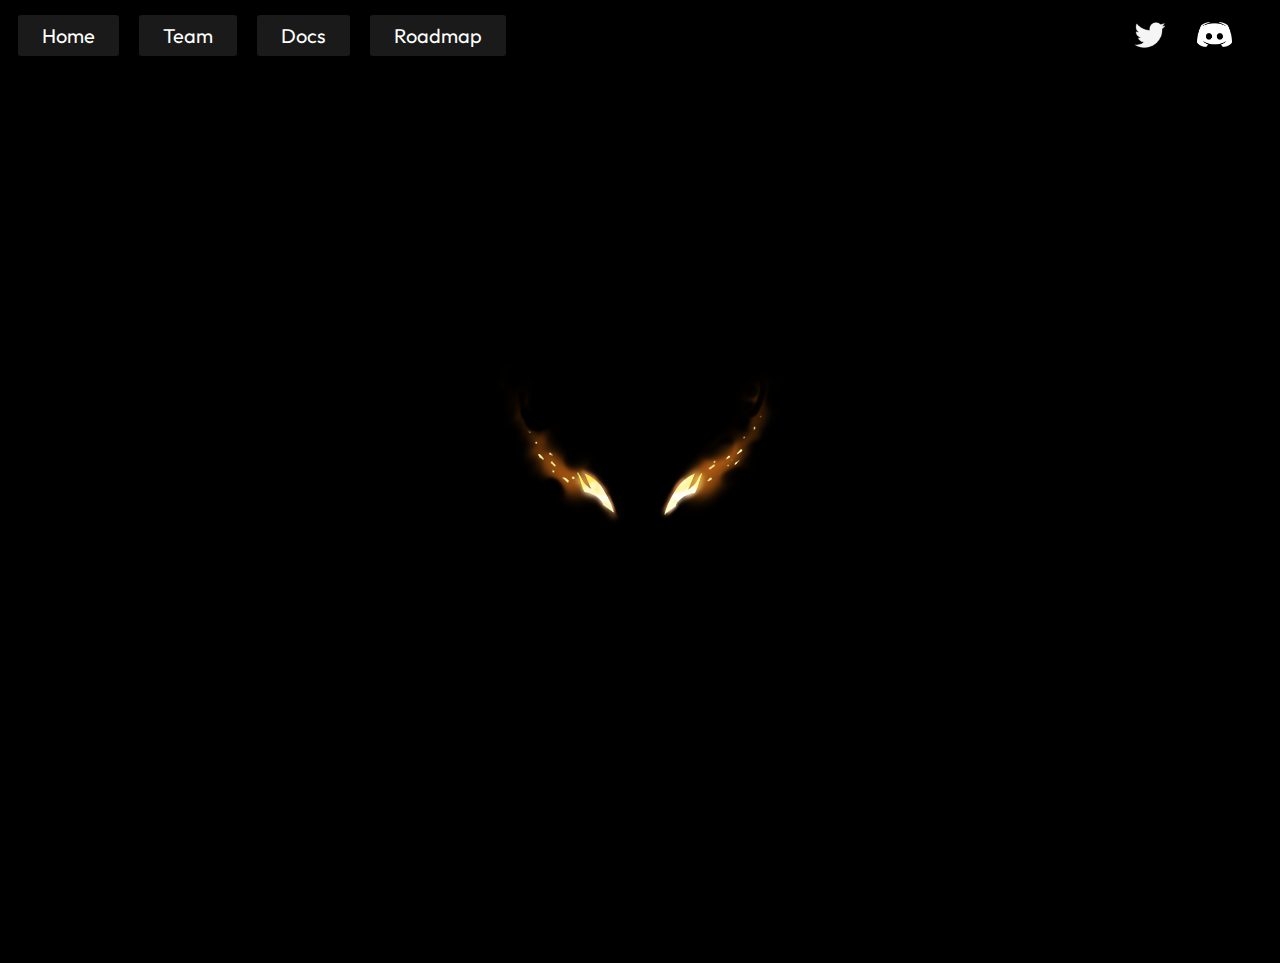
<file: solimmortals/index.html>
<!DOCTYPE html>
<html>
    <head>
        <title> The Immortals</title>


        <link rel="preconnect" href="https://fonts.googleapis.com">
        <link rel="preconnect" href="https://fonts.gstatic.com" crossorigin>
        <link href="https://fonts.googleapis.com/css2?family=Outfit:wght@400;600&display=swap" rel="stylesheet">
        


        <link rel="stylesheet" href="styles/header.css">
        <link rel="stylesheet" href="styles/general.css">
        <link rel="stylesheet" href="styles/homepage.css">

    </head>




    <body>
        <header class="header">
                    
             
            <div class="left-section">

                <div class="team">
                    <a href="index.html" class="team-button">
                        Home
                    </a>
                </div>

                <div class="team">
                    <a href="team.html" class="team-button">
                        Team
                    </a>
                </div>


                <div class="docs">
                    <a href="https://www.google.ca/?hl=fr" target="_blank" class="docs-button">
                        Docs
                    </a>
                </div>

                <div class="docs">
                    <a  class="roadmap-button">
                        Roadmap
                    </a>
                </div>

            
            </div>          

            <div class="righ-section">
                
                <div class="twitter">
                    <a href="https://twitter.com/SolanaImmortals" target="_blank">
                        <img class="twitter-icon" src="images/twitter icon.png" alt="">
                    </a>
                </div>

                <div class="discord">
                    <a href="https://discord.gg/vekqraDQ4t" target="_blank">
                        <img class="discord-icon" src="images/discord icon.png" alt="">
                    </a>
                </div>
            </div>
        </header>
        <main>


            <div class="eyeshp" id="rimage">
                <img class="rimage" id="random">
            </div>



                <script>

                    // on essaie d'abord de add une image tout court

                    function test(){
                        let image = document.getElementById("random");
                    image.src = `${RandomHP()}.png`
                    }
                    // faut commencer le numérotage des images a 0

                    let image = document.getElementById("random");
                    image.src = `eyesimmo/${RandomHP()}.png`

                    // ca c'est moi qui m'amuse a faire une fonction random et qui la test

                    function RandomHP (){
                        return Math.floor(Math.random() * 7);
                    }
                    const result = RandomHP();

                 </script>
            
        </main>

    </body>


</html>
</file>
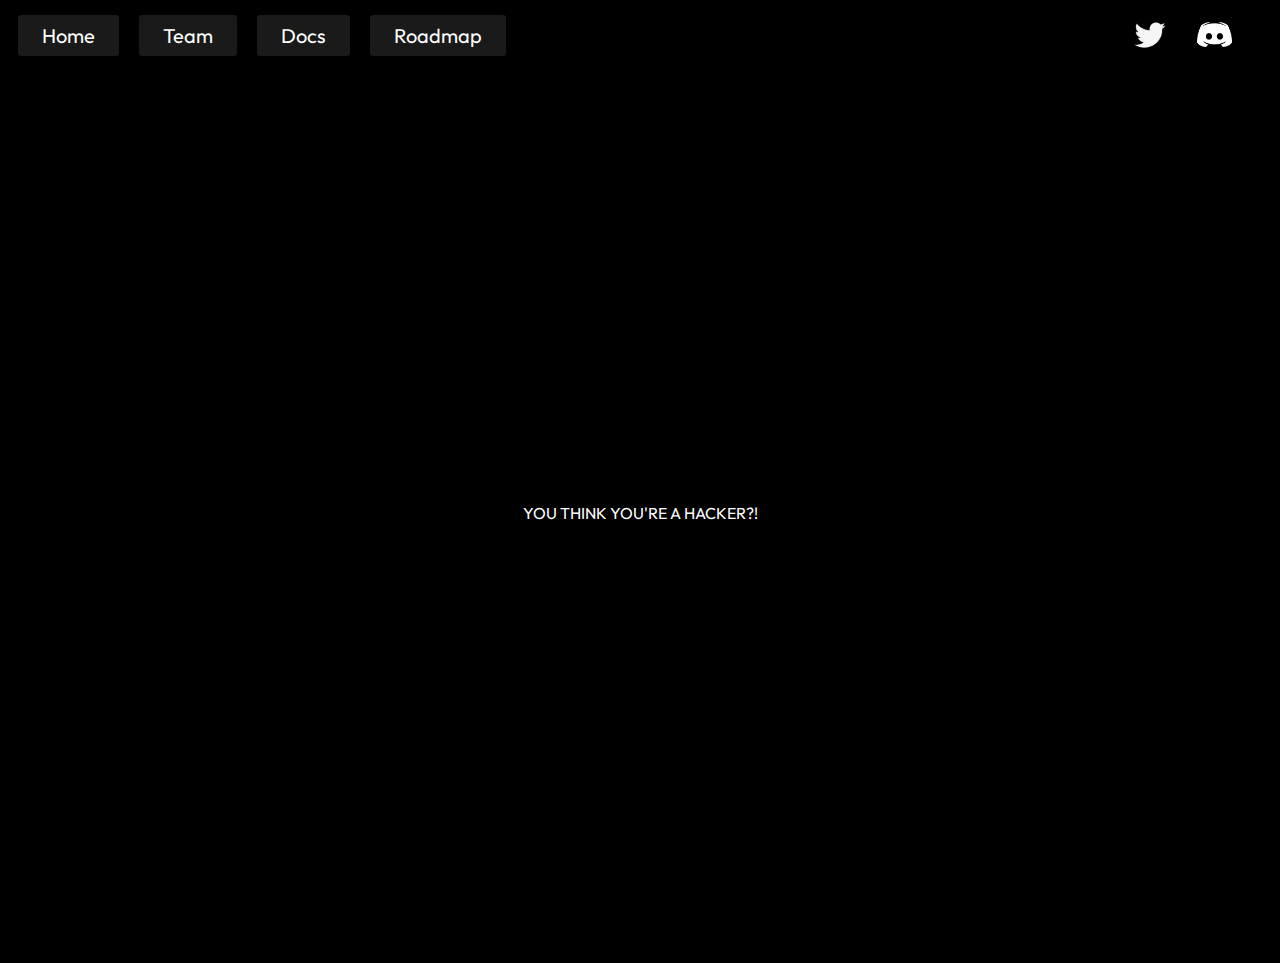
<file: solimmortals/roadmap.html>
<!DOCTYPE html>
<html>
    <head>
        <title> Roadmap</title>


        <link rel="preconnect" href="https://fonts.googleapis.com">
        <link rel="preconnect" href="https://fonts.gstatic.com" crossorigin>
        <link href="https://fonts.googleapis.com/css2?family=Outfit:wght@400;600&display=swap" rel="stylesheet">




        <link rel="stylesheet" href="styles/header.css">
        <link rel="stylesheet" href="styles/general.css">
        <link rel="stylesheet" href="styles/roadmap.css">


    </head>




    <body>
        <header class="header">


            <div class="left-section">

                <div class="team">
                    <a href="index.html" class="team-button">
                        Home
                    </a>
                </div>

                <div class="team">
                    <a href="team.html" class="team-button">
                        Team
                    </a>
                </div>


                <div class="docs">
                    <a href="https://www.google.ca/?hl=fr" target="_blank" class="docs-button">
                        Docs
                    </a>
                </div>

                <div class="docs">
                    <a  class="roadmap-button">
                        Roadmap
                    </a>
                </div>

            
            </div>          

            <div class="righ-section">
                
                <div class="twitter">
                    <a href="https://twitter.com/SolanaImmortals" target="_blank">
                        <img class="twitter-icon" src="images/twitter icon.png" alt="">
                    </a>
                </div>

                <div class="discord">
                    <a href="https://discord.gg/vekqraDQ4t" target="_blank">
                        <img class="discord-icon" src="images/discord icon.png" alt="">
                    </a>
                </div>
            </div>
        </header>
    
        <main class="hdiv">

            <p class="hacker">
                YOU THINK YOU'RE A HACKER?!
            </p>
        
            
        </main>
    </body>


</html>
</file>
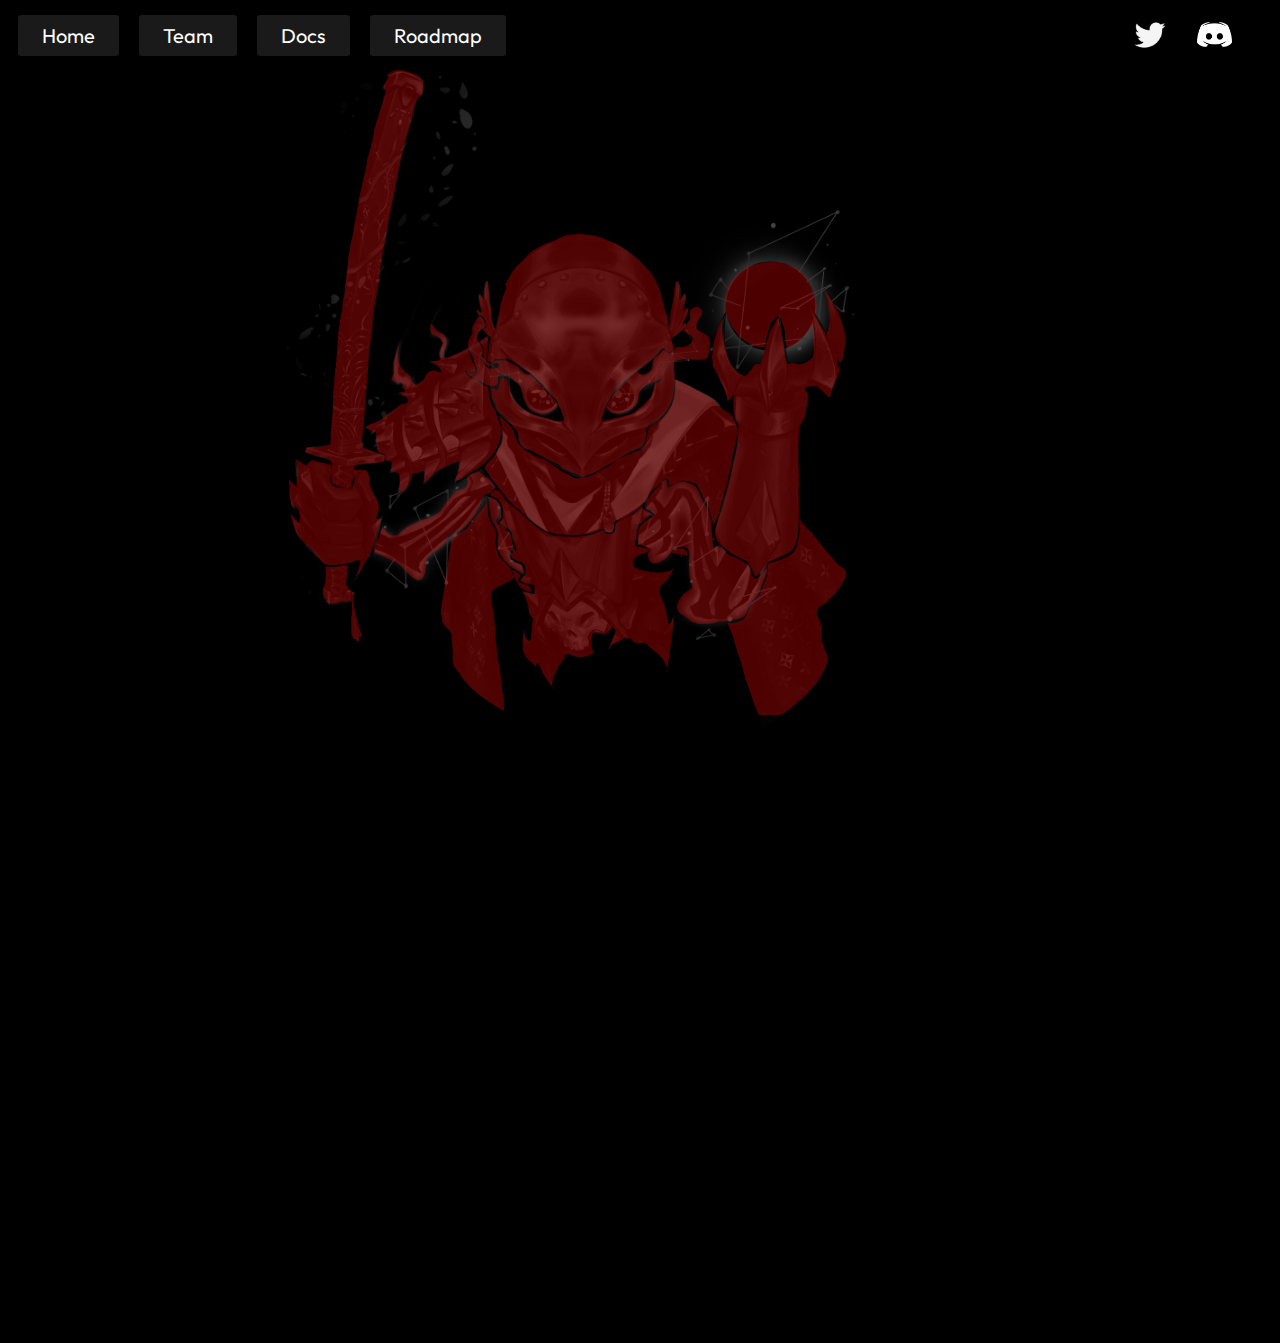
<file: solimmortals/team.html>
<!DOCTYPE html>
<html>
    <head>
        <title> Team</title>


        <link rel="preconnect" href="https://fonts.googleapis.com">
        <link rel="preconnect" href="https://fonts.gstatic.com" crossorigin>
        <link href="https://fonts.googleapis.com/css2?family=Outfit:wght@400;600&display=swap" rel="stylesheet">



        <link rel="stylesheet" href="styles/header.css">
        <link rel="stylesheet" href="styles/general.css">
        <link rel="stylesheet" href="styles/team.css">
    </head>




    <body>
        <header class="header">
                    
             
            <div class="left-section">

                <div class="team">
                    <a href="index.html" class="team-button">
                        Home
                    </a>
                </div>

                <div class="team">
                    <a href="team.html" class="team-button">
                        Team
                    </a>
                </div>


                <div class="docs">
                    <a href="https://www.google.ca/?hl=fr" target="_blank" class="docs-button">
                        Docs
                    </a>
                </div>

                <div class="docs">
                    <a  class="roadmap-button">
                        Roadmap
                    </a>
                </div>

            
            </div>          

            <div class="righ-section">
                
                <div class="twitter">
                    <a href="https://twitter.com/SolanaImmortals" target="_blank">
                        <img class="twitter-icon" src="images/twitter icon.png" alt="">
                    </a>
                </div>

                <div class="discord">
                    <a href="https://discord.gg/vekqraDQ4t" target="_blank">
                        <img class="discord-icon" src="images/discord icon.png" alt="">
                    </a>
                </div>
            </div>


        </header>


        

        <main>
            <!-- ma background image-->





            <div class="parent">  
                <div class="backgroundImg">
                    <img class="theImage" id="theImage" src="imagesteam/fond75.png" alt="">
    
                </div>
    
    
    
    
                <div class="coloriage">
                    <svg class="calque" id="calque" xmlns="http://www.w3.org/2000/svg" viewBox="0 0 2000 1560">
                        <path class="energy"        onmouseenter="pictureChange('energy30')" onmouseout="pictureBack('energy30')" d="M1340.36,461.22l-.26-.44c2.16-2.15,4.18-4.93,7.12-5.87,2.74-.87,5.23-1.76,7.78-3.13,1.36-.73,2.67-1.24,4.15-1.6,1.25-.31,2.65-.18,3.88-.58,2.71-.89,5.31-2.15,8.24-2.43,1.91-.17,1.97,.08,3.77-.8,1.38-.67,2.25-.71,3.7-.82,3.26-.24,6.16-2.28,9.48-2.61,2.34-.24,4.58-.83,6.97-.8,2.83,.03,5.66,0,8.49,0,2.54,0,5.07,.01,7.61,0,2.95-.02,5.39,.71,8.28,.82,2.31,.09,4.79,1.1,6.97,1.93,1.41,.54,2.84,.99,4.26,1.48,1.29,.45,2.55,1.34,3.87,1.63,5.11,1.1,10.68,1.88,15.6,4.07,2.4,1.07,4.94,1.95,7.19,3.3,2.96,1.76,5.07,3.47,7.61,5.83,2.58,2.41,4.95,4.5,7.25,7.23,1.95,2.3,3.86,4.47,5.91,6.73,.87,.95,1.99,2.05,2.58,3.17,.71,1.35,.8,2.82,1.74,4.07,.84,1.13,1.66,1.83,2.26,3.14,.81,1.8,1.79,2.8,2.78,4.47,2.97,4.98,4.2,10.43,6.54,15.64,2.32,5.16,3.08,10.45,4.85,15.64,.45,1.34,1.09,2.26,1.31,3.69,.24,1.58,.42,3.09,.83,4.68,.85,3.24,2.2,6.59,2.58,9.95,.35,2.99-.39,5.94-.89,8.82-.43,2.52-.9,5.2-1.79,7.66-1.77,4.91-3.6,9.87-5.01,14.86-.35,1.25-.42,2.73-.8,4.03-.43,1.43-1.2,2.61-1.74,4.02-1.15,3-2.35,5.96-3.6,8.92-1.02,2.43-.8,4.47-2.5,6.75-2.05,2.74-5.08,4.66-7.06,7.45-4.01,5.64-10.43,9.27-14.78,14.8-3.97,5.03-9.65,8.93-15.6,11.23-2.76,1.07-5.27,2.45-8.11,2.94-1.38,.24-2.59,1.2-3.9,.46-1.27-.72-1.97-3.35-2.1-4.7-.3-3.01-.59-5.98-1.23-8.94-.33-1.57-.23-3.05-.4-4.65-.18-1.73-.83-3.22-.9-5.01-.23-6.05,.41-12.1-1.66-17.79-.93-2.55-1.6-5.08-2.55-7.65-1.08-2.94-2.2-5.92-3.39-8.82-.42-1.04-.99-2.01-1.48-3.02-.72-1.48-.73-2.79-1.25-4.3-.32-.95-.94-2.2-1.44-3.08-1.3-2.24-2.48-1.18-4.47-.11-1.83,.98-4.16,2.6-5.63,4.1-.9,.91-1.31,2-2.18,2.95-1.07,1.15-2.83,1.64-3.74,2.92-.43,.6-.54,1.69-.94,2.38-.58,.97-1.49,1.85-2.17,2.75-.86,1.15-2.01,2.16-2.79,3.36-.94,1.44-.63,2.8-1,4.31-.64,2.61-1.39,5.13-1.91,7.77-1.08,5.6-2.87,11-4.9,16.34-1.07,2.82-.49,5.1-.8,8.02-.29,2.76-2.21,5.13-2.63,7.84-.49,3.22,.87,5.68-3.66,5.01-2.8-.41-5.81,.34-8.58-.18-2.75-.52-5.48-1.19-8.26-1.61-3.02-.45-5.73-2.3-8.46-3.59-2.68-1.28-5.37-2.88-7.88-4.38-1.31-.79-2.87-1.06-4.13-1.86-1.67-1.04-3.05-2.51-4.79-3.56-2.34-1.41-4.71-3.44-6.78-5.27-2.45-2.17-5.32-4.3-6.92-6.99-1.75-2.95-4.53-5.49-6.59-8.26-1.99-2.67-4.61-4.94-6.15-7.82-1.33-2.51-2.79-4.88-4.02-7.42-.85-1.74-1.74-3.46-2.59-5.15-.78-1.53-1.17-3.05-1.99-4.64-1.21-2.31-1.82-5.31-2.84-7.84-1.04-2.58-1.44-4.92-1.88-7.61-.98-5.89-1.72-11.47-1.72-17.55s-.35-12.19,.66-18.08c.97-5.63,2.9-11.22,4.32-16.76,1.42-5.56,3.89-11.67,7.73-16.06,1.15-1.32,1.6-2.6,2.69-4.02,1.03-1.34,2.59-2.31,3.71-3.58,1.02-1.17,1.23-2.35,2.03-3.63,1.15-1.82,3.03-2.69,4.63-4,2.51-2.03,4.82-4.31,7.32-6.37,.62-.51,.92-1.12,1.65-1.53,.45-.26,1.2-.06,1.66-.29,.96-.48,1.85-1.41,2.84-1.96Z"/>
                        <path class="hands"         onmouseenter="pictureChange('hand30')" onmouseout="pictureBack('hand30')" d="M1567.33,605.93c.45,2.91,1.58,5.57,1.16, 8.48-.17,1.13-.14,2.18-.39,3.27-.28,1.21-.09,2.22-.23,3.44-.29,2.43-1.19,4.8-1.7,7.2-.48,2.21-.69,4.66-.91,6.91-.25,2.64-.51,5.49-1.34,8.01-.92,2.81-.78,5.72-1.63,8.64-.78,2.71-.91,5.7-2.18,8.22-.65,1.3-1.49,2.52-2.27,3.75-.66,1.03-1.19,2.42-2.39,2.96-1.61-.98-2.33-3.66-2.83-5.31-.3-.96-.86-1.75-1.18-2.68-.34-.95,.04-1.83-1.03-2.5-1.15,.23-.64,4.43-.64,5.46,0,2.18,.16,4.07,.54,6.19,.45,2.56,1.33,4.75,2.42,7.11,.89,1.93,1.69,3.38,1.7,5.58,0,2.59-.78,5.06-1.56,7.49-.4,1.27-.91,2.22-1.43,3.42-.58,1.31-.66,2.8-1.14,4.15-2.08,5.88-4.45,11.6-6.72,17.42-1.07,2.75-2.58,5.35-3.89,7.98-1.21,2.45-2.1,5.47-2.69,8.15-.55,2.52-1.22,4.99-1.8,7.5-.27,1.21-.87,2.37-1.42,3.47-.28,.57-1.21,3.05-2.07,3.1-.8,.04-1.96-1.96-2.55-2.54-.52-.52-1-1.13-1.56-1.62-.77-.67-1.34-.62-2.01-1.13-2.35-1.79-3.66-4.88-6.01-6.79-2.04-1.66-4.21-2.84-6.14-4.65-1.87-1.76-4.06-3.23-5.88-5.06-2.1-2.13-3.07-4.06-6.33-4.03-1.18,0-2.41-.11-3.58,.12-1.23,.25-2.47,.16-3.65,.38-1.27,.23-2.12,.56-3.46,.54-1.28-.02-2.2,.26-3.45,.47-.69,.12-1.39-.03-2.08,.09-1.29,.21-2.66,.93-3.79,1.52-2.04,1.07-5.86,2.21-3.74,5.03,.61,.81,1.38,1.46,2.09,2.17,.91,.93,1.36,1.89,1.95,3.02,1.02,1.97,2.59,3.43,2.72,5.8,.13,2.36-.02,4.78-.03,7.15,0,2.83-.61,5.32-.98,8.09-.23,1.73-.26,3.42-.56,5.16-.23,1.28-.56,2.27-.52,3.6,.04,1.62-.6,2.9-.92,4.46-.37,1.81-.38,3.67-.77,5.49-.63,2.93-.99,5.93-1.54,8.88-.26,1.43-.52,2.76-1.03,4.12-.44,1.14-1.08,2.31-1.32,3.51-.45,2.2-1.45,4.63-2.63,6.64-2.55,4.35-6.16,8.16-8.44,12.65-1.12,2.22-.9,4.2-.9,6.63v6.42c0,1.38-.01,2.76,.01,4.14,.02,1.48-.46,2.69-.55,4.11-.17,2.84-.5,5.58-.5,8.44,.01,2.33,.29,4.86-.11,7.16-.38,2.15-.4,4.18-.4,6.36v32.69c0,2.35,0,4.7,0,7.05,0,1.61,.46,3.1,.55,4.69,.08,1.35-.03,2.74-.03,4.09,.01,2.65,.54,5.11,.52,7.73-.02,2.99,0,5.98,0,8.97v6.54c0,2.25-.31,4.77,.12,6.98,.44,2.3,.77,5.01,.28,7.35-.52,2.52-.41,5.04-.4,7.64,.02,2.64-.51,5.15-.52,7.82,0,2.63-.19,5.35-.02,7.98,.09,1.42,.56,2.71,.54,4.15-.02,1.22,0,2.43,0,3.64v15.34c0,1.42,.01,2.83,0,4.24-.02,1.42,.47,2.49,.54,3.89,.26,4.72-.02,9.56-.02,14.29-.01,3.03-.52,5.85-.52,8.86,0,.93,.04,1.86,.01,2.79-.03,1.5-.5,2.89-.54,4.38-.04,1.37,.01,2.76,.02,4.13,.01,1.72-.31,3.21-.47,4.9-.3,3.14-.59,6.18-.57,9.35,.02,2.69-.95,5.21-1.42,7.85-.42,2.39-.83,4.8-1.27,7.18-.48,2.6-.56,5.21-.89,7.81-.32,2.49-1.83,4.8-2.5,7.19-.41,1.51-.74,2.56-1.42,4.02-.67,1.45-.87,2.87-1.89,4.14-1.6,1.99-3.46,3.72-5.09,5.67-1.17,1.4-2.03,2.5-3.5,3.64-.87,.67-1.62,1.41-2.53,2.04-2.28,1.57-4.44,2.37-7.05,3.13-1.21,.36-2.05,1.39-3.12,2.03-1.27,.74-2.58,1.28-3.9,1.87-2.18,.96-4.4,1.82-6.59,2.77-2.24,.98-4.36,1.94-6.71,2.72-1.91,.62-3.85,1.48-5.64,2.42-2.29,1.2-4.52,2.02-6.89,3-1.84,.75-3.93,1.04-5.67,1.97-2.54,1.34-2.09,4.19-3.56,6.29-.37,.53-1.1,.82-1.51,1.28-.4,.44-.45,.97-.74,1.45-.44,.73-.95,1.42-1.4,2.16-1.25,2.07-2.17,4.26-3.62,6.19-1.75,2.34-4.23,4.32-6.42,6.31-2.24,2.05-5.04,3.45-7.23,5.67l-2.1,2.1c-.68,.66-1.38,2.14-2.34,2.34-2.3-3.04-3.62-6.53-4.95-10.07-.48-1.29-1.11-2.48-1.63-3.74-.34-.84-.39-1.78-.73-2.61-.46-1.09-1.16-1.99-1.59-3.11-.35-.9-.6-1.21-1.33-1.89-3.24-3.07-4.19-7.29-6.36-10.98-1.17-1.97-3.08-3.07-5.11-3.94-2.49-1.07-4.49-2.53-6.79-3.96-2-1.23-4.26-1.97-6.33-3.06-.88-.46-1.63-1.14-2.59-1.47-.97-.32-1.94-.4-2.85-.92-1.04-.59-1.88-1.12-3.02-1.56-.86-.34-1.9-.68-2.66-1.2-.92-.63-1.41-1.18-2.51-1.58-1.08-.4-1.71-.96-2.64-1.57-3.53-2.3-6.92-4.89-10.19-7.58-1.92-1.58-4.07-2.83-6.08-4.27-1.64-1.17-3.13-2.61-4.7-3.89-3.07-2.5-5.52-5.25-7.94-8.39-1.22-1.58-2.82-2.96-4.24-4.36-1.52-1.49-2.47-3.03-2.89-5.19-.38-1.99-.55-3.99-1.12-5.97-.56-1.92-1.05-3.57-1.04-5.56,.01-1.81-.26-3.84,.04-5.62,.29-1.72,.49-3.07,.47-4.86-.02-1.51,.56-3.27,1.04-4.72,.23-.69,.57-1.33,.79-2.03,.29-.89,.09-1.59,.21-2.47,.24-1.65,1.31-3.18,1.57-4.87,.22-1.47,.81-3.19,1.42-4.54,.73-1.64,1.06-3.29,1.68-4.95,.66-1.74,1.5-3.44,2.07-5.21,1.27-3.89,2.46-7.86,4-11.63,.68-1.67,.95-3.46,1.54-5.16,.53-1.53,.76-3.17,1.27-4.67,.19-.54,.69-1,.85-1.55,.16-.58-.03-.92,.07-1.43,.16-.8,.59-1.52,.8-2.31,.4-1.43,1.16-2.99,1.28-4.43,.13-1.58,.74-3.06,1.13-4.57,.24-.92,.71-1.77,.93-2.7,.26-1.06,.33-2.16,.58-3.22,.46-2,1.28-3.81,1.62-5.84,.32-1.96,.81-3.97,1.42-5.86,.56-1.74,1.38-3.24,1.55-5.08,.15-1.72,1.05-3.25,1.44-4.93,.27-1.16,.21-2.06,.61-3.2,.38-1.09,.63-2.21,1.05-3.28,.33-.86,.32-1.6,.5-2.46,.16-.78,.57-1.41,.8-2.18,.29-.95,.6-1.69,.97-2.6,.43-1.03,.18-2.04,.42-3.09,.41-1.84,.89-3.68,1.32-5.56,.29-1.27,.93-2.48,1.12-3.74,.13-.85-.11-1.71,0-2.54,.23-1.82,.79-3.78,1.19-5.58,.71-3.22,1.35-6.41,2.18-9.65,.48-1.88,1.24-3.71,1.72-5.57,.44-1.72,.48-3.61,.87-5.35,.39-1.76,.81-3.66,1.39-5.36,.28-.81,.76-1.5,1.01-2.36,.29-1.05,.22-2.24,.56-3.24,.66-1.96,1.21-3.88,1.71-5.92,.36-1.48,.34-3.02,.74-4.47,.91-3.33,1.05-6.71,1.61-10.09,.34-2.09,.9-4.29,1-6.44,.06-1.4-.01-2.84-.02-4.25,0-3.1,1.1-6.03,1.04-9.17-.02-.99,.19-1.66,.4-2.57,.18-.79,.01-1.57,.16-2.35,.14-.77,.46-1.35,.48-2.2,.02-.63-.01-1.26-.01-1.9,0-1.8,.24-3.18,.53-4.92,.27-1.58,.51-3.14,.5-4.76-.01-2.93,0-5.85,0-8.78,0-1.62,.11-3.24-.26-4.78-.18-.77-.08-1.45-.21-2.22-.15-.85-.69-1.18-1.09-1.9-.59-1.06-.81-1.97-1.54-2.98-.51-.73-.88-1.49-1.33-2.25-1.12-1.89-2.24-3.43-2.75-5.65-.8-3.41-1.76-6.82-2.51-10.16-.74-3.3-1.15-6.63-1.15-10.08,0-.88,.14-1.84,.03-2.7-.13-.97-.52-1.82-.56-2.82-.08-1.47,.01-2.97,.01-4.44,0-2.05-.05-4.11-.01-6.16,.04-1.63,.54-3.09,.53-4.77,0-1.02-.17-2.27,.05-3.26,.18-.84,.47-1.23,.48-2.19,.01-1.32,.69-2.37,.71-3.65-1.15-.35-3.72-1-4.57,.22-.43,.61-.16,1.16-.36,1.88-.25,.91-1.17,1.73-1.74,2.47-.59,.78-.86,1.72-1.37,2.46-.64,.93-1.74,1.47-2.62,2.17-1.54,1.22-2.77,2.92-4.44,3.98-.33-.92,.06-2.09-.05-3.07-.12-1.08-.32-2.33-.53-3.38-.2-1.02-.42-2.07-.66-3.1-.24-1.05-.33-2.25-.69-3.25-.41-1.16-.55-2.07-.77-3.25-.21-1.1-1.08-1.98-1.41-3.03-.28-.91-.34-1.92-.62-2.84-.25-.86-.73-1.62-.97-2.48-.58-2.08-1.07-4.46-1.98-6.44-.81-1.78-1.68-3.43-2.31-5.25-.77-2.24-2.46-4-3.51-6.08-.76-1.52-1.42-3.11-2.19-4.65-1.55-3.08-2.55-6.27-3.86-9.4-.47-1.1-1.35-1.88-1.65-2.98-.22-.78-.37-1.31-.69-2.04-.8-1.8-2.06-3.33-2.71-5.19-.7-2.01-2.23-3.26-3.24-5.05-.88-1.58-1.9-3.14-2.7-4.76-.75-1.53-1.75-3.16-2.02-4.9-.23-1.47-.04-3.12-.04-4.61s.13-2.98-.26-4.42c-.42-1.56-.19-3.1-.65-4.63-.47-1.6-.63-3.01-.64-4.67-.01-1.54,.5-2.72,.5-4.23,.01-1.09,.44-1.95,.56-3.01,.09-.74-.13-1.52-.05-2.27,.16-1.37,.78-2.67,1.07-4.03,.68-3.11,.29-6.41,.9-9.58,.15-.78,.1-1.5,.11-2.29,.01-1.07,.37-1.82,.54-2.85,.26-1.6,.62-3.18,1.02-4.78,.76-3.05,1.45-6.37,2.58-9.29,1.11-2.87,1.76-6.07,2.32-9.03,.29-1.53,.73-2.88,1.16-4.38,.49-1.67,.86-3.28,1.22-4.94,.67-3.18,2.75-5.93,3.81-8.99,1.19-3.44,2.98-6.51,4.37-9.83,.82-1.94,2.19-3.63,3.4-5.36,.41-.59,.71-1.23,.96-1.9-.67,2.57-.97,5.45-1.22,8.07-.15,1.49-.42,2.89-.52,4.4-.09,1.33-.55,2.51-.54,3.91,.04,2.64,.01,5.28,.01,7.92,0,3.03,.22,6,.92,8.89,.27,1.11,.04,2.25,.1,3.38,.07,1.37,.41,2.89,.64,4.26,.2,1.18,.24,2.44,.51,3.6,.17,.75,.67,1.43,.83,2.19,.15,.8,.05,1.55,.21,2.34,.5,2.55,1.39,4.91,2.09,7.46,.33,1.2,.65,2.41,.91,3.61,.12,.55,.08,1.13,.22,1.69,.15,.56,.52,1.11,.68,1.69,.67,2.4,.72,4.94,1.13,7.36,.23,1.31,.68,2.71,1.05,3.99,.36,1.2,.28,2.46,.62,3.64,.25,.87,.67,1.69,.93,2.57,.38,1.28,.75,2.6,1.16,3.89,1.44,4.54,3.01,8.99,4.9,13.37,1.3,3.04,3.82,5.5,5.18,8.56,.67,1.5,1.4,2.26,2.7,3.3,1.2,.97,1.86,2.29,3.09,3.24,1.35,1.04,2.57,2.45,3.63,3.77,.89,1.11,1.95,1.73,2.97,2.67,.95,.88,1.4,2.08,2.48,2.81,1.1,.75,2.2,.95,3.33,1.45,.68,.3,1.27,1.04,1.91,1.46,.73,.48,1.46,.73,2.21,1.13,1.05,.57,1.86,1.1,2.99,1.45,1,.31,2.15,1.01,3.23,1.06,1.18,.05,2.26-.83,3.09-1.59,1.97-1.77,3.51-4.05,5.54-5.7,.5-.41,.99-.72,1.37-1.25,.38-.52,.38-1.18,.76-1.71,.73-1.03,2.07-1.39,2.85-2.43,2.81-3.76,5.05-7.91,8.03-11.51,1.97-2.38,4.73-2.81,7.52-2.13,1.95,.48,4,1.93,5.69-.02,.84-.97,.69-2.21,.98-3.36,.31-1.23,.8-2.56,1.18-3.79,.65-2.16,1.68-4.35,2.14-6.55,.35-1.72,1.05-3.26,1.5-4.94,.42-1.58,.51-3.08,1.13-4.65,1-2.51,1.3-5.06,2.07-7.61,.74-2.48,1.53-5.03,2.11-7.57,.27-1.21,.97-2.28,1.37-3.46,.5-1.45,.9-3.04,1.31-4.53,.4-1.47,.46-2.95,.95-4.4,.34-1,.72-1.99,1.1-2.98,.83-2.16,1.15-4.41,1.94-6.57,.72-2,1.06-4.13,1.66-6.19,.68-2.34,1.68-4.49,2.47-6.73,.87-2.52,2.47-5.12,3.82-7.46,.62-1.08,1.15-2.25,1.86-3.28,.52-.77,1.17-1.26,1.57-2.14,.28-.62,.31-1.41,.6-2.01,.73-1.45,1.78-2.72,2.47-4.24,.46-1,1.12-1.98,1.66-2.94,.64-1.12,1.27-2.25,1.93-3.36,.54-.91,1.64-2.72,2.49-3.24,.9,2.46,2.49,4.7,3.15,7.3,.71,2.74,1.25,5.42,1.87,8.21,.57,2.6,1.32,5.11,1.87,7.72,.34,1.6,.57,3.2,.85,4.79,.25,1.36,.59,2.88,.66,4.25,.35,6.27,2.39,12.32,3.72,18.45,.62,2.88,1.23,5.71,1.81,8.55,.39,1.94,.48,3.58,.61,5.53,.1,1.4,.58,2.67,.54,4.09-.03,1.79,.45,3.34,.53,5.06,.05,.99-.1,2,.04,2.97,.09,.65,.43,1.07,.5,1.79,.06,.69-.1,1.42-.06,2.11,.05,.84,.38,1.52,.5,2.33,.09,.6-.08,1.23,.02,1.8,.93,5.28,3.15,10.64,4.66,15.76,.95,3.18,3.4,1.1,5.71,.72,1.9-.31,3.71-1.02,5.67-1,2.56,.02,4.76,.1,7.21,.88,2.3,.74,4.14,1.18,6.57,1.18s4.69,.08,6.98-.4c1.04-.22,1.98,.02,2.97-.41,.89-.4,1.68-1.01,2.58-1.4,4.52-1.91,8.81-4.57,12.78-7.6,1.12-.85,2.24-1.7,3.35-2.57,.91-.72,1.24-.97,1.84-1.96,.25-.42,.28-.71,.6-1.15,.77-1.06,1.1-1.75,1.44-3.08,.26-1.04,.45-2.08,.71-3.11,.54-2.16,.77-4.48,.95-6.7,.09-1.12,.49-2.12,.54-3.24,.05-1.01-.02-2.05-.01-3.07,.01-1.5-.44-2.78-.53-4.24-.06-.96,.01-1.95,.02-2.91,0-1.97-.53-3.71-.52-5.65,.01-2.23,.23-4.61,.03-6.83-.11-1.12-.51-2.12-.55-3.24-.03-.77,.01-1.55,0-2.33-.01-1.4-.49-2.62-.52-4.02-.02-.72,0-1.44,.01-2.16,.01-2.47-.46-4.85-.92-7.22-.23-1.18-.13-2.41-.12-3.61,.01-1.36-.29-2.2-.53-3.5-.35-1.97-.5-3.85-.5-5.89,0-1.46,.22-3.12-.11-4.55-.28-1.18-.35-1.59-.14-2.86,.15-.95,.44-1.92,.66-2.85,.1-.46,.02-.88,.14-1.32,.18-.67,.68-1.15,.9-1.78,.45-1.28,.87-2.53,1.39-3.81,.44-1.07,1.25-1.88,1.72-2.91,.3-.66,.43-2.47,1.65-2.4,.96,.06,1.38,2.05,1.79,2.64,1.46,2.07,2.69,4.26,3.73,6.51,.45,.96,.84,1.86,1.23,2.82,.43,1.08,.84,2.35,1.35,3.4,.29,.59,.77,1.03,1.06,1.61,.37,.73,.47,1.62,.76,2.38,.29,.73,.63,1.45,1.01,2.14,1.33,2.41,2.66,4.79,4.54,6.74l2.07,2.06c1.31,.82,1.75,2.9,2.59,4.16,.67,1,1.14,2.06,1.8,3.08,1.33,2.05,.78,5.32,2.42,7.08,1.65-1.41,2.28-3.58,2.74-5.56,.39-1.67,1.1-3.23,1.56-4.89,.96-3.47,1.38-7.02,2.31-10.47,.41-1.53,.41-3.04,.78-4.54,.38-1.55,.73-3.41,.79-5.02,.05-1.44-.03-2.91-.02-4.36,.01-1.76-.44-3.32-.54-5.05-.11-1.82,.19-3.58-.22-5.38-.42-1.86-.82-3.28-.79-5.2,.03-1.67-.46-3.15-.5-4.84-.04-1.65-.44-3.59-.79-5.21-.36-1.69-.21-3.33-.25-5.05-.03-1.42-.54-2.64-.52-4.1,.04-3.69-1.05-7.13-1.55-10.74-.12-.83-.3-1.61-.51-2.42-.24-.97-.8-1.79-1.01-2.74-.17-.75,0-1.32-.33-2.06-.28-.64-.78-1.17-1.01-1.84-.57-1.63-.98-3.33-1.39-5-.41-1.69-1.59-2.78-.43-4.56,.93,.3,2.25,2.8,2.89,3.61,.78,.98,1.3,2.11,2.04,3.14,.77,1.07,1.32,2.34,2.11,3.37,.9,1.19,2.15,1.99,2.85,3.38,.68,1.36,1.23,2.67,2.03,3.99,.86,1.43,1.29,2.94,2.06,4.41,.66,1.24,1.51,2.42,2.08,3.71,.6,1.34,.97,2.76,1.61,4.09,.81,1.69,2.06,2.81,2.98,4.38,.8,1.37,1.77,2.64,2.61,3.98,1.4,2.22,2.9,4.39,4.03,6.79,.52,1.11,.92,2.14,1.52,3.2,.49,.86,.94,1.83,1.28,2.76,.78,2.14,1.37,4.12,2.47,6.15,1.18,2.17,1.36,3.77,1.78,6.05,.43,2.29,1.29,4.47,1.82,6.73,.57,2.4,1.95,4.4,2.5,6.76,.53,2.29,1.3,4.42,2.03,6.65,.44,1.38,.76,2.78,1.15,4.16,.32,1.12,.32,2.24,.57,3.35,.67,2.97,1.55,5.9,2.02,8.93Z"/><g>
                        <path class="hands"         onmouseenter="pictureChange('hand30')" onmouseout="pictureBack('hand30')" d="M534.87,1015.41c0,1.13,.02,1.99-.26,3.06-.36,1.38-.14,2.73-.76,4.06-1,2.13-2.04,4.02-2.79,6.28-.79,2.36-1.23,4.78-2.01,7.13-1.4,4.23-2.01,8.74-3.6,12.93-.72,1.88-1.17,3.43-1.47,5.44-.31,2.11-1.43,4.04-1.9,6.14-1.05,4.67-2.61,8.94-4.37,13.38-.93,2.33-1.52,4.74-2.23,7.09-.8,2.65-2.09,5.16-3.21,7.69-.91,2.07-1.49,4.33-2.53,6.33-1.51,2.91-3.75,5.74-5.59,8.47-1.4,2.07-2.34,4.49-3.89,6.43-1.36,1.71-2.5,3.68-3.37,5.72-1.12,2.61-2.84,4.76-3.96,7.34-.94,2.15-1.87,4.48-3.23,6.36-.63,.88-.85,1.91-1.51,2.77-.79,1.05-1.57,2.05-2.33,3.11-.75,1.03-1.78,1.77-2.61,2.7-.9,.99-1.26,2.33-2.95,2.18,.26-.92,.73-1.76,1.02-2.67,.34-1.05,.43-2.13,.9-3.14,.8-1.73,1.97-3.73,2.53-5.57,.52-1.71,.9-3.09,1.07-4.87,.08-.88,.37-1.59,.67-2.44,.35-.98,.38-1.87,.62-2.89,.46-1.87,.58-4.03,1.49-5.69,.77-1.39,1.24-3.34,.89-4.95-.38-1.73-2.84-2.61-4.39-2.59-1.77,.03-3.72-.25-5.44,.12-2.09,.45-3.67,1.42-5.59,2.35-1.61,.78-3.44,1.23-5.15,1.79-1.9,.63-3.88,1.43-5.83,1.84-.86,.18-1.73-.08-2.57,.07-1.02,.19-2.08,.56-3.1,.8-3.81,.91-7.32,1.81-11.23,1.81-.72,0-1.45-.06-2.17-.02-1.07,.06-1.96,.52-3.06,.56-.79,.02-1.6-.07-2.39-.04-1.32,.05-2.52,.52-3.86,.55-1.98,.04-3.67,.51-5.71,.5h-5.65c-.98,0-1.97,.04-2.95,0-1.12-.02-2.04-.46-3.13-.55-2.22-.19-4.29-.33-6.06-1.8-1.45-1.21-3.48-1.76-4.91-3.05-1.58-1.43-3.14-2.94-4.36-4.67-.57-.82-.95-1.69-1.52-2.52-.74-1.08-1.7-1.77-2.56-2.71-.84-.91-1.38-1.68-2.31-2.51-.94-.82-1.34-2-2.23-2.85-1.82-1.74-3.5-3.63-5.2-5.56-.53-.61-1.26-1.19-1.63-1.92-.18-.36-.17-.72-.32-1.08-.34-.87-.73-1.16-1.4-1.76-.84-.77-1.4-1.77-2.19-2.6-.66-.69-1.43-1.3-2.06-2.02-.88-1-1.36-1.83-2.46-2.63-1.05-.78-2.14-1.14-3.28-1.77-1.69-.92-3.61-2.14-5.1-3.35-2.23-1.8-3.54-3.71-4.93-6.19-2.29-4.12-6.92-6.07-9.25-10.08-.72-1.23-1.69-2.48-2.6-3.58-.79-.94-1.15-1.73-1.78-2.76-.79-1.31-1.69-2.23-2.31-3.71-.47-1.15-1.15-2.04-1.73-3.13-1.27-2.35-2.24-4.78-3.21-7.25-.86-2.17-1.11-4.4-1.93-6.57-1.47-3.93-3.12-7.82-3.8-11.99-.33-2.06-1.78-3.94-2.26-6.02-.36-1.52-.51-2.96-.76-4.46-.18-1.03-1.73-2.43-.88-3.44,1.02-.3,1.83,1.01,2.5,1.53,.83,.65,1.95,1.02,2.65,1.8,1.53,1.68,2.52,3.96,4.16,5.64,1.53,1.57,3.03,3.27,4.46,4.94,.94,1.1,2.75,4.71,4.63,4.24,1.27-.32,2.28-4.12,2.52-5.26,.44-2.04,.84-3.88,.32-5.92-.44-1.74-.5-3.74-.76-5.54-.32-2.21-1.13-4.3-1.45-6.5-.28-1.98-.32-3.43-1.17-5.3-1.22-2.68-3.66-4.14-5.67-6.19-1.48-1.51-3.32-2.37-5.27-3.07-2.32-.84-4.12-2.23-5.03-4.62-1.58-4.11-2-8.37-2.63-12.67-.27-1.81-.46-3.63-.88-5.39-.26-1.1-.09-2.25-.11-3.37-.01-1.16-.42-1.99-.54-3.11-.52-4.53,.44-9.24,.05-13.79-.21-2.43-1.01-4.81-1.07-7.24-.06-2.3,.03-4.28,.62-6.47,.92,.6,1.24,1.57,1.94,2.34,.65,.7,1.44,1,2.12,1.64,.69,.65,1.05,1.33,1.83,1.9,.7,.52,1.5,.9,2.26,1.33,3.37,1.95,4.77,6.23,7.4,9.04,.89-.57,.34-3.67,.35-4.63,.01-1.56,.48-3,.54-4.53,.1-2.56,.84-5.13,1.28-7.69,.86-4.94,.25-10.45,.25-15.49,0-2.6,0-5.01-.58-7.56-.56-2.51-.41-4.96-.44-7.54-.01-1.26-.48-2.31-.54-3.53-.06-1.02,0-2.07,.02-3.1,.01-2.77-1.19-5.94-.47-8.65,1.22-.35,3.31,2.81,4.44,3.51,1.89,1.15,3.55,2.2,5.27,3.62,2.67,2.2,5.89,3.17,8.71,5.15,1.18,.83,2.57,2.01,3.93,1.04,.66-.48,1.14-1.38,1.73-1.97,.68-.68,1.41-1.32,2.06-2.02,2.47-2.7,6.33-7.36,10.49-6.85,1.38,.17,3.36,.42,4.62,.99,1.53,.69,2.72,1.35,4.36,1.63,1.7,.29,3.43,.82,5.07,1.36,1.74,.57,3.51,.85,5.28,1.31,3.15,.81,6.53,.92,9.59,2.06,1.31,.49,2.69,.9,4.06,1.27,1.05,.27,2.02,.79,3.05,1.07,.61,.17,1.19,.02,1.63,.62l1.55,1.03c.76,.89,1.69,2.03,2.21,3.1,.44,.89,.41,1.82,.62,2.79,.52,2.28,.12,4.35-.24,6.6-.67,4.16-1.42,8.3-2.47,12.37-.92,3.57-1.31,8.55-.06,12.05,1.51,4.24,5.02,7.24,8.83,9.56,3.8,2.32,8.24,2.61,12.39,3.49,2.11,.44,4.63,.11,6.79,.11,.96,0,1.93-.04,2.88-.01,1.44,.05,2.69,.47,4.15,.52,.98,.02,1.75,.39,2.69,.55,1.3,.22,2.43-.12,3.63-.41,1.05-.26,2.04-.51,3.09-.77,1.04-.27,2.12-.25,2.98-.87,1.78-1.3,2.54-4.09,3.09-6.11,.68-2.43,1.27-4.89,2.06-7.3,.4-1.21,.95-2.27,1.07-3.55,.11-1.23-.07-2.52-.03-3.75,.07-2.01,1.01-4.08,.55-6.2-.2-.89-.43-1.64-.6-2.55-.17-.99-.32-2.15-.58-3.13-.3-1.13-.45-1.82-.41-3.08,.05-1.59,.5-1.71,1.96-2.19,1.87-.62,3.59-.92,5.59-.9,1.22,.01,2.12-.19,3.29-.4,1.51-.26,3.12-.11,4.66-.11,2.42,0,4.84-.04,7.26,0,1.27,.02,1.94,.11,3.01,1.01,1.15,.96,2.46,1.88,3.27,3.09,2.59,3.86,3.4,8.82,4.05,13.22,.2,1.31,.5,2.36,.48,3.7-.03,1.5,.31,2.47,.54,3.88,.29,1.82-.21,3.81-.07,5.64,.1,1.31,.84,2.36,1.4,3.51,.64,1.35,.92,2.66,1.36,4.07,.66,2.11,.87,4.19,1.8,6.25,.56,1.25,.87,2.44,1.55,3.65,.54,.97,1.19,1.89,1.68,2.88,1.38,2.83,2.68,5.56,4.38,8.22,.89,1.39,1.45,2.89,2.3,4.26,.73,1.18,1.62,2.23,2.28,3.45,.57,1.05,1.43,2.32,1.76,3.49,.11,.37,.03,1.07,.22,1.46,.31,.65,.75,.89,.95,1.6,.5,1.68,.25,3.76,.61,5.5,.25,1.23,.56,2.5,.8,3.74,.53,2.73-.75,5.75-1.56,8.35-.43,1.37-1.17,2.94-1.38,4.33-.18,1.19-.31,2.22-.66,3.38-.73,2.43-1.92,4.67-2.6,7.12-.26,.92-.86,2.26-.21,3.16,.82,1.14,2.96,.34,3.91,.08,.58-.17,.93-.1,1.59-.12,1.05-.04,1.24-.21,2.19-.4,.69-.14,1.57-.12,2.33-.31-.06,1.08,.11,2.32,.12,3.31Z"/><g>
                        <path class="head"          onmouseenter="pictureChange('head30')" onmouseout="pictureBack('head30')"d="M982.44,919.89c-.74,0-2.35-1.09-3.1-1.41-1.26-.53-2.41-1.32-3.65-1.9-1.22-.58-2.43-1.17-3.55-1.95-1.62-1.15-2.88-1.87-4.69-2.61-4.79-1.96-9.77-2.73-14.42-5.05-4.79-2.39-9.93-4.2-14.43-7.19-1.47-.97-2.79-1.63-3.81-3.12-.7-1.03-1.27-2.16-2.23-2.98-1.58-1.36-3.9-1.85-5.77-2.69-1.59-.71-2.9-1.73-4.54-2.4-2.81-1.14-5.44-2.49-8.17-3.77-1.52-.71-2.69-1.87-4.15-2.64-1.49-.79-3.1-1.34-4.6-2.13-5.21-2.73-10.39-5.22-15.72-7.67-2.22-1.02-4.5-1.93-6.52-3.31-1.99-1.36-3.75-3.36-5.96-4.3-4.41-1.88-8.15-5.25-12.96-6.31-2.56-.57-4.95-1.59-7.3-2.57-1.86-.78-3.6-2.22-5.05-3.63-1.71-1.65-3.41-3.36-5.07-5.07-.98-1.01-3.56-3.79-3.64-5.15-.07-1.1,.53-1.67,.22-2.88-.25-.94-.59-1.95-.74-2.92-.29-1.83-.4-3.58-1.06-5.38-1.72-4.72-2.5-9.51-4.86-13.94-.97-1.82-2.88-3.63-4.45-4.95-.85-.71-1.83-1.19-2.59-2.01-.87-.93-1.11-1.94-1.66-3.01-1.16-2.28-2.89-4.3-4.01-6.64-.98-2.04-2.77-3.17-4.13-4.94-1.52-1.99-3.43-3.8-5.4-5.34-1.28-1-2.36-2.3-3.35-3.57-.71-.9-1.52-1.52-2.33-2.36-.79-.83-1.39-1.8-2.34-2.48-.62-.45-1.36-.69-1.98-1.12-.92-.64-1.77-1.39-2.67-2.06-1.9-1.4-3.48-2.99-5.16-4.64-1.6-1.57-2.43-3.38-3.59-5.27-.71-1.16-1.35-2.04-1.73-3.38-.31-1.08-.35-2.2-.74-3.25-.75-2.06-1.64-4.07-2.38-6.15-.77-2.15-1.68-4.67-2.89-6.62-.8-1.28-1.48-2.09-1.96-3.58-.37-1.13-.48-2.1-.64-3.24-.28-2.16-.54-4.05-.53-6.26,.01-2.44-.53-4.72-.51-7.16,.01-1.88-.44-4.24,.05-6.05,.72-.28,2.82,.39,3.6,.66,1.35,.48,2.62,1.12,3.89,1.77,1.46,.75,2.45,1.39,4.09,.76,1.58-.6,1.96-1.7,2.63-3.13,1.22-2.59,1.03-5.03,1.88-7.65,.44-1.34,.55-2.67,1.02-4,.54-1.52,.87-3.07,1.44-4.57,.54-1.44,.68-3.66,2.01-4.7,.92-.72,2.6-.94,3.65-1.5,2.22-1.19,5.38-.07,7.64,.91,1.47,.64,2.21,1.82,2.68,3.32,.43,1.35,1.1,2.77,1.45,4.14,.16,.62-.02,1.26,.09,1.87,.13,.72,.41,1.31,.54,2.04,.25,1.36,.17,2.95,.61,4.28,.29,.88,.86,1.41,.97,2.44,.06,.62-.1,1.23,0,1.86,.19,1.23,.93,2.43,1.27,3.64,.63,2.27,1.17,4.32,2.11,6.53,1.09,2.6,1.92,5.41,2.9,8.09,.92,2.5,2.36,4.92,3.59,7.24,.77,1.44,2.34,3.01,3.48,4.23,1.16,1.23,2.13,2.53,3.25,3.77,2.09,2.28,4.32,4.47,6.6,6.59,.6,.56,1.39,.96,1.95,1.51,.6,.6,.92,1.29,1.48,1.93,1.25,1.4,2.55,2.77,3.8,4.17,1.8,2.02,5.04,3.35,7.49,4.5,5.7,2.68,11.03,5.81,16.97,8.02,4.98,1.85,10.33,2.76,15.4,4.5,2.84,.97,5.83,1.33,8.76,1.79,1.66,.26,3.44,.69,5.09,1.04,1.22,.26,2.41,.46,3.58,.9,2.94,1.12,5.8,2.69,8.77,3.62,1.39,.44,2.65,1.19,4.13,1.45,1.41,.24,2.88,.45,4.27,.65,2.06,.28,4.85,.2,6.92-.08,1.59-.21,2.94-.48,4.57-.47,1.51,.02,2.88-.07,4.35-.43,3.37-.8,2.45-3.91,1.99-6.38-.57-3.08-2.61-5.46-3.65-8.29-1.79-4.86-2.84-9.84-5.51-14.3-.9-1.48-2.2-2.88-2.77-4.53-.46-1.37-.75-3-.89-4.42-.27-2.82-1.39-4.52-3.08-6.67-3.75-4.78-8.64-8.04-12.38-12.82-.74-.96-1.19-2.26-2.05-3.11-.44-.43-1-.6-1.46-.98-1.08-.9-1.73-2.11-2.7-3.12-1.93-2.03-4.39-3.84-6.1-6.05-.69-.88-.96-1.92-1.63-2.85-.32-.45-.8-.95-1.07-1.42-.35-.59-.43-1.22-.84-1.76-.46-.61-1.2-.77-1.74-1.31-1.1-1.08-1.93-2.42-3.07-3.51-1.15-1.09-2.32-2.38-3.64-3.26-4.82-3.24-7.98-7.86-12.36-11.58-1.41-1.2-2.36-2.54-3.62-3.88-.71-.76-1.62-1.2-2.32-1.89-.95-.93-1.49-1.92-2.58-2.75-.96-.73-2.19-1.14-3.11-1.85-.78-.59-1.25-1.21-2.17-1.64-.52-.25-1.07-.38-1.59-.64-1.04-.52-2.23-1.07-3.21-1.66-1.1-.67-2.05-1.62-3.1-2.35-.49-.34-1.12-.88-1.62-1.16-.59-.34-1.33-.29-1.88-.61-1.02-.58-1.82-1.47-2.82-2.1-.52-.33-.89-.44-1.41-.85-1.16-.93-1.95-2.35-3.21-3.17-.65-.42-1.34-.51-1.96-.98-.37-.27-.68-.76-1.01-1.07-.93-.88-2.17-1.33-3.24-2.05-1.25-.84-2.65-1.89-4-2.47-1.36-.58-2.4-1.45-3.76-2.06-.53-.24-.96-.26-1.43-.6-.65-.47-.9-1.07-1.64-1.47-.5-.27-.98-.26-1.46-.6-.57-.41-.87-1.08-1.49-1.46-2.37-1.45-4.6-2.49-7.26-3.33-2.05-.65-3.72-2.01-5.98-1.97-1.58,.02-2.54,1.1-3.97,1.48-1.12,.3-2.45,.09-3.61,.09-2.06,0-4.11,.02-6.17,0-1.58-.01-2.96,.45-4.53,.52-1.21,.05-2.47,.21-3.62,.63-2.3,.82-3.85,2.85-6.06,3.65-1.31,.47-2.77,.5-4.13,.76-1.06,.21-2.15,.14-3.24,.12-1.09-.03-1.89-.19-2.94-.64-.23-.09-1.4-.51-1.64-.76-.83-.86-.39-.6-.17-1.7,.24-1.26,.22-2.46,.52-3.71,.14-.57,.08-1,.12-1.59,.04-.82,.23-1.18,.4-1.91,.52-2.26,.5-4.6,1.03-6.83,.55-2.34,.4-4.84,1.02-7.11,.32-1.18,.62-2.42,.65-3.64,.04-1.04-.13-2.07,.11-3.09,.54-2.35,.71-4.9,1.32-7.21,.31-1.19,.24-2.52,.5-3.75,.3-1.4,.66-2.64,1.05-4,.62-2.18,2.01-5.48,1.06-7.8-.57-1.4-1.69-.96-2.9-1.6-1.04-.56-1.89-1.62-2.7-2.47-2.1-2.2-4.3-4.22-6.19-6.61-.84-1.05-1.91-1.72-2.85-2.66-.66-.67-2.02-2.18-2.12-3.13-.29-2.84,4.22-2.18,5.49-3.17,1.68-1.31,1.62-4.85,1.56-6.77-.06-1.5-.45-2.88-.52-4.41-.04-.99-.32-2.26-.64-3.23-.37-1.1-1.14-1.94-1.45-3.07-.39-1.4-.65-1.98-1.52-3.05-1.05-1.28-1.58-2.88-2.57-4.17-.83-1.07-2.02-1.78-3.15-2.47-.97-.59-1.67-1.57-2.67-2.08-.99-.51-2.33-.94-3.38-1.28-1.48-.47-2.6-1.04-3.25-2.56-.43-.99-.8-2.29-1.14-3.35-.25-.79-.99-2.67,.09-3.18,1.02-.49,2.61,1.12,3.25,1.62,.78,.63,1.7,.84,2.51,1.41,.55,.38,.87,.96,1.52,1.29,1.59,.79,1.88-.02,2.07-1.47,.06-.46,.45-1.37,.43-1.76-.02-.87-.43-.71-.65-1.39-.3-.97-.24-1.94-.42-2.98-.26-1.49-.99-2.74-1.44-4.12-.35-1.06-.67-2.39-.91-3.47-.63-2.86-.33-5.77-.6-8.66-.27-2.83-1.14-5.59-1.59-8.41-.2-1.26-1.59-6.83,.52-7.21,1.2-.22,2.47,2.29,3.1,3.07,.83,1.01,1.86,2.11,2.48,3.23,.52,.93,.77,2.11,1.24,3.09,.44,.89,1.35,3.08,2.37,3.25,.74-1.54,.49-2.72,.67-4.37s.64-3.26,.94-4.87c.25-1.28,.02-2.56,.31-3.87,.25-1.18,.26-2.2,.25-3.41,0-2.11-.18-4.33,.26-6.39,.48-2.2,.23-4.45,.66-6.65,.42-2.16-.08-4.19,.63-6.29,.56-1.66,.75-6.2,2.96-6.69,.96-.21,2.28,.86,2.76,1.6,.7,1.09,.32,1.83,.45,2.97,.15,1.34,.57,2.36,.54,3.75-.02,1.45,.37,2.48,.55,3.86,.16,1.23-.21,2.53-.06,3.76,.15,1.14,.46,2.13,.53,3.31,.14,2.14,.92,4.27,1.08,6.42,.13,1.89-.03,3.85-.03,5.74,0,1.03-.07,2.09-.02,3.11,.07,1.26,.5,2.35,.55,3.63,.07,2.16-.39,4.63,.1,6.74,.23,.97,.43,1.64,.4,2.68-.03,1.49,.19,1.7,.73,3,.87,2.14,.91,4.95,1.31,7.17,.3,1.72,.98,3.48,1.07,5.19,.21,3.79-.01,7.66-.01,11.46,0,2.48-.35,5.26,.26,7.66,.51,2.01,.8,4.07,1.43,6.09,1.24,3.95,1.61,8.25,3.09,12.09,.73,1.92,2.05,4.84,4.39,5.22,1.59,.26,2.52-2.23,2.97-3.59,2.73-8.18,2.8-16.69,5.02-25.01,.55-2.05,.94-4.12,1.44-6.21,.42-1.79,.87-3.8,1.03-5.66,.08-.99,.35-1.72,.53-2.68,.14-.79-.2-1.67-.05-2.45,.18-1.02,.52-1.78,.54-2.86,.03-.87-.07-1.77-.02-2.64,.12-2.13,1-4.52,1.69-6.55,.63-1.83,1.55-3.83,1.9-5.73,.7-3.8,2.11-7.59,3.51-11.15,.82-2.08,1.34-4.46,2.4-6.41,.88-1.59,1.59-3.35,2.26-5.06,.73-1.84,1.17-3.59,1.16-5.56,0-.92,.09-1.88-.04-2.78-.11-.75-.35-2.38-.99-2.9l-2.41-.02c.27-.37,.56-.72,.86-1.13,.99-1.31,2.01-2.83,2.76-4.28,1.86-3.59,4.46-6.76,6.13-10.43,.44-.95,1.23-1.62,1.67-2.53,.32-.66,.26-1.39,.57-2.06,.81-1.79,2.49-3.09,3.35-4.85,.82-1.67,1.42-3.26,2.55-4.76,.59-.78,1.2-1.48,1.81-2.23,.63-.77,.92-1.74,1.53-2.51,.84-1.06,1.77-1.65,2.36-2.9,.43-.92,.68-1.19,1.53-1.8,1.51-1.07,2.45-2.46,3.73-3.75,.79-.79,1.52-1.29,2.2-2.18,.79-1.05,1.36-1.07,2.36-1.66,1.26-.75,2.5-2.35,3.33-3.51,.59-.82,.99-1.09,1.78-1.63,1-.68,1.61-1.64,2.41-2.51,1.22-1.33,2.58-2,3.55-3.53,1.17-1.83,3.02-2.96,4.4-4.65,1.35-1.67,2.33-3.34,3.98-4.68,1.17-.95,1.92-2.25,3.11-3.16,.73-.56,1.57-1,2.33-1.51,1.56-1.06,2.99-2.26,4.53-3.36s3.21-2.41,4.93-3.35c1.68-.92,3.12-2.19,4.83-3.1,1.96-1.04,4.3-1.86,6.12-3.1,1.36-.91,2.81-1.4,4.25-2.19,2.92-1.62,5.92-3.99,9.22-4.8,3.32-.81,6.59-1.95,9.84-2.92,1.9-.57,3.72-1.66,5.59-2.36,2.02-.76,3.99-1.35,5.88-2.45,3.43-2,6.99-4.21,10.7-5.54,3.54-1.27,6.81-2.77,10.27-4.13,1.61-.63,3.09-1.36,4.85-1.43,1.88-.09,3.67-.55,5.53-.51,1.98,.05,3.87-.52,5.9-.51,1.86,.01,3.58-.47,5.42-.55,2.02-.08,3.82,0,5.81-.37,1.52-.28,3.19-.11,4.75-.11,3.29,0,6.45,.01,9.64,.61,1.46,.28,2.84,.77,4.33,.9,.88,.07,1.75-.02,2.63,.08,1.21,.14,2.28,.46,3.51,.48,.91,.01,2-.21,2.9-.04,.92,.19,1.52,.54,2.49,.56,1.01,.02,1.97-.07,2.97,.1,2.07,.35,4.07,.4,6.12,.86,1.85,.41,3.61,1.22,5.48,1.54,.92,.17,1.32,.38,2.14,.84,1.14,.63,2.33,.86,3.58,1.15,2.22,.51,4.07,1.84,6.22,2.59,2.03,.72,4.2,1.53,6.15,2.45,1.12,.53,2.07,1.3,3.2,1.81,1.47,.67,3.03,1.16,4.51,1.81,2.15,.95,4.47,1.53,6.55,2.56,3.1,1.54,6.6,2.21,9.49,4.15,1.23,.82,2.29,1.77,3.66,2.36,.83,.36,1.73,.54,2.53,.94,2.46,1.24,4.41,3.32,6.74,4.72,2.18,1.31,4.07,3.02,6.22,4.39,3.35,2.14,6.54,4.69,9.77,7.06,1.04,.77,2.12,1.49,3.17,2.26,1.1,.8,1.92,1.89,3.01,2.68,1.97,1.43,4.02,2.73,5.96,4.22,1.06,.81,1.91,1.83,2.97,2.63,.77,.59,1.67,1.01,2.44,1.61,1.14,.89,1.99,1.99,3.2,2.8,1.3,.86,2.44,1.71,3.56,2.81,2.07,2.02,3.59,4.24,5.43,6.44,1.69,2.02,3.67,3.81,5.39,5.82,3.34,3.87,7.53,7.03,10.57,11.15,1.5,2.03,3.3,3.63,4.67,5.77,1.16,1.82,2.22,3.67,3.33,5.51,1.12,1.86,1.93,3.89,3.08,5.69,1.17,1.8,2.4,3.63,3.14,5.67,.55,1.5,.63,2.31,1.51,3.57,.61,.89,1.04,1.91,1.45,2.9,.79,1.94,1.58,3.77,2.16,5.78,2.58,8.9,5.93,17.53,8.02,26.56,.47,2.06,.48,4.24,1.01,6.24,.69,2.62,1.34,5.24,1.69,7.95,.67,5.29,2.71,9.75,4.67,14.6,.52,1.31,.51,2.77,1.12,4.05,.42,.89,1.13,1.58,1.6,2.43,.88,1.57,.95,3.07,1.26,4.77,.72,4.03,.77,8.04,.78,12.11,0,2.66-.14,5.36-.04,8.02,.04,1.06,.13,2.24,1.1,2.88,.52-.23,.82-2.29,1-2.96,.36-1.28,.46-2.58,.51-3.9,.06-1.65,.83-3.11,1-4.74,.07-.69-.04-1.4,.13-2.08,.18-.74,.67-1.39,.86-2.12,.28-1.15-.08-2.32,.06-3.46,.18-1.49,.57-2.66,.54-4.22-.03-1.47,.45-2.72,.55-4.17,.09-1.45,.06-2.71,.36-4.16,.52-2.5,.87-5.08,1.17-7.6,.26-2.17,.79-4.37,1.28-6.52,1.28-5.75,2.39-11.66,3.24-17.52,.31-2.19,1.12-4.46,1.16-6.66,.03-1.91,.37-3.73,.76-5.59,.29-1.39,.26-2.66,.24-4.07-.01-1.14,.3-2.04,.49-3.12,.15-.86-.02-1.72,.03-2.59,.06-1.04,.42-2,.53-3.05,.31-2.8,.91-5.96,1.65-8.7,.22-.8,.62-1.41,.94-2.17,.34-.77,.33-1.64,.62-2.4,.43-1.1,.77-1.39,1.69-.71,1.36,1.01,2.23,3.4,2.84,4.94,.73,1.82,1.24,3.99,1.58,5.9,.19,1.08-.14,2.23,.09,3.34,.33,1.62,.42,3.05,.4,4.71-.03,2.39,.52,4.58,.51,6.99,0,2.48,0,4.95,0,7.42,0,1.82-.5,4.93,.99,6.33,1.18-.38,2.87-1.53,3.57-2.56,.65-.97,.9-2.43,1.43-3.5,1.14-2.37,3.29-5.7,5.95-6.57,1.35,.72,.97,3.37,.97,4.56-.01,1.65,.18,3.38-.12,5-.55,3.09-.44,6.26-1.03,9.37-.64,3.41-.74,6.85-1.55,10.24-.37,1.59-1.08,3.02-1.42,4.61-.37,1.76-1.65,3.77-1.53,5.6,1.14-.45,2.08-1.89,2.94-2.75,.92-.91,1.78-1.9,2.81-2.69,1.61-1.24,2.96-2.92,5.17-2.63,4.01,.52,1.18,7.15,.65,9.41-.47,2-1.15,3.78-1.91,5.72-.99,2.54-2.25,5.29-3.51,7.68-1.06,2.03-1.99,4.13-3.08,6.16-.95,1.76-3.29,4.47-2.53,6.67,1.72-.19,6.94-3.32,7.73-.54,.52,1.83-.62,3.69-1.59,5.1-1.28,1.86-2.51,3.67-4.14,5.27-1.31,1.28-2.26,2.99-3.68,4.1-2.29,1.77-4.66,3.63-6.77,5.58-1.04,.96-2.32,1.59-3.36,2.56-.86,.8-1.57,1.82-2.55,2.48-.93,.63-1.91,1.05-2.82,1.74-1.11,.84-2.09,1.96-3.29,2.68-1.68,1.01-4.94,1.81-4.33,4.3,.38,1.51,.55,3,1,4.52,.66,2.22,1.17,4.33,1.93,6.53,.62,1.76,1.12,3.64,1.19,5.53,.08,2.24-.45,3.89-.94,6.04-.25,1.08-.09,1.87-.86,2.74-.55,.6-1.19,1.26-1.81,1.79-1.25,1.07-2.75,1.06-4.27,1.42-1.84,.44-3.39,.12-4.91-.9-1.83-1.24-3.52-2.55-5.28-3.87-.96-.71-1.73-1.78-2.73-2.4-.83-.52-1.76-.4-2.65-.7-1.94-.65-3.04-.44-4.66,1-1.49,1.3-2.92,3.39-3.73,5.14-1.82,3.9-4.88,6.71-7.82,9.72-2.63,2.7-5.06,5.67-7.97,8.1-.91,.76-1.65,1.61-2.57,2.34-.83,.66-1.71,1.32-2.43,2.09-1.3,1.37-2.92,2.18-4.32,3.46-3.27,2.99-7.13,5.09-10.43,7.84-1.64,1.36-3.6,2.73-5.44,3.8-1.39,.81-3.08,1.46-4.33,2.42-.87,.68-1.56,1.52-2.57,2.04-.9,.47-1.71,.79-2.51,1.45-1.79,1.49-3.7,2.53-5.55,3.86-1.89,1.36-3.98,2.75-5.7,4.29-1.55,1.37-3.17,2.61-4.64,4.01-1.7,1.63-3.64,3.02-5.43,4.55-.86,.74-1.31,1.76-2.14,2.54-.79,.73-1.58,1.43-2.35,2.21-1.9,1.89-3.84,3.63-5.79,5.48-1.36,1.29-2.34,2.89-3.68,4.22-2.92,2.91-5.8,6.01-8.84,8.74-.83,.74-1.76,1.21-2.48,2.1-.68,.84-1.13,1.85-1.8,2.7-1.25,1.61-2.39,3.22-3.61,4.86-1.11,1.48-2.17,3.28-2.99,4.92-.89,1.78-2.15,3.22-3.22,4.9-2.2,3.49-3.75,7.38-5.87,10.95-.86,1.43-1.36,2.97-2.16,4.41-.54,.96-1.08,1.49-1.39,2.55-.29,1.05-.56,2.11-.83,3.15-.88,3.32-1.95,6.57-2.77,9.9-.43,1.75-1.1,3.29-1.52,5.04-.27,1.12-.91,2.23-1.41,3.27-.47,.99-.39,1.77-.54,2.82-.28,1.96-3.92,9.26-.54,9.51,.95,.07,1.97-.63,2.99-.63,.81-.01,1.4-.04,2.17-.25,.83-.22,1.62-.18,2.45-.36,.86-.18,1.63-.71,2.48-.88,1.89-.4,3.93-.39,5.79-.94,1.69-.5,3.36-.74,5.05-1.12,1.46-.33,2.9-.63,4.33-1.09,1.76-.56,3.57-.48,5.32-.9,1.63-.4,3.39-.94,5.05-1.18,1.69-.24,3.33-.77,5.05-1.03,1.83-.28,3.73-.65,5.57-1.01,1.55-.3,3.16-1.12,4.76-1.55,1.9-.52,3.8-1.15,5.76-1.5,1.54-.27,3-1.04,4.47-1.6,1.69-.64,3.69-1.15,5.25-2.04,.69-.4,1.2-1.08,1.89-1.46,.99-.55,1.78-.57,2.63-1.4,1.46-1.44,3.21-2.28,4.76-3.61,1.61-1.39,3.37-2.71,4.79-4.28,.93-1.04,1.89-1.31,2.99-2.16,.73-.56,.97-1.47,1.61-2.11,.68-.7,1.65-1.1,2.37-1.78,.64-.62,1.19-1.26,1.9-1.81,2.89-2.24,4.87-5.54,7.89-7.74,1.36-1,2.88-2.21,4.08-3.4,1.22-1.21,1.95-2.83,3.14-4.07,1.33-1.38,2.53-3.26,3.36-4.92,.71-1.43,1.07-3.03,1.68-4.55,.62-1.58,.95-3.16,1.55-4.74,.58-1.55,1.17-2.94,1.54-4.53,.76-3.18,1.13-6.51,2.43-9.51,.32-.74,.5-1.44,1.11-1.94,.29-.24,.74-.28,1.01-.53,.68-.59,.82-1.18,1.72-1.59,1.48-.67,2.91-.74,4.24-1.76,3.22-2.47,5.91-4.66,8.19-8.02,1.07-1.57,2.19-2.95,3-4.68,.71-1.52,1.3-3.11,2.02-4.61,.77-1.59,1.94-2.91,2.63-4.54,.63-1.5,1.28-2.93,2.05-4.35,.83-1.55,1.89-2.96,2.64-4.54,.72-1.49,1.75-2.64,2.5-4.13,1.64-3.21,4.24-6.28,6.86-8.73,.44-.41,1.6-1.68,2.07-1.81,.72-.2,1.36,.78,1.93,1.24,.84,.69,1.32,.8,1.47,1.96,.08,.62-.14,1.29-.07,1.92,.11,.87,.5,1.62,.56,2.52,.04,.79-.02,1.6-.02,2.39,0,1.86,.33,3.35,.54,5.17,.18,1.58-.25,3.2,.09,4.76,.3,1.41,.4,2.52,.4,3.98,0,7.25-.06,14.5,0,21.75,.02,1.93-.53,3.66-.52,5.63,0,1.64-.47,3.07-.53,4.65-.07,1.96-.56,3.76-.9,5.68-.36,2.06-.36,4.14-.76,6.22-.68,3.53-.74,7.23-1.8,10.69-1.09,3.59-2.24,6.99-3.74,10.45-.79,1.84-1.44,3.62-2.59,5.25-1.1,1.56-1.73,3.65-2.6,5.35-2.06,4.04-4.51,7.8-7.21,11.48-2.54,3.47-5.56,6.65-8.79,9.4-1.03,.88-1.68,2.09-2.6,3.05-.59,.61-1.32,.84-2.03,1.33-1.6,1.08-3.13,2.24-4.65,3.4-.81,.62-1.73,.63-2.59,1.11-.81,.45-1.42,1.22-2.25,1.66-1.62,.87-3.25,1.59-5.03,2.1-1.76,.51-3.18,1.28-4.57,2.35-.61,.47-1.32,.58-1.96,.99-.7,.44-1.35,1.2-1.92,1.81-1.33,1.43-2.36,3.15-3.37,4.81-.91,1.48-1.17,2.99-1.68,4.63-.42,1.36-.84,2.98-.9,4.38-.07,1.48,.25,3.09-.11,4.54-.44,1.8-.33,3.46-.39,5.37-.04,1.22-.36,2.42-.5,3.65-.33,2.82-1.35,5.74-2.03,8.51-.47,1.93-1.32,3.5-2.12,5.31-.75,1.7-1.97,2.93-3.1,4.39-.92,1.2-2.22,2.84-3.46,3.61-.74,.47-1.67,.8-2.48,1.15-.9,.39-1.51,.93-2.33,1.45-1.35,.85-2.97,1.44-4.36,2.18-1.43,.75-3,1.22-4.41,2.04-1.08,.62-1.88,1.07-3.11,1.43-.84,.25-1.55,.52-2.29,.96-.76,.46-1.53,.88-2.34,1.25-.8,.36-1.59,.47-2.39,.8-1.56,.66-3.38,1.48-4.82,2.39-1.44,.89-2.58,2.08-4.13,2.79-1.03,.48-2.08,.8-3.13,1.21-.93,.37-1.26,1.05-2.02,1.6-.8,.57-1.8,.7-2.63,1.24-.8,.52-1.32,1.2-2.02,1.83-.79,.72-1.77,1.06-2.62,1.66-.61,.43-1.02,1.06-1.65,1.46-.8,.51-1.5,.61-2.21,1.25-.69,.6-1.1,1.27-1.92,1.71-3.01,1.6-6.34,3.35-9.16,5.29-.89,.61-2.04,.9-3.01,1.41-.8,.41-1.19,.84-1.89,1.36-1.3,.98-3.26,1.65-4.73,2.37-1.83,.91-3.57,2.01-5.39,2.99-1.28,.69-2.61,1.08-3.84,1.86-2.77,1.76-5.75,3.14-8.49,4.95-2.71,1.79-5.35,3.49-8.27,5.03-1.6,.85-3.2,1.58-4.91,2.16-.77,.26-1.63,.26-2.36,.69-.75,.43-1.17,.87-2.04,1.18-1.4,.5-2.68,1.41-4.13,1.74-1.38,.31-2.56,1.3-3.91,1.56-.6,.12-1.21-.1-1.8,.13-.28,.12-.44,.53-.73,.64-.74,.29-1.58,.36-2.36,.68-1.36,.55-2.75,1-4.12,1.56-1.45,.6-2.72,1.34-4.1,2.06-1.15,.59-2.73,1.34-3.74,2.3l-.92-1.13Z"/><g>
                        <path class="eyes"          onmouseenter="pictureChange('eyes30')" onmouseout="pictureBack('eyes30')"d="M1265.86,614.63c1.5,4,1.13,8.41,.51,12.57-.18,1.18-.03,2.39-.25,3.54-.21,1.05-.42,2.07-.57,3.13-.23,1.63-.55,3.24-.81,4.85-.15,.92-.53,1.82-.63,2.75-.08,.75,.01,1.57,.02,2.32,0,1.61-.45,2.95-.95,4.47-.58,1.77-.72,3.72-1.62,5.4-.96,1.8-2.68,2.84-4.41,3.73-.78,.4-1.45,1.05-2.31,1.26-.88,.22-1.79,.28-2.68,.46-.83,.16-1.57,.14-2.41,.24-.88,.1-1.64,.38-2.56,.37-2.07-.02-4.13-.01-6.2-.01-1.75,0-3.57,.16-5.29-.17-2.01-.4-4.1,.07-6.12-.24-1.31-.2-2.6-.6-3.94-.64-1.01-.03-1.92-.08-2.91-.25-1.95-.33-4.11-.08-6.08-.08-1.6,0-3.19,.01-4.79,0-1.72,0-3.3,.36-5.04,.35-1.66-.02-3.35,.39-4.96,.77-3.28,.79-6.67,1.1-9.83,2.33-1.47,.56-3.03,1.03-4.45,1.72-.59,.29-1.18,.61-1.78,.9-.71,.34-1.52,.48-2.2,.89-.86,.51-1.57,1.15-2.51,1.57-.78,.35-1.39,.52-1.98,1.19-1.03,1.15-2.06,2.19-3.07,3.36-.72,.85-1.56,1.5-2.1,2.5-.3,.58-.59,1.06-.93,1.61-.79,1.29-1.2,2.7-1.72,4.09-.23,.63-.54,1.09-.93,1.62-.71,.96-1.03,2.06-1.56,3.11-.39,.77-.95,1.42-1.39,2.15-.34,.54-.46,1.15-.74,1.7-.4,.77-.93,1.45-1.31,2.23-.32,.65-.59,1.14-1.03,1.72-.89,1.17-1.41,2.49-2.23,3.71-.47,.7-1.15,1.19-1.56,1.92-.39,.7-.74,1.25-1.24,1.89-.74,.96-1.15,1.26-2.12,1.77-.61,.32-.99,.88-1.53,1.3-.88,.68-1.81,1-2.79,1.45-.68,.32-1.14,.82-1.86,1.06-.67,.22-1.27,.25-1.88,.57-.79,.41-1.54,.7-2.35,1.04-.74,.31-1.29,.78-2.05,1.04-.77,.26-1.52,.57-2.29,.87-.74,.28-1.47,.57-2.19,.86-.7,.29-1.43,.31-2.1,.67-.8,.44-1.53,1.02-2.39,1.41-.67,.3-1.39,.44-2.05,.74-1.38,.63-2.81,1.29-4.14,1.98-.77,.4-1.55,.92-2.3,1.39-.71,.44-1.46,.61-2.18,1.01-1.32,.74-2.34,2.02-3.68,2.7-2.58,1.3-4.74,3.26-6.87,5.23-1.27,1.16-2.47,2.23-3.12,3.87-.45,1.15-.71,2.36-1.07,3.53-.42,1.33-.75,2.66-1.25,3.96-.53,1.39-.67,2.81-1.11,4.23-.46,1.46-.54,2.94-.77,4.45-.22,1.39-.72,2.74-1,4.11-.39,1.85-.72,3.66-1.41,5.45-.33,.86-.73,1.88-1.13,2.7-.14,.29-.42,.53-.54,.83-.1,.28-.01,.64-.1,.93-.55,1.56-2.36,2.76-3.41,3.97-.88,1.03-1.76,2.07-2.83,2.93-1.37,1.11-2.9,1.73-4.43,2.57-1.44,.78-2.56,2.09-4.02,2.69-1.31,.53-2.5,1.28-3.86,1.71-1.2,.38-2.34,.74-3.51,1.2-1.44,.57-2.81,.96-4.31,1.2s-2.78,.52-4.02,1.48c-.66,.51-1.26,.77-2.1,.86-.68,.07-1.21,.24-1.88,.35-1.22,.22-2.51,.11-3.73,.41-2.43,.58-5.24,.26-7.78,.26-1.32,0-2.72,.15-4-.17-1.2-.3-2.53-.33-3.7-.77-1.44-.53-2.53-1.48-3.85-2.23-1.42-.81-2.17-1.87-3.09-3.18-.89-1.27-1.88-2.39-2.6-3.79-.34-.66-.56-1.16-1.02-1.77-.6-.8-1.18-1.21-1.9-1.85l-1.03-.69c-.15-.87,.49-1.9,.78-2.69,.27-.73,.58-1.43,.93-2.12,.91-1.8,1.51-3.73,2.4-5.52,1.69-3.42,4.09-6.41,6.57-9.29,2.41-2.79,4.39-5.97,6.69-8.8,1.16-1.42,2.26-2.93,3.62-4.14,1.32-1.17,2.48-2.56,3.6-3.92,4.79-5.78,9.78-11.27,15.05-16.59,.76-.76,1.52-1.37,2.35-2.03,.73-.59,1.06-1.5,1.77-2.05,.37-.28,.89-.37,1.26-.65,.35-.26,.47-.62,.74-.96,.53-.67,1.19-1.21,1.73-1.89,.72-.91,1.36-1.92,2.14-2.78,.65-.71,1.45-1.21,2.08-1.95,1.16-1.36,2.19-2.7,3.56-3.83,1.57-1.29,2.7-3.19,4.36-4.46,1.37-1.04,2.83-1.87,4.3-2.75,.81-.49,1.72-.72,2.58-1.1,.71-.31,1.16-.72,1.97-.54,1.48,.33,2.28,1.67,3.44,2.52,.74,.54,1.26,1.28,1.97,1.83,.56,.43,1.39,.75,2.02,1.09,1.39,.77,2.65,.69,4.18,.69s2.75,.11,4.14-.43c1.38-.53,2.85-.85,4.21-1.35,.88-.32,1.94-1.11,2.78-1.58,.9-.5,1.72-1.13,2.6-1.68,.89-.57,1.91-.9,2.69-1.62,.64-.59,1.29-1.24,1.83-1.93,.57-.74,.93-1.42,1.32-2.25,.38-.81,1.05-1.44,1.45-2.24,.68-1.34,.72-3.09,.75-4.56,.01-.8,.32-1.41,.36-2.21,.03-.73-.04-1.43,.07-2.15,.23-1.55,.45-3.21,.78-4.73,.39-1.8,.77-3.63,1.45-5.37,.54-1.36,1.31-2.48,2.15-3.68,1.07-1.51,2.47-2.85,3.88-4.05,1.2-1.02,2.31-2.26,3.69-3.01,.54-.3,1.06-.51,1.5-.94,.39-.38,.57-.81,.99-1.14,.76-.59,1.42-1.01,2.13-1.68,.57-.53,1.17-.96,1.67-1.55,.6-.73,1.03-1.53,1.73-2.19,1.24-1.16,1.81-3.8,3.62-4.33,1.21-.35,2.83-.02,3.99,.32,.81,.24,1.32,.9,2,1.35,.82,.54,1.47,.87,2.16,1.55,.58,.57,1.3,.9,1.92,1.42,.64,.54,1.2,1.13,1.96,1.52,.69,.35,1.72,.5,2.5,.61,.75,.1,1.06-.04,1.71-.37,.62-.31,1.24-.54,1.82-.93,.82-.54,1.48-1.26,2.34-1.75,3.13-1.8,4.75-5.36,7.48-7.55,1.27-1.03,2.22-1.72,3.83-2.09,1.22-.27,2.88,.02,4.15,.02,1.87,0,3.61-.35,5.47-.34,1.47,0,2.56-.13,3.97-.53,1-.28,2.1-.26,3.09-.55,.55-.15,1.01-.47,1.58-.61,1.44-.33,3.09-.79,4.41-1.48,.46-.25,.7-.64,1.16-.89,.38-.2,.85-.17,1.25-.4,.66-.37,1.2-1,1.87-1.39,1.52-.92,2.94-1.97,4.2-3.24,.53-.55,1.11-1.06,1.58-1.66,.61-.8,.69-1.37,.85-2.33,.24-1.39,.89-2.82,.88-4.23-.01-1.32-.59-2.52-.97-3.76-.1-.31-.01-.67-.14-.97-.11-.27-.45-.49-.62-.74-.45-.66-.83-1.34-1.3-1.99-.28-.4-.47-1.1-.84-1.42-.32-.29-.55-.2-.88-.39-.72-.41-1.2-1.08-1.98-1.44-.74-.35-1.07-.56-1.71-1.03-.58-.43-1.24-.38-1.88-.61-.85-.3-1.59-1-2.45-1.33-.74-.29-1.1-.5-1.68-1.01-1.09-.95-2.48-1.45-3.48-2.51-1.04-1.09-2.8-2.22-2.33-3.97,.37-1.38,1.26-2.72,1.87-4,.33-.67,.74-1.47,1.16-2.1,.37-.57,.79-1.29,1.19-1.81,.76-.97,1.86-1.74,2.52-2.81,.82-1.32,.91-2.77,1.45-4.17,.51-1.32,1.76-2.28,2.59-3.42,.52-.71,1.21-1.23,1.73-1.92,.42-.55,.59-1.18,1.01-1.73,.92-1.19,1.54-2.66,1.57-4.18,.03-1.37,.28-3.26-.09-4.59-.32-1.19-.53-2.48-.86-3.73-.75-2.87-.57-5.68,1.01-8.28,.91-1.49,2.43-2.8,3.97-3.53,.74-.35,1.23-.89,1.9-1.31,.65-.41,1.46-.65,2.17-.93,.7-.28,1.22-.75,1.94-1.03,.67-.26,1.32-.33,1.99-.51,1.32-.35,2.24-.83,3.66-.58s2.73,1.27,3.9,2.03c1.31,.84,2.52,1.64,3.72,2.68,1.26,1.11,2.75,1.81,3.11,3.61,.24,1.19,.18,2.71-.1,3.86-.2,.83-.11,1.65-.33,2.46-.17,.6-.48,1.13-.7,1.71-.55,1.42-1.23,2.73-2.16,3.92-.6,.77-1.02,1.55-1.45,2.42-.35,.72-.92,1.28-1.31,1.98-.72,1.3-1.59,2.51-2.27,3.87-1.3,2.62-2.7,5.28-3.31,8.18-.18,.86-.47,1.72-.61,2.58-.11,.63,.04,1.27-.06,1.89-.19,1.18-.53,2.25-.38,3.51,.09,.76,.28,1.67,.44,2.43,.11,.54,.3,1.25,.58,1.72,.32,.52,1.1,1.48,1.56,1.91,.56,.5,1.37,.72,2,1.17,1.29,.93,2.65,1.51,3.94,2.42,1.19,.82,2.37,1.34,3.6,2.05,2.12,1.21,4.1,2.61,6.24,3.81,.83,.46,1.54,1,2.32,1.53,.81,.54,1.77,.89,2.55,1.42,1.52,1.04,2.77,2.06,3.63,3.72,.95,1.8,1.69,3.76,2.42,5.71Z"/>
                        <path class="eyes"          onmouseenter="pictureChange('eyes30')" onmouseout="pictureBack('eyes30')"d="M927.55,761.58l-.69,1.38c-.76,.63-1.43,1.63-2.08,2.4-.74,.88-1.4,1.75-2.22,2.59-.79,.8-1.56,1.09-2.45,1.7-.96,.66-1.8,1.42-2.74,2.08-3.14,2.19-6.98,4.15-10.65,5.3-.94,.29-1.88,.82-2.79,1.05-.45,.12-.92-.03-1.38,.05-.52,.09-.97,.26-1.5,.31-.82,.09-1.56,.34-2.4,.35-1.1,.01-1.98,.27-3.03,.34-.86,.06-1.6,.36-2.5,.34-.96-.01-1.91,0-2.87,.01-1.85,0-3.65-.42-5.38-.95-1.66-.52-3.1-1.75-4.8-2.32-1.13-.38-1.95-1.07-3.02-1.55-.98-.44-1.99-.99-2.99-1.35-1.88-.67-3.21-2.3-5.02-3.2-.89-.45-1.99-1.29-2.69-1.99-.31-.3-.43-.65-.72-.95-.43-.43-1.09-.79-1.55-1.26-.73-.74-1.48-1.43-2.09-2.27-.33-.44-.68-.81-1.04-1.23-.48-.57-.59-1.17-.93-1.8-.51-.93-1.22-1.78-1.79-2.68-.68-1.09-1.34-2.33-1.94-3.51-.47-.92-.89-1.82-1.36-2.74-.51-.99-.6-2.07-1.16-3-1.08-1.79-1.61-3.96-2.01-5.94-.19-.95-.45-1.89-.61-2.84-.08-.52-.28-.97-.44-1.46-.22-.69-.18-1.3-.33-1.98-.42-1.93-.89-3.9-1.34-5.85-.21-.94-.58-1.84-.81-2.8-.28-1.15-.77-2.27-1.12-3.4-.35-1.1-.98-2.07-1.37-3.16s-.82-2.15-1.3-3.2c-.94-2.05-2.54-3.98-4.2-5.52-.46-.41-1.02-.69-1.52-1.05-.62-.45-1.09-1.04-1.69-1.51-.96-.75-2.11-1.18-3.01-2.08-.7-.69-1.43-1.46-2.22-2.06-.96-.74-1.55-1.72-2.5-2.4-.95-.69-1.84-1.52-2.77-2.26-.41-.33-.73-.47-1.2-.71-.57-.29-.89-.75-1.35-1.17-.8-.72-1.79-1.21-2.62-1.89-.55-.46-1.25-.67-1.86-1.04-.55-.32-.91-.82-1.47-1.12-.86-.48-1.8-.91-2.67-1.37-.94-.51-1.87-1.36-2.94-1.48-2.37-.26-4.7-.65-7.13-.67-.97-.01-2.02,.14-2.96,.33-1.01,.2-2.33,.49-3.23,1.01-2.19,1.28-3.95,3.83-4.07,6.41-.04,1.06,.32,2.04,.35,3.09,.04,1.01,.36,1.87,.36,2.92,0,2,.66,5.21-.86,6.73-.82,.82-1.21,2.06-2.09,2.77-.79,.62-2.14,1.12-3.1,1.52-.88,.36-1.84,.43-2.74,.73-1,.32-1.88,.17-2.92,.37-1.06,.22-2,.4-3.09,.2-1.04-.2-2.06-.23-3.1-.44-1.05-.22-2.07-.27-3.12-.48-1.32-.27-2.55-.57-3.84-.98-2.41-.77-4.26-2.66-6.46-3.88-2.58-1.42-4.95-3.31-7.59-4.65-1.25-.64-2.43-1.19-3.75-1.71-.97-.39-1.99-.66-2.95-1.07-1.01-.42-1.91-1.06-2.9-1.53-1.77-.83-3.54-1.48-5.26-2.47-1.61-.93-3.28-1.86-4.72-3.05-1.39-1.15-2.91-1.91-4.23-3.16-1.09-1.04-2.4-1.77-3.49-2.81-.94-.88-1.97-1.44-2.83-2.42-.67-.77-2.36-2.18-2.37-3.33,.59-.72,2.3,.28,3,.48,1.22,.35,2.3,.67,3.45,1.2,1.22,.56,2.43,1.31,3.72,1.74,1.02,.34,2.06,.55,3.08,.84,.94,.26,1.45,.15,2.4-.17,.9-.3,1.73-.16,2.66-.34,2.53-.49,4.44-1.7,5.6-4.04,.96-1.94,1.81-3.77,1.04-5.85-.49-1.35-1-2.65-1.72-3.89-.33-.55-.79-1.13-1.05-1.7-.41-.88-.56-1.8-1.01-2.68-1.23-2.39-2.13-4.88-3.2-7.31-.95-2.16-.99-4.59-1.53-6.88-.46-1.92-1.27-4-2.25-5.69-.26-.46-.42-.72-.6-1.19-.24-.6-.35-.75-.7-1.29-.53-.83-.86-1.8-1.27-2.69-.84-1.81-2.16-3.2-3.19-4.89-.97-1.58-2.62-2.83-3.03-4.74-.18-.85,.02-1.72-.15-2.57-.14-.74-.27-1.29-.26-2.05,0-2.04,0-4.08,0-6.13,0-.77-.04-1.54-.01-2.31,.03-.98,.36-1.78,.35-2.77-.03-1.93,.79-3.53,1.21-5.37,.41-1.81,1.37-3.71,2.23-5.37,.45-.85,.68-1.83,1.11-2.68,.41-.81,1.06-1.41,1.57-2.14,.51-.72,.97-1.68,1.37-2.47,.31-.6,.29-1.23,.42-1.86,.13-.66,.4-.61,.64-1.15,.18-.42,.02-.92,.09-1.37,.07-.46,.26-.85,.33-1.32,.16-1.19,0-2.48-.28-3.61-.22-.9-.63-2.1-.45-3.03,.1-.5,.32-.84,.38-1.37,.04-.34-.09-.71-.03-1.05,.3-1.97,1.01-4.07,1.82-5.83,.37-.82,.73-1.65,1.2-2.42,.58-.96,1.46-1.71,2.08-2.66,1.18-1.81,2.44-3.53,4.04-5.07,1.22-1.19,1.7-3.25,2.65-4.67,.28-.41,.63-.65,.88-1.09,.35-.6,.12-.9,.83-1.25,.18-.08,.93-.2,1.15-.23,.61-.09,.58-.05,1.19,.1,2.07,.55,4.52,.62,6.22,2.15,1.55,1.39,3.17,2.61,4.19,4.46,.92,1.65,1.07,3.33,1.28,5.17,.06,.5,.3,.91,.45,1.38,.17,.49,.16,.88,.24,1.37,.09,.51,.34,.95,.38,1.47,.06,.69-.2,1.41-.37,2.07-1.02,3.94-3.99,7.08-7.57,8.83-.72,.36-1.46,.91-2.13,1.36-.59,.41-.97,1.07-1.58,1.45-.43,.28-.93,.36-1.36,.63-2.01,1.24-2.93,3.82-3.86,5.86-.94,2.03-1.53,3.91-1.75,6.13-.09,.83,.02,1.72,.02,2.56-.01,1.32,.35,2.22,.77,3.44,.64,1.84,1.21,3.52,2.32,5.18,.69,1.03,1.35,2.08,2.06,3.1,.41,.58,.87,1.02,1.32,1.56,.45,.53,.67,1.16,1.09,1.71,.58,.76,1.22,1.37,1.76,2.17,.32,.49,.76,.93,1.03,1.45,.26,.5,.33,1.08,.64,1.56,.57,.89,1.62,1.54,2.02,2.56,.43,1.06,.22,2.2,.48,3.29,.07,.26,.24,.46,.29,.73,.1,.54-.11,1.13-.04,1.67,.08,.54,.35,1,.39,1.54,.04,.59-.18,.84-.29,1.36-.21,1-.3,2.01-.51,3.02-.17,.86-.49,1.63-.69,2.47-.39,1.72-1.41,4.11-.69,5.79,.79,1.85,1.4,3.83,1.9,5.78,.52,2.02,1.3,4.02,1.63,6.07,.13,.78,.29,1.55,.42,2.34,.21,1.28,.32,2.61,.94,3.79,.67,1.26,1.74,1.96,2.7,2.94,.6,.61,1.13,1,1.86,1.44,2.32,1.37,4.69,2.98,7.44,3.39,2.13,.32,4.27,.76,6.43,.75,2.15,0,4.29,.08,6.38-.27,.53-.09,1.07-.01,1.61-.12,.77-.16,1.28-.57,1.91-.99,1.06-.69,2.37-1.54,3.04-2.66,.4-.68,1.02-1.86,1.04-2.66,.04-1.46-1-2.59-1.76-3.71-1.14-1.68-3.84-2.75-5.88-2.29-2.32,.52-4.81,.31-7.22,.31-1.12,.01-4.6,0-3.89-1.79,.41-1.01,1.64-2.44,2.54-3.06,.76-.51,2.17-.64,3.09-.66,1.9-.05,3.68,.35,5.58,.35,2.06,0,4.12,.04,6.18,.01,1.15-.02,2.32-.25,3.45-.43,1.1-.17,2.2-.32,3.3-.53,1.83-.37,3.97-.06,5.84-.08,2.19-.02,4.51,.57,6.55,1.38,2.12,.83,3.92,2.21,5.98,3.16,2.23,1.03,4.14,2.63,6.44,3.49,2.37,.88,4.72,2.15,6.94,3.33,1.83,.96,3.38,2.42,5.21,3.42,2.33,1.29,3.91,3.82,5.71,5.78,1.79,1.94,3.39,4.09,5.59,5.6,.75,.51,1.5,1.04,2.23,1.55,1.04,.71,2.25,1.13,3.35,1.8,.96,.58,2.23,1.16,3.35,1.39,.63,.14,1.21-.03,1.83,.05,.6,.08,1.08,.35,1.7,.38,1.08,.07,2.24-.21,3.3-.04,1.5,.25,2.31,1.63,3.16,2.78,.75,1,1.63,1.83,2.39,2.8,.74,.94,1.33,1.94,2.16,2.79,1.78,1.8,3.48,3.72,5.34,5.42,1.02,.91,1.98,1.88,2.94,2.86,.97,.99,2.11,1.75,3.1,2.74,.94,.95,1.97,1.69,2.95,2.59,1.01,.94,1.77,2.01,2.9,2.84,1.11,.81,1.99,1.82,3.01,2.74,.9,.81,2.14,1.73,2.76,2.75,.32,.52,.72,.99,1.02,1.51,.4,.72,.56,1.54,1.03,2.23,.65,.95,1.53,1.75,2.07,2.78,.67,1.3,1.51,2.09,2.41,3.2,.77,.95,1.25,2.22,2.14,3.03,2.09,1.92,4.11,4.09,6.48,5.78,1.59,1.14,3.34,2.14,4.79,3.48,2.09,1.94,3.73,4.25,5.45,6.5,.55,.71,.71,1.53,1,2.37,.43,1.24,1.1,2.17,1.74,3.28,.51,.88,.67,1.73,1.01,2.68,.31,.82,.79,1.83,.79,2.74Z"/></g><g>
                        <path class="shoulderpad"   onmouseenter="pictureChange('shoulderpad30')" onmouseout="pictureBack('shoulderpad30')"d="M756.87,621.86c-.4-.38-1.48-1.62-2.09-1.38l-.08-.67c.66-.03,1.06-.68,1.54-1.06,.71-.56,1.09-.99,1.72-1.64,1.1-1.14,2.55-1.84,3.88-2.61,.53-.31,1.07-.48,1.55-.88,.62-.51,1.14-1.2,1.73-1.76,.53-.51,1.03-.61,1.63-1,.65-.42,1.17-1.1,1.8-1.57,1.26-.94,1.75-1.19,2.93,0,1.05,1.06,1.57,2.08,1.81,3.56,.16,.96,.21,2.19,.05,3.15-.22,1.26-.54,2.54-.68,3.8-.14,1.21,.08,2.31-.24,3.5-.33,1.22-.24,2.43-.51,3.63-.27,1.25-.62,2.48-.61,3.79,.02,1.23,0,2.46,0,3.7,0,1.02,.21,2.28,.02,3.27-.09,.49-.33,.84-.37,1.35-.06,.77,.01,1.58,.01,2.35,0,1.17-.32,2.21-.35,3.35-.03,1.17,.22,2.51-.07,3.62-.53,1.99-.29,4.35-.27,6.45,0,1.24-.35,2.35-.34,3.61,0,1.19,.1,2.42-.18,3.57-.32,1.35-.1,2.25,1.21,2.9,1.01,.5,2.32,.5,3.27,1.21,1.22,.92,1.61,1.92,1.86,3.39,.22,1.27,.38,2.66,.38,3.97-.01,.44,.21,1.38-.04,1.77-.28,.44-1.26,.45-1.69,.26-.45-.2-.79-.74-1.23-.98-.76-.42-1.27-.81-1.94-1.37-.57-.47-1.05-1.01-1.62-1.48-.57-.46-1.27-.63-1.68-1.27-.35-.54-.38-1.21-.74-1.75-.37-.53-.91-.95-1.19-1.56-.22-.48-.25-1.02-.45-1.52-.23-.6-.48-1.19-.7-1.81-.43-1.28-.93-2.53-1.3-3.82-.61-2.13-.85-4.58-.85-6.83,0-3.16-.23-6.42,.27-9.51,.19-1.18-.1-2.42,.15-3.59,.32-1.44,.32-2.63,0-4.04-.19-.84-.21-1.66-.5-2.51-.2-.58-.46-1.12-.69-1.69-.65-1.61-1.21-3.11-2.11-4.59-.69-1.11-1.03-2.33-1.79-3.41-.46-.65-.93-1.36-1.5-1.9Z"/>
                        <path class="shoulderpad"   onmouseenter="pictureChange('shoulderpad30')" onmouseout="pictureBack('shoulderpad30')"d="M523.35,819.93c-.36,.02-.66,.16-1.03,.14-.5-.04-1.06-.24-1.57-.32-1.61-.26-3.07-1.19-4.76-1.39-1.66-.21-3.64-.7-4.95-1.79-1.46-1.23-3.1-2-4.56-3.23-.95-.8-1.71-1.58-2.78-2.23-.74-.45-2.05-1.19-2.55-1.87-.82-1.12,.29-1.1,1.11-1.52,.73-.38,1.32-.97,2.07-1.32,3.09-1.47,6.19-3.33,9.55-4.21,3.56-.93,6.83-2.69,10.3-3.85,1.23-.42,2.43-1.07,3.57-1.67,.66-.35,1.36-.46,2.04-.74,1.59-.66,3.14-1.44,4.55-2.42,3.51-2.45,6.93-4.97,10.1-7.86,1.53-1.39,3.13-2.54,4.81-3.76,1.32-.97,2.86-1.75,4.14-2.74,.58-.45,.78-1.01,1.43-1.41,.38-.24,.77-.42,1.15-.67,.58-.39,1.09-.77,1.68-1.1,1.57-.89,3.06-2.03,4.58-3.02,.9-.58,1.63-1.33,2.56-1.91,.63-.39,1.13-.93,1.74-1.37,1.59-1.16,2.73-2.84,4.37-3.95,1.56-1.06,3.16-2.2,4.57-3.44,.84-.74,1.74-1.37,2.52-2.17,.55-.56,1.15-1.35,1.82-1.77,1.22-.76,2.93-.72,4.28-1.07,1.57-.4,3.36-.18,4.98-.17,2.2,.02,3.74-.46,4.59-2.68,.53-1.38,1.03-2.93,1.37-4.36,.4-1.72-.39-3.5-1.16-5-.82-1.62-2.54-2.63-3.93-3.7-.8-.62-1.57-1.56-2.41-2.09-.63-.39-1.34-.69-1.98-1.1-1.54-.99-3.22-1.62-4.87-2.39-1.51-.72-3.3-1.29-4.9-1.75-.45-.13-1.56-.29-1.33-1.03,.18-.57,1.99-.64,2.41-.67,.86-.07,1.72-.25,2.58-.43,1.58-.33,3.2-.5,4.79-.59,1.43-.08,3.32-.33,4.59-1.03,3.9-2.16-1.33-6.58-2.84-8.62-1.18-1.59-2.17-3.29-2.25-5.34-.07-1.6-.17-3.7-1.42-4.93-1.2-1.19-3.29-1.78-4.92-1.77-.91,0-1.72-.02-2.61,.24-1.13,.34-1.58,.28-2.78,.13-1.2-.14-1.85-.17-2.97-.64-.94-.38-1.78-.74-2.66-1.26-.67-.39-1.25-.96-1.97-1.25-.87-.35-1.61-.4-2.35-1-1.19-.98-2.76-1.83-2.76-3.54,0-.62,.18-1.06,.37-1.64,.06-.17-.04-.44,.03-.65,.15-.44,.66-.82,.85-1.26,.2-.45,.22-.76,.46-1.16,.19-.33,.51-.64,.72-.96,.5-.74,.68-1.59,1.19-2.29,.92-1.29,1.2-2.5,1.65-4,.97-3.22-.07-7-.1-10.26-.02-1.75-.09-3.54-.01-5.29,.09-1.91,.65-3.84,.72-5.74s-.11-3.7,.25-5.56c.15-.75,.02-1.47,.06-2.22,.05-.84,.44-1.53,.63-2.32,.46-1.86,.56-3.81,.84-5.68,.23-1.52,.7-2.96,1.13-4.43,.49-1.63,.81-3.31,1.24-4.96,.21-.81,.76-1.56,.93-2.41,.15-.75,.08-1.42,.32-2.17,.5-1.57,1.07-3.13,1.56-4.7,.22-.7,.24-1.41,.5-2.09,.31-.78,.66-1.57,.93-2.38s.48-1.45,.88-2.24c.49-.93,1.13-1.92,1.53-2.89,.36-.88,.48-1.55,1.06-2.34,.48-.65,.87-1.42,1.42-2.02-.55,1.86-1.1,3.73-1.69,5.59-.32,1.01-.44,2.03-.77,3.04-.25,.76-.58,1.53-.78,2.32-.51,2-.75,4.07-1.07,6.1-.33,2.06-.6,4.14-.99,6.2-.36,1.88-.06,4.03-.08,5.93,0,2.2,.71,4.3,.68,6.53-.01,1.06,.38,1.96,.36,3.03-.02,1.18,.15,2.35,.33,3.51,.28,1.84,.8,3.41,1.64,5.08,.51,1.01,.7,2.15,1.2,3.13,.19,.37,.46,.57,.58,1,.12,.46,.06,.64,.36,1.04,.16,.23,.44,.41,.62,.65,.4,.54,.53,1.28,.86,1.86,.46,.84,1.12,1.53,1.71,2.29,2.71,3.49,5.51,7.2,9.13,9.73,3.23,2.26,6.71,4.53,9.3,7.57,1.31,1.53,2.3,3.45,2.92,5.36,.5,1.51,.57,3.06,1.11,4.55,.58,1.58,.83,3.35,1.89,4.73,.99,1.31,2.55,2.25,3.89,3.17,.78,.54,1.41,1.28,2.24,1.75,.69,.39,1.35,.37,2.15,.33,1.57-.09,3.42-1.05,4.73-1.9,1.73-1.11,3.28-2.49,4.73-3.97,.6-.62,1.35-.95,1.9-1.63,.62-.75,1.41-1.11,2.07-1.78,.52-.54,.82-1.12,1.39-1.61,.43-.37,.77-.81,1.18-1.18,.64-.61,1.37-1.04,1.89-1.78,.91-1.32,1.69-2.71,2.58-4.04,.5-.74,.78-1.67,1.11-2.5,.3-.74,.8-1.51,1.05-2.26,.5-1.48,1.34-2.71,2.48-3.86,2.33-2.35,6.15-3.57,9.2-4.57,2.57-.84,6.04-.97,8.62,0,.85,.32,1.97,.46,2.77,.86,.65,.33,1.06,.72,1.76,.95,1.43,.46,2.8,1.13,4.23,1.63,1.59,.56,3.76,.89,3.72-1.38-.02-.9-.39-1.47-.63-2.32-.22-.8-.29-1.68-.67-2.42-.41-.82-1.09-1.51-1.65-2.21-.55-.69-.7-1.44-1.36-2.07-.57-.55-1.01-1.18-1.56-1.73-.58-.6-1.08-1.32-1.7-1.89-.43-.39-1.01-.59-1.41-1.01-.44-.44-.6-.92-1.09-1.32-.71-.56-1.54-1.36-2.34-1.81-1.43-.8-2.74-1.72-4.28-2.4-.73-.33-1.48-.65-2.18-1.02-.77-.41-1.34-.47-2.14-.76-.81-.3-1.63-.9-2.39-1.31-.71-.39-2.37-.68-2.42-1.68,1.77-.42,4.08-.04,5.92-.04h6.53c.59,0,1.27,.1,1.84-.03,.31-.07,.52-.27,.84-.33,.56-.11,1.15,.05,1.73-.06,.44-.08,.92-.18,1.37-.26,1.17-.2,2.26-.62,3.44-.7,.97-.06,2.43-.54,2.62-1.7,.15-.92-.44-2.36-.8-3.2-.34-.8-.69-1.37-.87-2.23-.19-.94-.49-1.9-.62-2.85-.11-.84,.02-1.82,.02-2.67,0-.92,0-1.84,0-2.76-.01-.87,.28-1.62,.34-2.47,.05-.75,.24-1.41,.34-2.14,.16-1.18,.63-1.68,1.13-2.67,.31-.61,.47-1.17,.86-1.75,.23-.35,.51-.73,.69-1.1,.21-.41,.28-.88,.49-1.29,.25-.48,.72-.89,.91-1.4,.6-1.66,.95-3.37,1.43-5.07,.54-1.91,.35-3.93,.35-5.92,0-.93-.06-1.62-.27-2.49-.13-.55,.01-1.02-.05-1.56-.08-.68-.4-1.19-.71-1.8-1.23-2.41-2.68-4.3-5.18-5.53-1.04-.52-2.14-.94-3.18-1.44-1.05-.5-1.96-1.15-3.07-1.55-1.24-.45-2.31-1.17-3.63-1.39-.77-.13-1.48-.21-2.23-.43-.91-.26-1.87-.2-2.65-.66-.91-.54-2.01-1.09-2.87-1.72-.95-.69-1.28-2.42-1.55-3.54-.25-1.03-.37-2.07-.67-3.09-.52-1.76-1.09-3.97-1.14-5.8-.05-1.94-.12-3.96,.34-5.82,.26-1.01,.6-1.92,1.05-2.85,.44-.94,1.08-1.71,1.44-2.68,.91,.11,2.13,2.43,2.68,3.18,.52,.7,.86,1.43,1.25,2.2,.41,.81,.63,1.78,1.24,2.47,.52,.58,.82,1.19,1.27,1.8,.55,.73,1.41,1.33,2.11,1.89,1.23,.98,1.97,2.39,3.42,3.2,.66,.37,1.3,.4,1.89,.91,.69,.59,1.19,1.12,1.99,1.57,1.38,.76,2.58,1.84,4.01,2.41,.85,.33,1.05,.87,1.74,1.39,.6,.45,1.38,.55,2,1.01,1.41,1.02,2.77,2.16,4.23,3.12,2.09,1.38,3.38,3.72,4.28,6.01,.88,2.23,1.69,4.26,1.56,6.7-.07,1.34-.55,2.49-.28,3.89,.15,.73,.35,1.09,.19,1.86-.14,.67-.3,1.34-.44,2.01-.25,1.22-.66,2.42-1.02,3.62-.17,.58-.53,.92-.79,1.43-.28,.55-.34,1.15-.5,1.73-.34,1.22-1.12,2.24-1.56,3.42-.42,1.13-.7,2.17-1.33,3.21-.62,1.02-1.38,1.91-2.02,2.93-.63,.98-1.04,2.09-1.55,3.09-.29,.58-.64,1.05-.72,1.73-.07,.62,.03,1.33,.03,1.96,0,1.08-.15,2.32,.03,3.37,.16,.98,.4,2.62,1.2,3.3,.71,.59,2.08,.31,2.92,.31,2.39,0,4.78,.04,7.07-.51,2.14-.52,4.28-1.07,6.41-1.8,1.21-.42,2.41-.81,3.63-1.22,1.03-.35,1.99-.98,3.03-1.24,.75-.19,1.17-.52,1.85-.84,.5-.23,1.06-.2,1.57-.4,1.03-.4,1.97-1.06,2.99-1.47,4.5-1.82,8.93-3.59,13.37-5.51,1.09-.47,2-1.2,3.08-1.71,1.05-.51,1.96-1.3,2.92-1.95,.6-.39,1.21-.65,1.82-.98,.53-.28,.82-.72,1.28-1.09,.86-.69,1.76-1.21,2.58-1.94h.35c1.16,.97,1.85,2.9,2.09,4.3,.28,1.62,.88,3.2,1.49,4.69,.21,.52,.18,1.06,.4,1.56,.19,.43,.43,.78,.59,1.23,.32,.97,.59,1.92,.94,2.87,.59,1.61,1.04,3.2,1.72,4.77,.63,1.45,1.11,2.97,1.71,4.43,.66,1.55,1.38,3.06,1.98,4.64,.56,1.48,1.37,2.77,2.05,4.19,.45,.95,1.02,1.81,1.48,2.76,.39,.81,.6,1.69,1.03,2.46,1.42,2.51,2.41,5.66,2.41,8.58,0,1.52-.62,2.8-1.28,4.14-.26,.53-.67,1.01-1.13,1.38-.71,.56-1.26,.45-2.06,.74-.54,.18-.84,.57-1.47,.64-.3,.04-.69-.02-1.01-.02-.89-.02-1.78-.01-2.67,0-1.56,.01-2.82-.71-4.23-1.3-.76-.32-1.57-.45-2.31-.84-.81-.42-1.51-.85-2.41-1.14-1.56-.48-3.31-.84-4.47,.69-.72,.95-.23,1.39,.25,2.24,.36,.65,.46,1.31,.93,1.9,.49,.61,1.07,1.22,1.49,1.9,.38,.61,.54,1.17,1.07,1.71,1.23,1.24,2.75,1.8,4.14,2.74,1.49,1,2.76,2.31,4.14,3.45,.91,.75,1.68,.96,2.76,1.37,.83,.31,1.49,.84,2.32,1.14,.64,.22,1.36,.36,1.97,.62,.75,.31,1.38,.82,2.17,1.1,1.83,.66,3.55,1.63,5.34,2.39,1.58,.67,2.67,1.62,3.96,2.68,.77,.63,1.29,1.43,2.06,2.07,.64,.53,1.16,1.22,1.88,1.64,1.29,.75,2.59,1.42,3.7,2.49,2.31,2.21,5.45,2.74,8.35,3.68,.87,.29,1.65,.62,2.41,1.12,.61,.4,1.7,.78,2.18,1.24,.93,.89,.84,2.84,.83,4.09,0,.78-.03,1.56-.01,2.33,.02,.68,.29,1.23,.37,1.9,.09,.69-.01,1.51-.01,2.21-.01,1,.14,1.77,.31,2.74,.09,.5-.06,1.02,.02,1.52,.05,.33,.2,.59,.28,.92,.15,.65,.03,1.31,.15,1.97,.3,1.69,.81,3.27,1.22,4.93,.23,.92,.5,1.78,.77,2.69,.27,.89,.18,1.78,.41,2.64,.18,.68,.47,1.34,.66,2.02,.2,.71,.19,1.41,.37,2.11,.41,1.57,1.31,2.93,1.76,4.48,.2,.69,.29,1.34,.57,2,.18,.42,.44,.79,.63,1.19,.1,.19,.02,.5,.13,.67,.27,.44,.67,.64,.91,1.11,.15,.29,.16,.67,.3,.97,.39,.77,1.09,1.35,1.49,2.14,.33,.62,.59,1.14,1.02,1.71,.54,.71,1.32,1.45,1.75,2.24,.26,.48,.34,1.01,.65,1.48,.19,.28,.53,.42,.72,.73,.26,.41,.18,.88,.4,1.27,.23,.38,.55,.57,.77,.94,.35,.61,.36,1.52,.62,2.21,.3,.8,.6,1.62,.87,2.43,.9,2.66,1.36,5.38,2.18,8.07,.42,1.36,.91,2.47,1.6,3.69,.78,1.39,1.14,2.93,1.66,4.42,.5,1.42,1.05,2.91,1.78,4.18,.46,.8,.55,1.52,.85,2.35,.18,.5,.47,.9,.61,1.42,.27,.95,.23,2,.55,2.89,.26,.73,.55,1.46,.74,2.2,.35,1.34,.72,2.87,.78,4.22,.14,2.93-.35,5.7-.35,8.6s-.4,5.89-1.11,8.8c-.67,2.72-.86,5.56-1.37,8.32-.28,1.46-.84,3.05-1.44,4.36-.54,1.17-.61,2.65-.92,3.9-.23,.92-.93,1.76-1.27,2.68-.23,.65-.49,1.27-.77,1.9-.3,.69-.64,1.36-.94,2.05-.28,.65-.8,1.09-1.07,1.72-.19,.45-.16,.92-.38,1.38-.27,.56-.49,1-.71,1.57-.23,.61-.61,.95-.96,1.52-.8,1.33-1.56,2.8-2.48,4.07-.94,1.29-1.69,2.78-2.49,4.19-.43,.77-.98,1.42-1.46,2.16-.56,.88-1.27,1.22-1.92,1.96-.43,.5-.61,1.1-1.08,1.58-.31,.32-.74,.52-1.06,.83-.84,.83-1.46,1.84-2.31,2.69-1.38,1.37-2.75,2.74-4.12,4.12-.79,.78-1.72,1.54-2.43,2.4-.56,.68-.77,1.42-1.36,2.07-.5,.55-.88,1.18-1.36,1.73-.77,.89-1.73,1.63-2.52,2.51-1.26,1.38-2.98,2.47-4.52,3.53-.66,.46-1.33,.62-1.92,1.16-.79,.73-1.39,1.62-2.15,2.36-1.33,1.31-3.14,2.18-4.58,3.38-.9,.75-1.5,1.35-2.57,1.86-1.12,.54-2.05,1.21-3.11,1.86-1.09,.68-2.27,1.35-3.43,1.94-.89,.45-1.97,.53-2.77,1.09-1.46,1-3.01,1.88-4.53,2.85-1.77,1.14-3.68,2.07-5.53,3-1.2,.6-2.11,1.69-3.3,2.38-1.5,.87-2.76,2.06-4.14,3.1-1.51,1.13-3.17,2.02-4.51,3.39-1.28,1.32-2.84,2.44-4.38,3.44-.82,.53-1.52,1.15-2.43,1.49-.7,.25-1.44,.45-2.14,.68-.64,.2-1.33,.4-1.99,.52-.8,.14-1.6-.01-2.4,.15-1.54,.31-3.35,.67-4.56,1.64-.56,.45-1.15,.63-1.74,1.03-.62,.41-1.03,1.06-1.85,1.19-.06-.78,.63-1.37,.98-2,.28-.52,.54-1.07,.81-1.6,.67-1.32,.77-2.82,1.37-4.15,.46-1.02,.73-2.08,1.19-3.13,.56-1.27,1.25-2.48,1.78-3.74,.31-.72,.43-1.5,.73-2.22,.25-.63,.64-1.25,.8-1.91,.13-.56,.04-1.13,.14-1.69,.09-.57,.3-1.2,.51-1.74,.49-1.23,.87-2.49,1.13-3.78,.27-1.33,.7-2.4,.69-3.8-.01-1.04,.36-1.87,.35-2.9-.02-1.05,0-2.09,0-3.14s-.15-2.21,.03-3.24c.19-1.07,.51-2.11,.68-3.17,.21-1.26,.18-3.33-1.57-2.88-.96,.25-2.11,.54-3.01,.96-1.05,.5-1.96,.66-3.09,.96-1.24,.33-2.13,.77-3.3,1.31-1.02,.47-2.18,.66-3.17,1.18-.9,.46-1.77,.9-2.73,1.29-1.15,.46-2.33,.92-3.45,1.47-.99,.48-2.12,.61-3.1,1.14-.68,.37-1.18,.99-1.89,1.32-.56,.27-1.03,.51-1.56,.82-.35,.2-.74,.31-1.1,.49-.61,.3-.99,.74-1.51,1.14-.88,.7-2.1,.85-3.06,1.41-.85,.49-1.67,.7-2.57,1.07-2.02,.83-4.12,1.37-6.12,2.23-1.14,.48-2.07,1.44-3.2,1.93-.83,.37-1.66,.58-2.47,1.08-.64,.4-1.1,.88-1.63,1.4-.45,.43-.81,.46-1.32,.75-.61,.35-.92,.97-1.44,1.45-.51,.47-1.11,.81-1.65,1.23-1.77,1.38-3.19,3.03-4.72,4.66-1.63,1.74-3.48,3.12-5.17,4.81-.88,.88-1.71,1.65-2.72,2.36-.86,.61-1.51,1.53-2.27,2.28-.84,.84-1.66,2.04-2.57,2.74-.44,.34-1.02,.38-1.48,.69-.44,.29-.72,.71-1.18,.97-1.11,.63-2.26,1.27-3.37,1.97-.82,.52-1.75,1.54-2.64,1.8-.27-.37,.72-2.65,.92-3.18,.38-1,.42-1.83,.21-2.9l-.21-.02c.63-.48,.69-2.24,.7-2.88,.01-.57-.09-1.18,.02-1.74,.17-.88,.19-1.73,.34-2.6,.13-.81,.6-1.52,.68-2.35,.07-.81-.03-1.66-.03-2.47,.01-1.18,.31-2.29,.36-3.47,.04-1.1,.15-2.42-.96-3.05-.68-.39-1.38-.35-2.14-.36-1.87-.02-3.3-.66-5.17-.01-1.53,.53-2.65,1.2-4.01,2.07-1.29,.83-3.46,1.28-4.98,1.64-1.48,.35-3.47,.18-4.97,.03-2.02-.19-3.37,.26-4.9,1.68-1.25,1.17-1.25,2.84-1.7,4.42-.26,.92-.72,1.76-.78,2.73-.06,.96-.22,1.25-.52,2.11-.24,.71-.12,1.43-.23,2.14-.16,.97-.54,2.04-.97,2.93-.48,.96-.79,1.99-1.28,2.96-.44,.9-1.07,1.7-1.49,2.6-.8,1.72-1.2,3.62-1.96,5.35-.65,1.49-1.22,3.02-2.15,4.35-1.02,1.45-2.22,2.54-3.57,3.71-2.65,2.31-5.43,4.27-8.8,5.4-.94,.32-1.72,.89-2.67,1.21-.81,.28-1.5,.68-2.27,1.06-1.55,.75-2.93,2-4.54,2.73,.33-.57,.74-.98,.96-1.62,.26-.75,.29-1.49,.59-2.24,.32-.83,.24-1.46,.4-2.3,.14-.74,.5-1.44,.64-2.21,.23-1.32,.62-2.65,.69-3.99,.05-1.16-.03-2.27,.4-3.38,.24-.23,.43-.51,.56-.83,.09-.44,.11-.89,.07-1.35,0-.44-.01-.89-.01-1.34v-4.36c0-1.51,.04-2.87-.27-4.33-.26-1.26,.05-2.53-.25-3.78-.49-2.15-.19-4.68,.11-6.81,.18-1.29-.5-2.76-1.03-3.95-.64-1.43-1.53-2.07-2.97-2.59-1.07-.39-2.07-.99-3.14-1.38-.8-.29-1.54-.15-2.36-.32-.83-.17-1.56-.65-2.32-.98-1.11-.49-2.31-.6-3.5-.75-1.64-.21-3.19-.83-4.76-1.36,.16-.67,.82-1.33,1.12-1.99,.31-.66,.6-1.33,.88-2.01,.59-1.45,1.57-2.65,2.07-4.14,.43-1.27,.17-2.51-.09-3.77-.14-.65-.48-1.28-.7-1.92-.28-.82-.38-1.62-.59-2.46-.43-1.75-1.08-3.34-2.41-4.56-1.21-1.11-2.36-1.13-3.88-1.55-.84-.24-1.63-.3-2.42-.68-.48-.24-.93-.5-1.43-.69-1.58-.6-2.7-1.19-3.01-3.02-.13-.76-.16-1.45-.33-2.23-.15-.72-.36-1.35-.57-2.07-.36-1.24-.3-2.6-.57-3.87-.14-.66-.4-1.53-.6-2.15-.22-.66-.68-1.06-1.32-1.4-1.19-.63-2.51-.71-3.82-.96-1.39-.28-2.97-.5-4.16-1.25-.76-.47-1.59-.52-2.35-.93-.58-.31-1.02-.87-1.53-1.29-.67-.54-1.2-1.41-1.65-2.15-.39-.63-.36-1.4-.58-2.09-.46-1.48-1.14-2.93-1.4-4.47-.39-2.22-.45-4.54-.79-6.77-.31-2-.71-4.13-.67-6.17,.04-1.64-.54-3.16-.69-4.78-.18-1.94-.33-3.88-.33-5.84,0-1.18-.17-2.48-.02-3.64,.1-.71,.34-1.32,.37-2.05,.06-1.51-.37-2.72-.66-4.18-.2-.95,.1-1.83-1.23-1.74Z"/></g><g>
                        <path class="item"         onmouseenter="pictureChange('item30')" onmouseout="pictureBack('item30')"d="M491.08,1266.88c1.23,2.49,2.25,5.68,1.64,8.44-3.25-1.88-5.25-1.53-5.36,2.62-.06,2.42,.75,4.75-1.69,6.22-3.65,2.2-3.12-2.78-6.04-3.77-1.9-.64-5.11-.56-6.07-2.48-.49-.97-.56-2.25-1.07-3.29-.48-.98-1.18-1.89-1.61-2.9-1.05-2.49-1.32-5.11-1.31-7.79,.01-4.51,0-9.02,0-13.53v-14.3c0-1.29-.06-2.58-.02-3.87,.05-1.51,.63-2.62,.83-4.07,.35-2.48-.43-5.09,.13-7.55,1.02-4.4,.61-9.3,.61-13.92,0-2.1,.2-4.34-.18-6.4-.57-3.17-2.28-5.14-5.26-6.57-2.41,1.2-4.12,3.48-6.93,4.26-2.54,.7-4.97-.12-7.38-.55-4.68-.84-8.89,1.99-13.36,2.86-3.98,.77-8.14,1.49-12.16,.56-1.16-.26-2.36-.73-3.52-.99-1.06-.24-2.1,.04-3.14-.13-.95-.17-2.25-.79-3.09-1.26-1.38-.77-1.33-1.2-1.61-2.66-.49-2.48-2.27-3.87-3.7-5.8-1.17-1.57-1.51-3.42-2.16-5.21-.72-1.96-2.03-3.55-2.49-5.61-.44-1.95-.04-4.41-.07-6.44-.02-2.31,.39-4.9,.93-7.13,.58-2.45,1.85-3.88,3.26-5.81,3.09-4.18,1.21-8.92,2.07-13.56,.44-2.33,.71-4.21,.71-6.67v-6.32c0-4.05-.77-7.72-.77-11.78l.77-2.33c2,.01,3.49,.45,5.38,.82,1.88,.36,4.23-.04,6.19-.04,4.04,0,7.78-.38,11.7-.76,3.88-.37,7.55-1.7,11.41-2.36,4.12-.71,7.71-1.41,11.59,.78,2.27,1.28,3.71,1.96,3.11,4.64-.39,1.76-.73,3.5-1.18,5.27-.4,1.58-.95,2.96-.99,4.61-.04,2-.54,3.48-.79,5.44-.2,1.57,.38,3.3,.08,4.85-.26,1.39-.67,2.41-.79,3.84-.27,3.12-1.21,6.03-.84,9.29,.48,4.15,1.71,7.81,4.69,10.88,1.41,1.45,2.44,3.29,3.85,4.69,1.35,1.34,2.99,1.87,4.31,3.32,1.19,1.32,2.76,2.58,3.3,4.36,.44,1.47,.15,3.32,.15,4.86,0,3.11-.53,6.84,.18,9.85,.46,1.95,.62,3.49,.6,5.59,0,1.89,.57,3.22,.82,5.04,.41,3.08,.41,6.15,.9,9.27,.69,4.37,2.07,8.53,2.75,12.85,.26,1.67,.3,2.8,.76,4.38,.54,1.83,.95,3.62,1.54,5.46,1.15,3.54,2.14,7,2.91,10.55,.64,2.99,1.33,5.97,2.06,8.96,.33,1.35,1.16,2.63,1.52,4.04,.2,.78,.61,1.4,.89,2.17,.7,1.88,1.03,3.26,1.94,5.08Z"/>
                        <path class="item"          onmouseenter="pictureChange('item30')" onmouseout="pictureBack('item30')"d="M552.22,30.12l-1.73-.45c-3.09,0-1.87-3.36-.45-4.66,1.65-1.5,3.42-2.31,5.3-3.29,1.71-.88,3.84-1.84,5.43-2.88,.45-.3,1.13-1.2,1.7-1.45,.93-.4,2.32-.55,3.31-.9,3.86-1.34,8.98-.98,13.18-.79,1.89,.08,3.53,.65,5.42,.79,2.26,.16,3.95,1.08,6.14,1.74,8.9,2.67,17.94,4.51,26.15,8.85,4.72,2.49,6.96,7.03,10.11,11.11,2.25,2.92,3.73,7.03,3.85,10.76,.14,4.54-.46,8.5-1.77,12.79-.75,2.5-1.1,5.1-2.25,7.43-.86,1.72-2.56,3.27-3.72,4.81-1.66,2.2-3.26,3.25-5.25,5.02-1.8,1.6-2.89,3.64-3.87,5.8-3.05,6.7-4.46,14.73-5.92,21.84-1.62,7.88-3.18,15.96-5.89,23.53-1.97,5.51-2.34,11.42-4.63,16.82-1.06,2.52-1.68,4.9-2.32,7.56-.66,2.72-1.82,5.23-2.54,8-.71,2.73-1.97,5.32-2.73,8.03-.75,2.68-1.1,5.42-1.89,8.09-3.5,11.77-5.13,23.86-8.31,35.73-1.46,5.44-2.22,11.07-3.09,16.59-.4,2.54-1.42,5.09-1.96,7.64-1.1,5.16-1.73,10.36-2.9,15.44-.7,3.01-1.46,6.16-1.96,9.22-.14,.86-.01,1.7-.13,2.54-.23,1.6-1.06,2.5-1.46,4.06-.5,1.97-.3,4.16-.72,6.18-.6,2.92-.76,5.69-1.11,8.63-.89,7.5-3.35,14.68-4.41,22.11-.77,5.4-2.68,10.36-3.76,15.7-.76,3.75-.91,7.54-2.23,11.15-.87,2.36-1.25,4.79-1.67,7.26-.37,2.21-.52,4.06-1.16,6.24-.77,2.65-.41,5.27-1.12,7.95-1.04,3.89-2.19,8.05-2.54,11.99-.39,4.5-2.04,9-2.36,13.57-.35,4.95-1.28,9.81-2.11,14.65-.43,2.47-.57,4.72-1.16,7.22-.53,2.26-1.32,4.6-1.34,6.9-.03,3.03-1.72,4.86-2.14,7.97-.3,2.18-.73,4.32-.93,6.47-.27,2.93-1.19,5.71-1.55,8.58-.29,2.36-.5,4.95-.97,7.25-1.97,9.68-2.9,19.17-4.3,29-.26,1.83,.02,3.68-.34,5.49-.24,1.21-.57,1.9-.61,3.12-.07,2.81-.81,5.5-.79,8.3,.03,4.89-1.5,9.52-2.49,14.28-2.29,10.94-3.26,22.13-5.62,32.99-.58,2.65-.75,5.22-1.36,7.91-.78,3.46-.91,6.98-1.54,10.45-.44,2.43-.28,4.9-.76,7.28-.42,2.13-.37,4.01-.56,6.22-.24,2.84-1.45,5.62-1.63,8.49-.14,2.28,.04,4.62,.04,6.91,0,2.06,.24,4.2-.17,6.22-.55,2.73-.18,5.34-.56,8.03-.43,3-1.6,5.81-1.61,8.87-.01,2.01-.54,3.43-.8,5.38-.29,2.17-.58,4.53-.75,6.73-.17,2.14-.6,4.08-.73,6.24-.32,5.29-1.99,10.74-2.95,15.96-.37,2.04-.05,4.1-.15,6.17-.1,1.89-.77,3.45-.81,5.36-.08,3.17,.17,6.36,.03,9.53-.1,2.36-.75,4.58-.81,6.98-.04,1.77,.02,3.55,.02,5.32,.01,2.69-.5,4.83-.81,7.42-.31,2.54,.21,5.26,.05,7.8-.13,2.17-.72,4.09-.77,6.31-.04,2.14-.72,4.08-.79,6.21-.05,1.46,.18,2.99,.04,4.44-.23,2.38-.83,4.3-.81,6.77,.03,2.62-.75,4.98-.8,7.59-.08,4.15-.79,8.12-.76,12.35,.02,2.62-.74,4.82-.79,7.4-.04,2.21-.23,4.07-.58,6.22-.38,2.31-.17,4.74-.17,7.1,0,2.57-.2,4.51-.61,6.98-.43,2.65-.03,5.25-.56,7.89-.58,2.94,.02,5.89-.56,8.81-.46,2.35-.63,4.37-.6,6.79,.03,2.84-.82,5.48-.79,8.33,.07,5.28-.2,10.43-.71,15.63-.24,2.36-.86,4.33-.82,6.78,.03,2.15-.7,4.07-.8,6.19-.09,1.97-.3,3-.96,4.8-.3,.82-.49,1.47-.6,2.31-.19,1.42,.33,2.95,.08,4.36-.2,1.08-.72,1.93-.86,3.04-.24,2.01,.04,4.33,.04,6.34,0,2.86-.34,5.94,.18,8.75,.84,4.6,3.09,8.09,7.57,9.68,3.65,1.3,7.39,2.21,11.03,3.45,2.08,.7,4.06,1.98,6.17,2.75,2.46,.9,4.9,2.02,7.4,2.75,1.78,.52,3.6,.84,5.38,1.31,1.99,.53,4.16,.48,6.04,1.13,2.09,.72,4.97,2.39,6.59,3.87,1.91,1.73,1.41,3.05,.76,5.26-1.37,4.68-4.49,8.12-9.28,9.29-2.5,.61-4.71,.18-7.22,.55-2.1,.3-4.05,1.39-6.18,1.62-1.79,.2-3.58-.14-5.38,.14-1.86,.28-3.51,.44-5.38,.56-1.76,.11-3.32,.77-5.1,.83-1.29,.04-2.6-.02-3.89-.02-2.07,0-3.58,.13-5.57,.59-2.08,.47-4.15,1-6.28,.97-2.43-.03-4.53-.06-6.88,.55-1.89,.5-6.34,.89-7.73,2.49-1.24,1.43,.3,6,.91,7.62,.89,2.36,1.4,3.76,1.37,6.36-.02,1.98,.28,4.1-.17,6.05-1.89,8.19-8.65,14.86-8.11,23.57,.53,8.6-17.25,4.64-21.76,3.49-4.62-1.18-8.95-2.86-13.34-4.64-1.53-.62-3.33-1.07-4.64-2.08-1.64-1.26-2.88-3.66-3.87-5.44-1.76-3.15-.76-8.27-.76-11.87,0-2-.26-4.17-.04-6.15,.24-2.22,.83-3.91,.81-6.21-.03-4.25,0-8.51,0-12.76,.01-2.01,.4-3.94-.73-5.67-.94-1.43-2.28-3.35-3.48-4.61-1.44-1.5-3.4-3.24-5.25-4.08-1.74-.79-3.49-1.02-5.29-1.53-3.48-.99-7.1-1.1-10.61-2.13-3.96-1.18-7.86-1.61-11.8-2.91-3.7-1.22-7.29-2.24-11.03-3.29-2.08-.58-4.14-1.25-6.05-2.32-1.06-.6-3.03-1.34-3.88-2.25-1.5-1.6-.42-4.61,.18-6.44,.65-1.96,1.87-3.27,3.72-3.91,3.52-1.21,8.09-.57,11.85-.57,4.22,0,8.81,.57,12.91-.38,2.14-.5,4.23-.22,6.38-.56,1.81-.29,3.64-.47,5.43-.78,3.81-.65,7.98-1.72,11.67-2.91,2.01-.64,1.8-.34,2.09-2.3,.11-.77,.46-1.37,.62-2.13,.31-1.36,.07-2.6,.16-3.97,.07-1.14,.35-1.53,.62-2.62,.8-3.3,.17-7.27,.17-10.66,0-2.5-.38-5.29,.17-7.71,.4-1.74,.62-3.02,.61-4.86-.02-2.1,.34-3.55,.7-5.57,.3-1.66-.13-3.39,.03-5.07,.25-2.63,.86-4.9,.82-7.58-.04-2.51,.82-4.69,.79-7.21-.05-3.88,.78-7.5,.75-11.36-.02-3.09,.71-5.92,.8-8.96,.04-1.74-.02-3.49-.02-5.23,0-1.53-.08-3.08-.02-4.61,.08-2.15,.82-3.97,.79-6.15-.06-4.51,0-9.01,0-13.52,0-3.44-.37-7.1-.04-10.52,.16-1.69,.8-3.07,.83-4.78,.03-1.42-.37-3.22-.05-4.6,.43-1.9,.85-3.34,.81-5.38-.04-1.9,.61-3.37,.81-5.21,.23-2.01-.38-4.17-.08-6.17,.57-3.67,1.19-7.36,1.63-11.09,.22-1.79-.21-3.57,.14-5.37s.43-3.6,.77-5.41c.75-3.97,1.24-8.3,1.36-12.38,.05-1.93,.69-3.68,.81-5.58,.12-2.04-.29-4.19-.06-6.22,.13-1.14,.68-1.99,.86-3.1,.18-1.14-.22-2.36-.08-3.5,.19-1.7,.77-3.1,.81-4.82,.04-1.98-.28-4.11,.17-6.04,.41-1.72,.61-2.76,.6-4.63,0-2.22-.42-4.84-.04-7.01,.36-2.02,.83-3.59,.82-5.7-.03-4.26,.77-8.22,.77-12.46,0-2.31-.16-4.65,.17-6.92,.33-2.25,.37-4.36,.57-6.61,.11-1.36,.75-2.56,.85-3.93,.08-1.01-.22-2.06-.08-3.06,.28-1.92,1.31-3.68,1.61-5.63,.67-4.33,.71-8.73,1.7-12.95,.38-1.63,.85-3.26,1.21-4.86,.36-1.65-.04-3.28,.53-4.92,1.46-4.29,1.77-8.5,2.56-12.89,.33-1.79,.05-3.57,.16-5.38,.11-1.83,.8-3.43,.81-5.29,.03-3.74,1.1-7.5,1.7-11.15,.62-3.72,2.22-7.03,2.15-10.87-.07-4.27,2.09-8,2.34-12.18,.2-3.29-.49-6.79-.06-10.05,.25-1.83,.65-3.82,.99-5.63,.22-1.17,.58-1.91,.62-3.12,.05-1.06-.12-1.89,.15-2.92,.81-3.03,.49-6.05,.59-9.25,.04-1.47,.57-2.49,.83-3.88,.18-.97-.09-2.12-.06-3.12,.06-1.7,.72-3.13,.82-4.8,.21-3.87,.73-7.71,1.56-11.41,.41-1.82-.17-4.21-.05-6.07,.11-1.9,.61-3.77,.86-5.69,.27-2.09,.63-3.76,.68-5.88,.05-1.56,.36-3.36,.78-4.84,2.41-8.52,2.4-17.56,4.47-26.16,1.71-7.06,3.14-14.15,4.86-21.09,.94-3.79,1.11-7.85,1.7-11.76,.34-2.25,.32-4.63,.77-6.85,.45-2.18,1.21-4.52,1.42-6.78,.67-6.9,2.85-13.45,4-20.29,.29-1.69,.55-3.08,.59-4.87,0-.84,.04-1.46,.17-2.26,.39-2.38,1.48-4.67,2-6.99,.33-1.51,.82-3.54,.99-5.06,.22-2.09,.67-4.3,.75-6.38,.16-4.14,1.35-8.18,2.13-12.2,.86-4.41,1.45-9.05,2.69-13.42,1.11-3.91,2.23-7.69,2.88-11.75,.55-3.48,1.76-6.8,2.37-10.27,1.25-7.15,3.49-14.24,4.79-21.45,.7-3.89,1.49-7.75,2.13-11.62,.14-.81,.49-1.41,.63-2.15,.2-1.14-.03-2.19,.13-3.31,.15-1.12,.71-1.97,.86-3.08,.08-.65-.22-1.51-.09-2.17,1.5-7.35,5.15-14.29,6.41-21.64,.62-3.61,2.58-7,2.97-10.65,.18-1.74,.1-3.14,.73-4.86,.51-1.4,1.12-2.95,1.38-4.43,.64-3.75,1.25-7.32,1.89-11.03,.6-3.49,2.19-6.63,2.15-10.24-.05-3.69,.76-6.83,1.91-10.35,.54-1.63,1.38-3.29,1.79-4.93,.46-1.84,.35-3.43,1.12-5.24,1.69-3.96,3.11-7.76,4.47-11.79,.53-1.55,.51-3.16,.95-4.69,.56-1.96,1.15-3.55,2-5.46,1.39-3.13,1.72-6.68,3.05-9.86,1.3-3.1,2-6.39,2.67-9.63,.32-1.53,1.29-2.71,1.44-4.3,.07-.73-.1-1.39,.02-2.11,.29-1.66,.92-3.42,1.32-5.05,.45-1.85,.75-2.92,1.57-4.67,.77-1.65,1.7-3.63,2.29-5.4,.5-1.47,1.14-3.01,.99-4.59-.12-1.21-.43-3.56-.94-4.68-1.51-3.3-4.8-6-3.61-10.05,.69-2.34,2.37-4.34,3.78-6.23,1.25-1.66,1.96-3.49,3.03-5.23,1.02-1.65,2.24-3.14,3.16-4.84,.53-.98,1.04-2.64,1.31-4.16Z"/></g><g>
                        <path class="banner"        onmouseenter="pictureChange('banner30')" onmouseout="pictureBack('banner30')"d="M851.96,1268.48c.67-3.09,1.02-5.83,.88-9.01,.53,4.08,.66,8.66,2.09,12.52,.32,.86,.74,1.73,.95,2.62,.1,.47-.01,1.05,.17,1.5,.4,.97,1.41,2.02,1.97,2.95,1.23,2.05,3.26,4.3,5.67,4.96,2.37,.65,4.77-3.42,5.33-5.34,.58-2.01-.21-3.51-.16-5.55,.03-1.15,.43-2.11,.55-3.24,.12-1.11-.1-2.2,.08-3.31,.28-1.68,.89-3.24,.95-4.96,.05-1.18-.02-2.39-.02-3.58,0-2.73-.31-5.62,.04-8.31,.29-2.26,.61-4.36,1.12-6.56,.35-1.5,.78-2.69,.9-4.25,.1-1.25,.74-2.65,.49-3.88-.35-1.64-1.85-2.99-3.07-3.99-1.69-1.41-2.45-3.78-3.35-5.81-.33-.74-.97-1.59-1.2-2.34-.27-.84-.01-1.71-.21-2.58-.42-1.78-.59-3.64-.97-5.47-.76-3.76-1.22-7.6-2.25-11.29-.65-2.31-1.83-4.45-2.41-6.76-.64-2.6-2.2-4.65-3.24-7.12-.9-2.12-.88-4.7-1.84-6.79-.42-.92-.96-2-1.54-2.82-.66-.94-2.17-1.94-2.35-3.15,1.1-1.03,4.33-.45,5.71-.46,1.78-.02,3.24,.48,4.92,1.02,3.48,1.13,6.82,2.59,10.48,2.59,1.55,0,3.89,.59,4.69-1.01,.52-1,.05-1.46-.14-2.45-.24-1.25,.32-2.16,.44-3.39,.17-1.78-.05-3.3,.37-5.03,.43-1.74-.37-3.5-.79-5.17-.51-2.08-1.36-2.71-3.31-3.61-1.13-.52-2.07-.37-3.24-.49-.87-.09-1.62-.51-2.52-.55-1.91-.07-3.42-.66-5.25-1.01-1.69-.33-3.36-.53-5.04-.91-3.47-.79-7-2.67-10.09-4.37-3.43-1.9,1.06-7.26,2.74-8.92,1.23-1.21,2.13-2.64,3.36-3.87,1.24-1.25,2.93-1.8,3.1-3.61,.15-1.65,.7-3.27,.98-4.91,.37-2.11,.03-4.54-.34-6.58-.33-1.8-.82-3.46-1.22-5.23-.19-.84-.49-1.68-.96-2.4-.55-.85-1.02-1.9-1.65-2.71-.63-.8-1.52-1.72-2.28-2.41-.8-.72-1.71-.74-2.67-1.16s-1.72-1.1-2.71-1.47c-1.04-.39-1.91-.7-2.9-1.21-3.2-1.68-6.63-2.72-9.77-4.46-1.49-.83-3.08-1.16-4.37-2.35-1.42-1.32-3.01-3.06-3.5-4.99-.94-3.77,3.06-7.23,5.94-8.74,1.06-.56,1.85-1.45,2.94-2,.75-.37,1.83-.77,2.31-1.53,.89-1.43,.64-4.05,.6-5.66-.06-2.41-1.01-5.18-1.62-7.52-.48-1.88-1.86-3.64-2.73-5.39-1.96-3.92-2.36-8.41-3.95-12.4-1.54-3.86-1.3-8.21-3.33-11.87-.59-1.07-.9-2.01-1.99-2.6-.95-.52-1.76-1.15-2.66-1.75-.89-.59-1.91-1-2.82-1.58-.96-.62-2.32-1.01-3.18-1.81t-.02-.01c-1.08-.53-2.01-1.35-2.99-2.06-.95-.68-2.01-1.02-2.87-1.79-.94-.83-1.69-1.5-2.72-2.2-.92-.62-1.32-1.55-2.18-2.25-.75-.6-1.71-.9-2.48-1.49-1.74-1.34-1.27-3-.13-4.63,1.09-1.57,2.21-3.09,3.25-4.66,1.07-1.61,1.1-3.31,1.4-5.15,.26-1.65,.54-2.96,.54-4.65v-11.41c0-1.67-.26-3-.52-4.58-.61-3.79-2.19-7.61-4-10.99-3.94-7.36-11.69-12.27-19.34-14.95-.94-.32-1.6-1.14-2.46-1.6-.76-.41-1.5-.4-1.5-1.37-.01-.49,1.07-2.21,1.47-2.64,.26-.3,.76-.44,1.06-.72,.55-.53,1.01-1.29,1.55-1.85,1.38-1.46,3.09-2.87,4.64-4.14,1.23-1.01,3.57-1.92,5.16-1.42,3.72,1.16,7.22,3.87,9.6,6.86,1.24,1.55,2.79,3.27,3.72,5.02,1,1.86,1.68,3.81,2.94,5.58,1.15,1.62,2.59,3.11,3.86,4.6,1.52,1.78,2.79,3.73,4.4,5.44,1.85,1.96,3.64,3.32,5.82,4.91,.9,.66,1.85,1.33,2.7,2.04,1,.85,1.74,2.09,2.83,2.83,.9,.62,1.77,.77,2.61,1.58,.83,.81,1.57,1.43,2.56,2.07,2.25,1.46,3.93,3.46,5.94,5.13,.76,.64,1.63,.93,2.37,1.61,.83,.77,1.57,1.88,2.52,2.52,1.07,.72,1.7,.77,2.59,1.83s2.03,2.46,3.11,3.34c1.48,1.21,3.02,2.47,4.57,3.64,.88,.66,1.96,1.28,2.66,2.11,1.1,1.28,2.12,2.13,3.36,3.31,3.36,3.19,6.61,6.66,10.44,9.28,2.24,1.54,4.5,3.44,6.58,5.22,1.94,1.67,3.93,3.72,6.18,5,1.81,1.03,3.6,2.29,5.5,3.21,.92,.46,1.66,1.14,2.57,1.57,1.13,.55,2.12,.77,3.17,1.53,1.09,.79,2.04,.96,3.25,1.52,1.31,.62,2.65,1.58,3.87,2.35,.88,.56,1.67,1.37,2.61,1.75,1.14,.46,1.72,.98,2.75,1.62,1.12,.7,2.46,.77,3.57,1.54,1.07,.74,1.79,1.02,3.07,1.42,2.05,.64,4.06,1.04,6.19,1.15,.88,.04,1.35,.38,2.18,.55,.66,.14,1.51-.05,2.18-.04,2.1,.05,4.12,.87,6.21,1.07,1.92,.2,4,0,5.94-.02,1.02-.01,1.74,.19,2.71,.4,1.16,.25,2.41,.11,3.6,.11,1.79,0,3.77,.23,5.55,.03,.94-.11,1.76-.49,2.71-.55,1.32-.09,2.38,.12,3.62,.41,1.65,.39,3.4-.17,5.05,.23,1.91,.46,3.89,.35,5.78,.8,3.62,.86,7.32-.73,10.86-.92,1.87-.1,3.72-.61,5.53-1.03,2.13-.49,4.28-.36,6.31-.92,1.71-.46,3.64,.06,5.39-.23,1.17-.19,2.32-.55,3.42-.8,1.11-.25,2.24,.05,3.37-.22,4.18-.97,8.09-3.03,12.25-4.04,4.18-1.01,8.07-2.85,11.75-5.03,.86-.51,1.74-1.02,2.59-1.55,.42-.26,1.61-1.53,2.05-1.51,.7,.04,1.28,1.5,1.54,2.02,.61,1.21,.96,2.21,1.8,3.31,2.84,3.76,7.15,4.84,11.64,4.84,2.01,0,4.39-.07,6.18-1.14,2.11-1.25,3.04-2.81,4.4-4.73,1.15-1.63,1.27-3.04,1.27-4.96,.01-1.09-.22-2.48-.02-3.53,.19-1.02,.56-1.57,.55-2.67-.03-1.83-.02-3.79,.81-5.42,1.02-2.02,1.92-4.29,3.81-5.7,1.95-1.46,3.88-2.96,5.96-4.18,1.94-1.14,4.05-2.1,6.14-2.99,1.67-.71,3.47-1.25,5.2-1.89,1.99-.74,3.83-1.99,5.82-2.69,1.17-.42,1.96-.46,3.01-1.13,1.08-.7,2.17-.8,3.34-1.28,2.21-.92,4.11-2.44,6.16-3.66,1.07-.63,1.92-.96,2.9-1.77,.96-.81,1.87-1.48,2.79-2.35,1.65-1.56,3.39-3.12,5.13-4.63,1.68-1.46,3.36-2.77,4.94-4.39,.67-.69,1.49-1.34,2.08-2.11,.38-.5,.58-1.04,.83-1.55-.25,1.04-.32,2.09-.12,2.89,.27,1.07,1.39,2.24,2.11,3.11,.42,.52,.87,1.02,1.28,1.55,.72,.94,1.25,.91,2.22,1.52,2.05,1.28,4.02,2.31,6.29,3.24,2.2,.9,4.07,2.06,6.21,3.1,.97,.47,2.11,.8,2.02,2.05-.08,1.11-1.85,2.3-2.65,2.97-2.27,1.89-4.33,4.01-6.63,5.83-.94,.75-1.71,1.68-2.66,2.44-.97,.77-1.94,1.38-2.73,2.37-.86,1.08-1.6,1.6-2.58,2.5-1.13,1.04-1.71,2.42-2.95,3.39-1,.77-1.93,1.48-3.1,1.94-1.03,.4-2.45,.71-3.4,1.26-.97,.57-1.33,1.44-1.78,2.45-.54,1.26-.61,2.37-.87,3.63-.44,2.08-1.34,3.95-1.84,6.01-.54,2.23-.25,4.75-.26,7.05,0,2.29-.54,4.32-.51,6.6,.03,2.23-.6,4.43-1.16,6.57-.51,1.96-1.23,4.01-1.42,6.05-.11,1.12-.5,2.09-.53,3.24-.04,1.25,.02,2.5,0,3.75,0,2.14,.17,4.28,2.7,4.65,.96,.14,2.09-.05,3.07-.04,1.45,.01,2.81,.36,4.23,.57,1.14,.17,2.14,.92,3.21,1.26,1.04,.33,2.14,.46,3.18,.76,2.3,.66,4.54,1.07,6.81,1.58,1.15,.25,2.03-.28,3.14,.32,1.05,.58,1.15,1.6,1.42,2.73,.68,2.93-1.33,4.92-3.79,6.22-2.44,1.28-5.3,2.09-7.88,2.96-1.24,.42-2.37,1.18-3.6,1.58-1.28,.42-2.28,1.03-3.59,1.52-4.72,1.76-9.74,4.05-11.64,9.03-.78,2.06-1.43,4.54-1.39,6.73,.04,2.33-1.01,4.24-.01,6.57,.85,1.97,2.3,3.91,4.1,5.19,1.01,.72,2.49,1.12,3.64,1.66,1.09,.52,2.14,1.04,3.23,1.55,4.59,2.15,9.92,3.54,14.84,4.39,2.71,.47,5.44,.69,8.14,1.13,2.79,.45,5.57,1.59,8.38,1.56,1.52-.01,2.97,0,4.42,.26,1.21,.22,2.52,.02,3.75,.23,.66,.12,1.1,.48,1.76,.58,.8,.12,1.34-.27,2.07-.44,1.44-.32,3.06-.11,4.53-.11,1.25,0,2.51,.06,3.76,.01,1.23-.05,2.35-.37,3.58-.5,1.32-.13,2.77-.66,4.03-.94,1.1-.25,2.27-.19,3.36-.38,2.65-.46,5.36-.85,7.98-1.66,1.56-.49,2.79-1.22,4.16-2.1,.95-.6,2.47-1.37,3.13-2.28-.22,2.61-1.97,4.03-2.64,6.42-.36,1.29-.87,2.3-1.45,3.52-.13,.29-.02,.74-.19,1.01-.52,.85-1.37,1.66-1.99,2.46-.79,1.05-1.07,1.95-1.65,3.1-.5,1-1.33,1.81-1.83,2.81-.61,1.21-.79,2.27-1.65,3.39-.8,1.03-1.79,2.28-2.68,3.18-1.98,1.99-4.12,3.7-6.11,5.7-.83,.84-1.63,1.35-2.56,2.02-1.46,1.06-2.54,2.66-3.64,4.07-1.71,2.19-3.25,3.77-3.87,6.56-.5,2.28-1.81,4.61-1.05,6.97,.74,2.31,1.74,4.32,2.46,6.6,.34,1.08,1.01,1.99,1.32,3.1,.34,1.24,.68,2.4,1.14,3.6,.45,1.18,.74,2.14,1.43,3.22,.7,1.11,.95,1.99,1.27,3.23,.62,2.41,2.12,4.69,2.87,7.08,.24,.78,.26,1.35,.62,2.1,.17,.37,.48,.73,.67,1.13,.52,1.09,.86,2.35,1.27,3.5,1.03,2.79,1.26,5.76,2.2,8.53,.72,2.15,1.16,4.56,1.56,6.83,.21,1.18,.48,2.41,.52,3.62,.03,1.34-.25,2.81-.04,4.12,.2,1.34,.55,2.42,.54,3.83,0,.61-.04,1.25-.01,1.86,.04,1.05,.41,1.82,.55,2.83,.21,1.47-.09,2.86,1.24,4.03,.91,.81,2.36,1.14,3.5,.89,2.01-.44,2.73-1.73,3.63-3.39,.63-1.16,.8-2.32,1.39-3.48,.59-1.12,1.9-2.26,2.28-3.41,.2-.62-.3-.94-.24-1.5,.07-.81,.97-1.64,1.52-2.19,.47,1.55,.08,3.66,.08,5.3v4.93c0,3.99-.45,7.75-.51,11.74-.02,1.11-.3,1.88-.48,2.95-.15,.86,.13,1.76-.02,2.6-.35,1.92-.89,3.81-1.17,5.76-.13,.9-.24,1.86-.38,2.75-.16,.96-.7,1.55-.97,2.45-.24,.82-.06,1.71-.07,2.54-.02,1.13-.45,2.05-.56,3.14-.18,1.78-.32,3.56-.47,5.33-.09,.97-.47,1.83-.56,2.8-.1,1.11,.14,2.22-.02,3.33-.28,1.93-.49,3.58-.47,5.57,.02,2.2-.67,4.33-1.16,6.48-.83,3.59-.77,7.43-1.41,11.05-.31,1.77-.98,3.5-1.06,5.31-.04,.77,.05,1.54,.03,2.31-.03,.99-.44,1.77-.56,2.72-.23,1.89-.25,3.77-.46,5.67-.09,.82-.43,1.64-.67,2.43-.33,1.07-.29,1.77-.37,2.86-.07,1-.51,1.89-.56,2.91-.05,1.26-.11,1.98-.38,3.15-.23,.99-.11,1.9-.49,2.87-.27,.71-.66,2.77-1.14,3.11-1.05-.54-1.22-2.34-1.58-3.37-.37-1.04-.56-2.19-1.01-3.21-.51-1.19-1.39-2.1-1.97-3.24-.61-1.21-1.11-2.63-1.67-3.87-1.01-2.28-2.48-4.56-4.21-6.34-.89-.91-2.08-1.66-3.01-2.58-.98-.98-1.67-2.1-2.58-3.12-1.74-1.96-3-4.17-5.28-5.64-2.5-1.61-4.61-3.92-7-5.71-.93-.7-1.85-1.36-2.8-2.04-1.39-.99-2.32-1.9-3.51-3.13-.95-.99-2.16-1.71-3.24-2.56-1.28-1.01-2.1-2.26-3.27-3.42-2.22-2.2-4.29-3.39-7.02-4.82-1.1-.58-2.28-1.14-3.47-1.45-.72-.18-1.44,.07-2.13-.09-.64-.15-.92-.45-1.63-.45-.97-.01-2.47,.77-3.37,1.08-1.17,.4-2.11,.38-3.35,.38-2.37-.01-4.59,.22-6.8-.77-1.02-.46-1.83-1.06-2.89-1.44-1.21-.44-2.53-.83-3.63-1.53-1.37-.85-1.17-1.66-1.62-2.97-.48-1.4-1.93-2.31-3.09-3.09-4.5-3.01-9.32-2.77-14.41-2.05-1.25,.18-3.04,1.08-4.23,1.62-1.44,.67-2.69,2.06-3.99,3-2.53,1.83-5.06,3.53-8,4.63-2.84,1.07-5.72,2-8.62,2.97-1.65,.55-3.13,.69-4.55,1.68-1.38,.97-2.71,2.03-4.11,2.97,1-2.37,2.48-4.37,3.2-6.86,.39-1.37,1.29-2.38,1.69-3.78,.36-1.25,.81-2.44,1.29-3.65,1.04-2.63,1.39-5.03,3.08-7.41,.73-1.01,1.65-1.67,2.12-2.81,.46-1.12,.92-2.68,1.02-3.9,.07-.87-.06-1.65,.09-2.51,.19-1.11,.44-1.97,.41-3.11-.06-2.55-1.35-4.53-3.61-5.72-.64-.34-1.87-1.33-2.6-1.35-1.06-.04-2.14,1.37-3,2.03-2.53,1.96-4.68,4.56-6.94,6.83-1.61,1.61-3.44,2.92-5.04,4.5-1.73,1.72-3.46,1.95-5.8,1.18-1.91-.63-3.71-.88-5.68-1.16-1.81-.26-3.36-1.08-5.22-1.06-2.23,.03-4.26-.03-6.44-.39-2.27-.38-3.5-.06-4.98,1.74-1.21,1.45-2.15,3.67-2.72,5.47-.62,1.94-1.18,4.57-1.16,6.59,.03,2.59,.01,5.18,.01,7.78,0,2.81,.26,5.45,.52,8.22,.16,1.79,.99,3.4,1.01,5.23,.03,2.29,1.81,3.89,2.12,6.02,.25,1.7,.17,4.24-1.11,5.53-1.46,1.47-3.61,2.09-5.51,2.72-4.19,1.38-8.3,2.76-12.64,3.64-.92,.18-1.59,.2-2.46,.5-.82,.29-1.71,.58-2.57,.67-2.36,.25-4.89-.06-7.27-.03-2.3,.04-3.99-.88-6.15-1.4-.49-.12-1.1-.13-1.56-.36-.47-.23-1.04-1.05-1.56-1.26-1.28-.51-2.79-.5-4.11-1.08-2.37-1.03-4.53-2.21-7.13-2.62-2.06-.32-4.18-.97-6.27-.15-1.27,.5-2.39,1.2-3.17,2.35-.58,.87-1.69,2.31-1.83,3.36-.14,1.08,.53,2.03,.24,3.22-.37,1.55-1.58,3.01-2.57,4.22-2.04,2.44-4.12,4.88-6.22,7.23-.99,1.11-2.21,2.41-3.03,3.65-.28,.43-.34,1.01-.6,1.45-.44,.75-1.02,1.12-1.32,2.01-.58,1.66-1.17,3.1-1.94,4.7-.63,1.31-.95,2.82-1.79,4.02-1.43,2.04-2.68,4.24-3.81,6.48-1.23,2.43-2.41,5.43-3.04,8.08-.34,1.41-.8,2.72-1.28,4.08-.48,1.34-.41,2.64-.69,3.98-.57,2.69-1.34,5.7-1.53,8.47-.08,1.23,.22,2.04,.54,3.16,.23,.8,.22,2.03,.48,2.98-.68-1.09-1.96-1.95-2.56-3.08-.9-1.69-2.4-3.1-3.62-4.59-1.1-1.36-2.08-2.69-3.33-3.92-1.39-1.37-2.5-2.44-3.24-4.27-1.04-2.57-2.74-5.13-4.23-7.44-.9-1.38-1.58-2.41-2.71-3.59-1.44-1.5-2.07-3.3-2.77-5.19-.6-1.63-1.67-2.97-2.3-4.56-.45-1.16-.8-2.4-1.31-3.53-.77-1.71-1.79-3.17-2.41-4.98-.46-1.34-1.05-2.32-1.89-3.42-.73-.97-2.3-3.81-3.63-3.91-1.22-.09-2.75,1.56-3.15,2.44-.55,1.18-.5,2.34-.49,3.62,0,1.08,.36,3.01-.08,3.92-2.22-3.73-3.73-8.29-7.64-10.61-2.12-1.26-3.73-3.28-5.7-4.78-1.69-1.3-3.16-3-4.65-4.53-1.42-1.45-3.43-3.38-4.35-5.16-.77-1.48-1.42-3.04-1.95-4.63-.77-2.29-1.97-4.33-2.67-6.68-.37-1.23-.95-2.45-1.27-3.68-.27-1.03-.09-2.19-.09-3.24,.01-2.1,0-4.21,0-6.32,0-2.26-.49-4.36-.53-6.58-.02-1.53,.02-3.07,.02-4.61,0-1.01-.05-2.03-.02-3.04,.03-1.21,.48-2.3,.56-3.49,.08-1.17-.16-2.38-.05-3.55,.14-1.56,.86-3.12,1.18-4.65Z"/><g>
                        <path class="energy"        onmouseenter="pictureChange('energy30')" onmouseout="pictureBack('energy30')" d="M784.22,935.25c2.08,2.77,4.32,5.19,3.36,8.84-1.6,6.14-7.72,9.98-13.06,12.45-.68,.31-1.4,.58-2.07,.89-.61,.29-1.05,.81-1.63,1.08-.7,.31-1.38,.2-2.1,.57-.66,.35-1.46,1.02-2.09,1.46-.97,.68-1.65,1.53-2.67,2.18-.7,.45-1.42,.9-1.97,1.54-.7,.81-.88,1.79-1.5,2.62-.41,.54-1.23,.86-1.5,1.52-.25,.61-.04,1.32-.06,1.95-.05,1.17-.27,2.6-.5,3.73-.3,1.39-.71,2.81-1.2,4.14-.65,1.8-1.69,3.28-2.44,5.02-1.16,2.67-2.77,4.91-4.01,7.51-1.36,2.88-2.81,5.78-4.26,8.63-1.46,2.88-3.1,5.3-5.01,7.87-1.85,2.48-3.6,5-5.83,7.22-2.44,2.46-3.76,5.74-6.22,8.18-1.05,1.04-2.05,2.11-3.18,3.05-1.43,1.2-2.4,3.01-3.99,4.03-.71,.45-1.44,.57-2.12,1.14-.55,.46-.96,1.09-1.5,1.56-1.21,1.06-2.56,1.87-3.9,2.69-1.15,.72-2.04,1.8-3.22,2.5-1.65,.97-3.47,1.69-5.18,2.57-1.43,.73-2.74,1.67-4.23,2.19-1.69,.58-3.2,1.22-4.78,2.05-2.96,1.54-5.82,3.09-8.55,5.05-1.05,.75-1.9,1.52-2.68,2.55-.95,1.25-2.21,2.42-2.99,3.74-.45,.78-.49,1.27-1.13,1.97-.56,.6-1.02,.93-1.45,1.65-.97,1.64-1.68,3.53-2.68,5.19-.86,1.41-2.01,2.76-3.11,3.98-1.11,1.23-1.97,2.63-3.21,3.74-1.22,1.09-2.25,2.1-3.62,2.93-.77,.48-1.11,.96-1.69,1.61-.69,.77-1.46,1.23-2.34,1.79-3.12,2.01-5.63,4.76-8.87,6.57-3.22,1.79-6.26,4.19-9.3,6.18-2.91,1.91-4.83,4.3-6.38,7.3-.69,1.33-1.46,2.58-1.77,4.07-.34,1.62-.52,3.31-1.02,4.93-.94,3.01-.39,6.25-.51,9.41-.06,1.59-.64,2.99-.92,4.53-.3,1.62-.32,3.31-.62,4.93-.47,2.56-1.18,5.1-1.67,7.68-.66,3.51-2.34,6.55-4.53,9.31-1.64,2.08-5.03,5.42-7.83,5.57-2.02,.1-3.77,.14-5.49-1.04-1.46-.99-2.96-1.67-4.47-2.59-.83-.5-1.68-.83-2.58-1.13-1.31-.44-1.82-1.05-2.9-1.74-1.54-.99-3.05-1.96-4.53-3.06-1.3-.97-2.08-2.61-3.16-3.76-.64-.68-1.39-1.01-2.08-1.61-1.13-.99-2.12-2.25-3.26-3.28-1.64-1.48-2.53-3.55-4.1-5.06-1.04-.99-1.95-2-2.95-3.06-2.4-2.53-5.32-5.24-8.29-6.95-1.48-.86-2.72-2.36-4.13-3.39-1.45-1.06-2.95-1.95-4.51-2.84-3.49-1.97-7.3-3.38-10.74-5.42-1.22-.72-2.11-1.6-3.44-2.06-1.65-.57-3.29-1.25-4.93-1.94-3.24-1.36-6.43-2.72-9.51-4.38-3.18-1.71-6.62-2.99-9.84-4.54-1.35-.65-2.33-1.05-3.49-2.05-1.24-1.07-3.12-1.96-4.15-3.18-.44-.52-.65-1.51-.99-2.11-.45-.8-.92-1.15-1.09-2.06-.26-1.41,.28-2.67,.57-3.98,.18-.83,.07-1.64,.36-2.51,.23-.67,.56-1.31,.79-1.99,.69-2.13,.88-4.53,1.92-6.52,1.44-2.77,2.66-5.7,4.16-8.5,1.76-3.3,3.87-6.65,4.74-10.3,.42-1.73,1.44-3.21,1.84-4.95,.32-1.39,.8-2.69,1.15-4.07,.77-3.06,1.86-5.54,3.89-7.85l.24,.21c1.2,1.01,1.61,2.53,2.67,3.61,.57,.59,1.4,.89,1.98,1.52,.6,.64,1,1.44,1.55,2.12,1.96,2.4,3.48,4.96,5.67,7.2,1.95,1.99,5,2.97,7.72,3.63,1.12,.27,2.61,.47,3.78,.51,1.33,.05,3.25,.29,4.53,.01,2.24-.47,5.34-1.72,7.19-3.09,1.31-.98,2.53-2.06,3.62-3.27,1.33-1.46,3.1-2.43,4.53-3.87,.95-.96,1.88-2.07,2.94-2.9,1.17-.9,2.6-1.46,3.78-2.36,1.26-.98,2.35-1.77,3.71-2.58,1.57-.94,3.2-1.79,4.77-2.71,.62-.37,1.31-1.07,1.94-1.35,.68-.3,1.39-.26,2.1-.59,1.36-.65,2.7-1.62,4.11-2.23,.63-.28,1.35-.19,1.95-.45,.73-.32,.99-.96,1.64-1.36,.65-.41,1.53-.41,2.22-.72,.86-.38,1.59-.94,2.45-1.33,2.86-1.31,5.75-2.46,8.67-3.61,1.4-.55,2.7-1.35,4.12-1.83,.73-.24,1.44-.25,2.17-.46,1.13-.33,2.08-1.05,3.25-1.33,2.93-.71,5.67-2.05,8.59-2.79,1.52-.38,2.73-1.46,4.16-1.98,1.9-.7,3.75-1.07,5.59-1.94,2.85-1.34,5.3-2.92,7.85-4.76,1.22-.89,2.41-1.82,3.61-2.7,.55-.4,.95-.95,1.52-1.32,1.04-.67,1.77-.76,2.62-1.78,.81-.97,1.85-1.95,2.6-2.95,.48-.66,.53-1.43,.98-2.11,.44-.68,1.15-1.2,1.6-1.93,.76-1.24,1.26-2.47,1.89-3.76,.7-1.41,2.11-2.17,2.73-3.57,1.31-2.97,3.74-5.11,5.57-7.78,1.66-2.42,3.66-5.14,5.78-7.21,2.32-2.25,4.05-5.05,6.3-7.35,1.37-1.4,3.04-2.55,4.32-4.02,1.16-1.34,2.41-2.15,3.84-3.19,.52-.39,.95-1.07,1.54-1.35,.56-.27,1.36-.24,1.96-.46,1.09-.4,2.12-.94,3.23-1.32,3.13-1.07,6.36-2.06,9.38-3.58,.83-.41,1.22-1,1.94-1.47,.68-.45,1.41-.54,2.1-.98,1.13-.73,2.78-2.13,3.62-3.21,.8-1.02,1.19-3.16,1.41-4.43,.12-.7,.06-1.38,.22-2.08,.29-1.22,.33-.97,0-2.14-.73-2.67-.61-5.65-.62-8.42,0-1.69-.05-2.59,.9-4.02,.77-1.16,1.83-3.54,3.23-4.04,.53-.19,.98,.01,1.52-.16,.7-.23,1.41-.82,2.12-1.1,1.18-.48,2.4-.73,3.58-1.27,1.2-.54,2.33-1.03,3.62-1.16,1.44-.15,2.78-.81,4.24-1.05,.87-.14,1.63-.16,2.5-.37,.62-.16,1.3-.42,1.92-.53,.65-.11,1.13-.03,1.78-.09,.62-.06,1.38-.65,1.96-.61,1,.07,2.61,1.64,3.49,2.15,1.5,.87,2.93,1.93,4.26,3.07,1.31,1.13,2.48,2.5,3.7,3.74,1.14,1.16,2.49,1.97,3.63,3.11,2.47,2.46,5.64,4.26,8.26,6.57,.28,.17,.55,.34,.82,.5,.44,.4,.67,.9,.71,1.49,.64,.67,1.27,.53,1.99,1.07,.69,.52,.95,1.54,1.38,2.25,.52,.86,1.1,1.51,1.7,2.32Z"/>
                        <path class="energy"        onmouseenter="pictureChange('energy30')" onmouseout="pictureBack('energy30')" d="M827.57,1127.93c2.1-.01,4.4,.05,6.21,1.14,2.36,1.41,4.7,2.61,6.69,4.54,1.72,1.67,4.85,3.54,3.91,6.39-.43,1.28-1.28,2.39-1.95,3.53-.8,1.36-1.89,2.47-1.99,4.16-.12,2.13,1.15,4.89,2.58,6.46,1.54,1.69,4.05,1.86,6.11,2.29,4.32,.89,8.74,2.25,12.92,3.89,2.47,.97,4.37,3.44,5.67,5.69,.62,1.06,1.19,2.14,1.79,3.22,.49,.86,1.36,1.77,1.41,2.83,.26,5.44-9.93,2.05-12.5,1.19-2.09-.71-4.05-2.2-6.06-3.13s-3.89-2.16-5.69-3.47c-1.18-.87-2.17-1.99-3.11-3.11-.75-.9-1.1-1.91-1.79-2.84-.67-.9-1.21-1.91-1.82-2.84-.42-.63-.58-1.33-.99-1.95-.28-.41-.86-.73-1.1-1.13-.48-.78-.29-1.64-.77-2.35-.36-.55-.84-.78-1.16-1.39-.53-1.05-.89-1.94-1.52-2.96-1.23-1.99-2.08-4.29-2.77-6.5-.34-1.08-.56-2.11-.84-3.22-.26-1.01-.79-1.83-1.06-2.81-.61-2.25-.46-4.21-2.17-6.08v-1.55Z"/>
                        <path class="energy"        onmouseenter="pictureChange('energy30')" onmouseout="pictureBack('energy30')" d="M851.29,1126.12c.16,.55,.03,1.24,.03,1.81-.01,1.38,.15,2.81-.24,4.13-.66,2.27-1.8,1.25-3.38,.26-1.33-.85-2.71-1.52-4.14-2.2-1.34-.63-2.73-1.62-4.11-2.09-.99-.33-1.49-.16-2.33-.85-.8-.66-1.53-1.28-2.44-1.83-3.45-2.09-7.04-4.24-10.01-6.91-1.64-1.48-3.52-2.58-5.1-4.2-1.28-1.3-2.83-2.23-4.27-3.35-1.54-1.19-2.87-2.74-4.24-4.12-1.39-1.39-2.94-2.7-4.14-4.25-2.31-2.99-3.81-6.37-5.9-9.45-.9-1.34-1.57-3.28-2.24-4.76s-1.43-3-1.93-4.52c-1.01-3.09-1.86-6.31-1.8-9.56,.03-1.92-.53-3.71-.52-5.65,.02-1.59,0-3.18,0-4.78,0-1.46-.08-2.95,0-4.41,.04-.79,.31-1.16,.49-1.91,.15-.66-.05-1.35,.08-2.03,.58-2.92,.99-5.76,.99-8.81,0-1.78-.1-3.07-.77-4.71-.61-1.48-1.1-2.94-1.93-4.33-.89-1.51-1.83-3.39-2.97-4.66-1.19-1.3-1.18-2.92-1.93-4.53-1.42-3.03-3.53-5.86-5.01-8.89-.44-.91-.5-2.04-1.11-2.86-.45-.59-.96-.86-1.2-1.57-.33-.95-.47-1.42-.97-2.28-.43-.75-.58-1.41-.64-2.28-.1-1.45-.53-2.72-.5-4.22,.03-1.52-.54-2.81-.52-4.34,.04-3.11,.06-6.42-1.16-9.28-.59-1.36-1.27-3.07-1.45-4.54-.15-1.27,.52-2.27,.55-3.52,.06-2.75,.35-5.88-.12-8.57-.57-3.27-.49-7.29-2.98-9.71l.7-2.14c.63,.19,1.37,.05,2.01,.06,.8,.01,1.3,.22,2.05,.4,1.43,.35,2.93,.59,4.27,1.2,.85,.39,1.45,1.1,2.33,1.51,.9,.43,1.38,.92,2.17,1.55,1.27,1.01,2.67,1.72,3.81,2.88,2.58,2.63,5.12,5.2,6.79,8.48,.46,.89,.89,1.77,1.16,2.71,.25,.85,.83,1.62,1.01,2.46,.29,1.38,.76,3.07,.57,4.51-.15,1.12-.54,2.09-.56,3.24-.03,1.04,.1,2.03-.1,3.05-.39,1.98-.52,3.93-.98,5.9-.94,4.15-3.83,7.21-5.63,10.96-.67,1.39-.96,3.56-1.04,5.07-.09,1.82-.04,3.09,1.04,4.55,1.17,1.58,2.27,2.87,4.26,3.38,1.97,.5,3.65,1.17,5.47,2.19,1.52,.85,2.86,1.97,4.21,3.05,.81,.64,1.44,1.54,2.19,2.24,.88,.82,1.91,1.42,2.8,2.23,1.47,1.35,2.79,3.1,4.06,4.64,.98,1.2,2.51,2.6,3.24,3.95,.93,1.74,2.04,3.5,2.9,5.3,.8,1.66,2.06,3.08,2.79,4.78,1.39,3.26,1.78,7.13,2.57,10.53,.27,1.16,.05,2.33,.35,3.49,.23,.9,.65,1.72,.81,2.64,.27,1.54,.49,3.04,.5,4.63,.02,1.7-.68,3.22-1.09,4.85-.38,1.53-1.45,2.92-2.64,3.94-1.49,1.28-2.73,1.99-3.5,3.9-.6,1.52-1.04,2.73-1.03,4.37,.02,1.37,.11,2.41,.4,3.71,.2,.84,.09,1.63,.35,2.47,.21,.64,.57,1.21,.74,1.85,.45,1.66,1.02,3.46,2.1,4.86,1.11,1.46,2.32,1.49,3.9,2.1,.81,.32,1.44,.85,2.33,1.02,.81,.15,1.45,.17,2.25,.49,1.6,.64,3.36,1.02,5,1.56,1.49,.48,2.72,1.42,4.08,2.18,1.7,.94,3.14,1.69,4.65,2.95,1.36,1.15,2.48,2.37,3.01,4.15,.35,1.19,.36,2.59,.61,3.82,.18,.86,.79,1.31,1.01,2.11Z"/>
                        <path class="energy"        onmouseenter="pictureChange('energy30')" onmouseout="pictureBack('energy30')" d="M1393.28,1123.14c.47,2.01,.08,4.64,.08,6.36,0,2.68-.2,5.38-1.54,7.72-1.41,2.47-2.29,4.94-3.37,7.53-.55,1.35-1.04,2.72-1.6,4.07-.35,.84-.64,1.75-1.05,2.55-.43,.85-.5,1.5-.8,2.37-.47,1.35-1.24,2.81-1.84,4.13-.66,1.46-1.56,3.04-2.09,4.53-.81,2.3-1.01,4.78-1.9,7.09-.96,2.5-2.09,5.02-3.22,7.45-.66,1.41-1.39,3.01-2.45,4.17-.52,.57-1.01,.87-1.44,1.51-.63,.96-1.05,1.63-1.95,2.37-1.09,.91-1.85,2.03-2.81,3.08-1.2,1.32-2.51,2.52-3.65,3.9-2.07,2.49-3.93,5.04-5.7,7.72-.9,1.36-1.62,2.36-2.28,3.88-.64,1.49-1.42,2.83-1.92,4.38-.48,1.47-1.32,2.7-1.69,4.24-.41,1.7-.84,3.29-1.74,4.79-1.61,2.67-2.34,5.91-4.58,8.13-1.14,1.12-1.9,2.44-2.97,3.62-1.1,1.22-2.76,2.07-4.15,2.99-2.45,1.62-6.14,2.55-8.97,3.34-3.31,.92-6.7,.91-10.01,1.67-5.72,1.3-11.38,1.86-17.04,3.35-1.34,.35-2.43,.34-3.84,.38-1.62,.03-3.06,.53-4.74,.52-1.25,0-2.38,.04-3.59-.25-1.7-.42-3.4-.07-5.12,.37-.68,.17-1.27,.63-1.92,.82-.55,.15-1.09,.04-1.64,.18-.8,.22-1.57,.82-2.38,1.1-.66,.24-1.32,.39-1.95,.67-2.23,.99-5.34,1.8-7.82,1.76-1.52-.03-2.78,.5-4.27,.53-.67,.01-1.42-.15-2.08-.04-.95,.16-1.65,.53-2.67,.55-3.33,.08-6.67-.01-10-.01-1.53,0-3.07,.08-4.59,.02-.91-.03-1.67-.35-2.55-.49-.91-.15-1.84,.07-2.76-.02-1.55-.16-2.95-.86-4.37-1.44-1.86-.77-3.82-.99-5.72-1.7-1.49-.55-3.03-1.01-4.43-1.77-2.07-1.14-3.28-3.01-5.22-4.3-1.79-1.19-3.17-2.2-4.68-3.75-1.37-1.4-3.02-1.93-4.41-3.25-2.81-2.66-6.76-3.86-9.93-6.02-1.21-.84-2.71-1.44-3.71-2.55-1.3-1.45-2.12-3.19-2.89-4.93-1.41-3.17-2.77-7.05-2.14-10.57,.63-3.49,1.89-6.73,3.46-9.89,1.17-2.38,2.73-4.56,4.18-6.78,1.12-1.72,2.46-3.13,3.64-4.78,2.41-3.39,5.09-6.01,8.75-7.97,1.95-1.05,3.28-2.88,5.18-4.04,1.44-.87,2.55-2.07,4.03-2.95,1.78-1.05,3.43-1.59,4.24-3.62,.36-.89,.38-1.43,.23-2.35-.18-1.15-.08-2.45-.36-3.57-1.1-4.42-2.98-8.66-4.05-13.12-.42-1.75-.97-3.68-1.05-5.47-.08-1.76-.49-3.42-.5-5.15-.04-3.92-.3-7.76-.49-11.66-.08-1.65-.55-3.17-.53-4.85,.01-1.77,0-3.54,0-5.31,0-3.26-.19-6.55,.4-9.71,.21-1.14-.05-2.32,.23-3.46,.37-1.52,.4-2.85,.4-4.45,0-3.09,.02-6.02-.63-8.98-.57-2.57-1.53-5.36-3.04-7.56-1.83-2.65-4.02-4.14-7.15-4.83-1.52-.34-3.25-.12-4.81-.12s-3.21-.19-4.71,.05c-1.39,.23-2.7,.9-4.12,1-1.72,.12-3.23,.51-4.86,1.15-1.2,.46-2.17,1.36-3.32,1.82-.97,.39-1.2,.16-1.96,.99-.62,.68-1.11,1.38-1.85,1.96-2.46,1.95-4.41,5.05-6.4,7.6-2.13,2.73-4.3,5.42-6.43,8.15-1.12,1.42-2.82,2.49-4.27,3.6-1.56,1.2-3.06,2.79-4.8,3.65-1.42,.69-2.68,1.65-4.12,2.37-1.22,.6-2.45,1.1-3.73,1.61-1.3,.51-2.81,1.47-4.14,1.7-1.49,.26-3.04,.35-4.52,.75-1.16,.31-2.61,.47-3.8,.21-1.46-.31-3.04-.48-4.43-1.09-1.8-.79-3.49-1.37-4.68-2.87-1.11-1.39-2-2.22-2.51-3.99-.39-1.34-.39-2.56-.62-3.88-.11-.62-.42-1.16-.49-1.79-.1-.8,.12-1.56-.1-2.36-.56-2.05-.68-4.74-.42-6.94,.15-1.25,.92-2.35,1.07-3.6,.15-1.27,.09-2.7-.38-3.86-2.49-6.12-9.71-7.92-15.38-9.37-1.33-.33-2.49-1.11-3.88-1.44-1.54-.36-2.62-.65-3.1-2.24-.36-1.19-.92-2.67-1.05-3.9-.17-1.6,.15-3.12-.23-4.72-.31-1.29-.35-2.62-.28-3.96,.04-.77,.34-1.35,.49-2.08,.17-.8-.07-1.59,.02-2.39,.08-.7,.45-1.25,.57-1.92,.12-.68-.03-1.53-.03-2.22,0-.6-.14-1.36-.03-1.94,.15-.74,.52-1.24,.56-2.03,.07-1.46,.44-2.72,.49-4.15,.05-1.47,.99-2.76,1.45-4.14,.43-1.29,.72-2.52,1.62-3.6,.63-.76,1.49-1.32,2.13-2.07,.65-.75,1.1-1.62,1.78-2.34,1.11-1.15,1.97-2.47,3.1-3.6s2.46-1.79,3.73-2.82c2.81-2.28,5.89-4.55,8.94-6.49,1.35-.86,2.39-1.92,3.68-2.82,1.6-1.11,3.42-1.94,4.84-3.33,1.89-1.86,2.92-5.8,1.79-8.15-1.47-3.07-4.49-4.72-7.43-6.28-2.68-1.43-5.27-2.85-8.02-3.92-1.66-.64-3.44-.88-3.69-2.96-.19-1.54,.33-3.49,.59-5,.25-1.41,1.1-2.63,1.7-3.89,.81-1.69,1.47-3.46,2.4-5.1,1.61-2.81,3.41-5.6,5.41-8.15,1.05-1.34,1.39-2.83,2.57-4.05,1.38-1.41,2.57-3.08,3.9-4.56,1.13-1.26,2.39-2.07,3.19-3.57,.83-1.55,2.15-2.46,3.24-3.8,2.74-3.37,5.69-6.67,8.77-9.75,1.2-1.2,2.55-2.35,3.62-3.67,1.26-1.56,2.47-3.38,3.96-4.74,.79-.72,1.73-1.41,2.53-2.1,.48-.41,.94-.83,1.5-1.13,1.31-.71,3-1.04,4.49-.49,1.44,.53,1.48,2.68,1.68,4.11,.21,1.5,.04,3.14,.04,4.66s.12,2.85,.45,4.36c.21,.94,.25,4.4,1.06,4.77,1.24-.45,2.49-2.13,3.56-2.97,1.18-.92,2.14-1.53,3.43-2.28,1.36-.79,2.72-1.45,4.11-2.15,1.46-.73,2.72-1.85,4.23-2.54,1.47-.67,2.96-1.14,4.51-1.53,1.79-.44,3.5-1.28,5.25-1.7,3-.73,6.37-1.11,9.46-1.13,2.82-.02,5.47,.95,8.04,2.05,2.77,1.18,5.85,1.68,8.57,2.97,2.27,1.07,4.43,2.36,6.68,3.47,2.93,1.43,5.27,4.1,7.26,6.59,1.03,1.3,1.31,2.59,2.02,4.03,.37,.75,.91,1.22,1.34,1.91,.45,.7,.54,1.49,.88,2.23,1.35,2.97,1.98,6.35,3.46,9.26,1.57,3.08,2.67,6.27,4.16,9.34,.59,1.21,1.25,2.49,1.92,3.7,.94,1.7,1.79,3.34,2.71,5.06,.72,1.34,1.88,2.37,2.61,3.71,.83,1.52,1.65,2.94,2.59,4.41,.9,1.4,1.42,2.95,2.03,4.5s1.43,2.93,1.95,4.52c.79,2.44,1.75,4.91,2.19,7.4,.23,1.29,.66,2.44,1.03,3.7,.43,1.5,.37,2.98,.76,4.48,.92,3.56,2.1,6.92,2.37,10.64,.09,1.34-.06,2.72-.04,4.07,.03,2,.54,3.86,.52,5.88-.01,2.21-.3,4.76,.12,6.92,.59,2.98,.66,5.97,.89,9.01,.12,1.58,.55,2.95,.54,4.58,0,1.05,0,2.11,0,3.16,0,1.59,.44,2.77,.54,4.3,.1,1.57,.46,3.08,.5,4.62,.07,2.84,.09,5.83,1.01,8.53,.5,1.48,.8,2.67,2.59,2.53,1.82-.15,3.15-1.64,4.03-3.06,.55-.9,1.36-2.26,2.54-2.51,1.45-.31,2.21,1.2,3.22,1.91,2.37,1.65,4.88,2.99,7,4.9,2.2,1.98,4.68,3.85,6.66,6.05,2.53,2.83,4.92,5.83,8.32,7.7,1.29,.71,2.46,1.57,3.85,2.13,1.75,.71,3.5,1.07,5.23,1.94,1.01,.52,1.97,.82,3.05,1.14,1.61,.48,2.79,1.13,4.22,1.95,2.38,1.35,5.07,1.79,7.1,3.71,1.12,1.06,2.14,1.35,3.49,2.06,1.6,.83,3.21,1.8,4.77,2.72s3.22,1.79,4.67,2.84c1.35,.96,2.34,2.17,3.58,3.24,1.28,1.1,2.5,1.87,3.34,3.42,.31,.58,.39,1.21,.79,1.77,.48,.68,1.15,1.04,1.57,1.8,1.48,2.64,2.91,6.4,3.1,9.41,.22,3.34,1.04,6.55,3.09,9.29,.97,1.3,2.48,2.33,3.72,3.36,1.4,1.15,3.4,2.05,5.18,1.83,1.71-.22,3.15-1.11,4.61-1.95,2.06-1.19,3.68-2.09,5.49-3.66,1.27-1.11,2.56-2.25,3.61-3.58,1.15-1.47,1.65-3.16,2.68-4.66,.94-1.35,1.81-2.76,2.71-4.13,.74-1.13,1.39-2.79,2.47-3.61l2.5-.66Z"/></g><g>
                        <path class="cape"          onmouseenter="pictureChange('cape30')" onmouseout="pictureBack('cape30')"d="M769.75,975.95c.26-1.64,.55-3.1,.49-4.82,.56,.85,.38,1.43,.53,2.32,.19,1.13,.57,2.01,.53,3.2-.06,2.14,.38,4.6,.78,6.72,.21,1.13,.24,2.11,.24,3.24,0,1.16,.38,1.89,.56,2.97,.28,1.73-.18,3.47,.23,5.2,.5,2.14,.27,4.5,.26,6.7,0,1.92,.41,3.93,.89,5.79,.5,1.92,1.36,3.7,2.06,5.52,.78,2,1.15,4.2,2.01,6.18,.47,1.07,1.14,1.68,1.76,2.59,.64,.94,.62,2.05,1.12,3.02,.44,.83,1.22,1.33,1.66,2.16,.46,.86,.84,1.64,1.35,2.47,.55,.89,.86,1.81,1.3,2.75,.51,1.08,1.36,1.86,2.11,2.78,1.43,1.76,1.89,3.17,2.39,5.32,.42,1.82,.99,3.58,1.3,5.42,.32,1.88,.12,3.92,.12,5.84-.01,1.1,.07,2.19-.12,3.26-.17,.99-.4,1.88-.41,2.9,0,1.88-.46,3.59-.52,5.42-.05,1.7,.01,3.43,.01,5.13,0,1.02-.15,2.13-.02,3.13,.14,1.12,.5,1.94,.54,3.08,.06,1.7,.54,3.43,1.16,5.04,.74,1.91,1.02,3.84,1.54,5.8,.58,2.22,1.47,4.42,1.88,6.68,.35,1.92,1.49,3.64,2.66,5.18,.43,.55,.62,1.22,1.06,1.76,.29,.36,.71,.61,1.01,.96,.75,.9,1.29,1.64,2.16,2.43,1.63,1.48,3.49,2.88,4.79,4.67,1.24,1.72,2.93,2.87,4.34,4.39,.64,.68,1.14,1.42,1.84,2.07,.69,.64,1.67,1.04,2.25,1.79,.81,1.05,1.01,1.96,2.14,2.85,.93,.75,1.79,1.47,2.62,2.34,1.44,1.51,2.62,3.28,3.49,5.18,1.52,3.33,1.97,7.07,3.97,10.31,.89,1.42,1.71,3.75,1.83,5.47,.14,2.09-.09,3.78-1.56,5.38-.76,.82-1.75,1.34-2.61,2.05-.88,.73-1.59,.88-2.59,1.39-1.79,.92-3.53,1.94-5.4,2.73-1.89,.8-3.41,2.11-5.41,2.83-2.22,.81-3.99,2.52-6.23,3.26-1.86,.62-3.45,1.25-5.11,2.29-2.03,1.27-3.92,2.63-6.09,3.61-2.03,.91-3.98,2.32-5.91,3.47-2.01,1.2-3.7,2.65-5.29,4.37-2.06,2.23-2.88,6.78-2.86,9.71,.02,3.73-.25,7.54-.02,11.26,.1,1.8,1,3.57,1.06,5.4,.06,1.75,.51,3.33,.91,5.01,.26,1.11,.11,2.2,.37,3.31,.19,.81,.23,1.43,.24,2.25,.02,1.91,.89,3.7,1.08,5.58,.36,3.63,.52,7.3,1.25,10.9,.43,2.1,.85,4.18,1.26,6.25,.14,.77-.03,1.52,.01,2.29,.06,1.06,.5,1.94,.56,2.98,.06,1.1,.19,1.69,.46,2.71,.24,.91-.07,1.93,.02,2.87,.09,1.08,.5,1.99,.55,3.08,.03,.79-.08,1.6-.03,2.39,.09,1.32,.56,2.48,.55,3.84-.02,1.11-.02,2.22-.02,3.33,0,1.62,.01,3.25,0,4.88,0,2.32,.54,4.45,.52,6.75,0,.94-.18,2.05-.03,2.97,.19,1.11,.56,1.9,.56,3.08,0,2.2,.51,4.23,.5,6.45,0,.82,0,1.64,0,2.46-.01,1.02,.27,1.42,.47,2.34,.37,1.71,.34,3.41,.55,5.13,.09,.76,.47,1.42,.56,2.19,.1,.88-.07,1.82-.04,2.71,.04,1.18,.5,2.18,.55,3.36,.04,1.04-.05,2.08-.03,3.12,.03,1.74,.53,3.33,.53,5.13-.02,3.6,.89,7.12,1.57,10.56,.24,1.19,.17,2.48,.43,3.72,.21,1.01,.55,2.18,.59,3.21,.08,1.9,.53,3.55,.9,5.38,.33,1.6,.33,3.21,.75,4.79,.4,1.52,.46,3.05,.85,4.61,.9,3.59,1.22,7.2,1.59,10.84,.11,1.12,.57,1.95,.54,3.11-.02,.91,.16,1.59,.39,2.47,.43,1.65,.8,3.28,1.12,4.94,.22,1.17-.05,2.38,.16,3.57,.17,1,.24,1.95,.37,2.96,.11,.83,.5,1.54,.56,2.38,.06,.78-.01,1.6-.02,2.38-.01,1.35,.28,2.46,.47,3.77,.15,.94-.02,1.88,.03,2.82,.05,.88,.47,1.6,.56,2.47,.1,.89-.09,1.66,.09,2.56,.69,3.51,.39,7.2,.96,10.72,.58,3.57,1.12,7.18,1.91,10.7,.24,1.08,.26,2.08,.57,3.17,.21,.77,.51,1.61,.6,2.39,.09,.83-.06,1.73-.04,2.57,.03,.86,.36,1.54,.49,2.35,.49,3.17,.04,6.81,.04,10.04,0,1.82-.16,3.7,.26,5.44,.37,1.54,.26,3.16,.26,4.78,0,.94,.54,4.28-.47,4.72-.43,.19-2.58-.95-3.06-1.13-.79-.31-1.46-.7-2.19-1.13-3.32-1.95-6.42-4.25-9.77-6.1-3.37-1.86-6.96-3.87-9.81-6.57-3.39-3.22-8.07-4.17-11.48-7.34-1.28-1.18-2.57-1.79-3.95-2.77-1.2-.84-2.06-1.74-3.36-2.48-2.23-1.26-3.7-3.25-6.01-4.46-1.11-.57-2.07-1.31-3.06-2.05-1-.74-2.21-1.22-3.14-2.05-.45-.4-.6-.93-1.12-1.33-.41-.33-1.03-.41-1.46-.74-.76-.57-1.39-1.46-2.06-2.12-1.25-1.21-2.71-2.02-3.98-3.16-.83-.76-1.61-1.55-2.51-2.22-1.77-1.31-3.26-2.8-4.82-4.35-3.21-3.22-6.53-6.11-9.32-9.73-.61-.8-1.41-1.39-2.06-2.15-.87-1-1.48-2.06-2.44-3-1.92-1.87-3.3-4.01-5-6.06-2.74-3.29-5-7.05-7.14-10.73-.56-.95-1.03-1.88-1.54-2.83-.55-1.03-1.53-1.77-2.35-2.59-1.62-1.6-2.67-3.44-3.99-5.29-2.52-3.54-5.23-6.75-6.61-10.95-2.35-7.18-1.39-15.33-1.39-22.83v-6.47c0-2.29-.27-4.33-.54-6.58-.15-1.23,.19-2.52-.02-3.75-.16-.94-.47-1.73-.48-2.71-.04-1.87-.2-3.75-.56-5.58-.38-1.93-.99-3.61-.98-5.63,0-1.91,0-3.82,0-5.73,0-3.23,.41-6.92-1.03-9.75-.88-1.73-1.08-3.62-2.3-5.29-.67-.93-1.47-1.52-2.35-2.2-1-.76-1.44-1.81-2.36-2.61-1.76-1.51-3.67-3.25-5.08-5.15-1.11-1.5-1.99-3.08-3.38-4.37-1.44-1.33-2.99-3.29-3.78-5.16-.41-.96-.24-1.62-.34-2.58-.08-.81-.48-1.55-.56-2.36-.1-.97-.4-1.85-.53-2.82-.11-.88,.13-1.72-.09-2.59-.4-1.59-.99-3.16-1.31-4.79-.2-.99,.02-1.97-.16-2.95-.16-.79-.45-1.35-.49-2.16-.1-2-.09-4.11,0-6.11,.05-.95,.47-1.77,.56-2.71,.08-.85-.11-1.59,.08-2.42,.37-1.6,.89-3.52,.94-5.2,.02-1.03,.37-1.68,.53-2.66,.15-.94-.02-1.75,.23-2.7,.19-.75,.23-1.2,.24-1.96,.01-1.06,.36-1.83,.55-2.86,.59-3.37,.98-6.76,1.53-10.14,.3-1.82,.97-3.74,1.05-5.58,.05-1.42,.28-2.66,.61-4.02,.86-3.5,1.96-7.13,1.95-10.73,0-3.85,.26-7.74,.99-11.45,.22-1.08,.17-2.07,.45-3.13,.18-.68,.19-1.35,.37-2.05,.44-1.7,.5-3.47,.89-5.18,.7-3.1,1.02-6.36,1.41-9.53,.21-1.66,.77-3.35,1.04-5.02,.25-1.52,.67-3.03,1.05-4.53,.5-1.97,.61-3.91,.99-5.89,.28-1.51,.06-3.29,.04-4.84-.01-.93,.19-1.44,.4-2.3,.24-.97-.08-1.91,.09-2.86,.29-1.6,.71-3.15,1.01-4.76,.17-.85,.02-1.7,.16-2.55,.18-.99,.43-1.84,.41-2.89-.03-1.73,.43-3.18,.5-4.89,.15-3.72,1.7-7.19,2.08-10.86,.21-2.08,.76-4.17,1.04-6.29,.25-1.87,.53-3.67,.91-5.55,.25-1.24,.03-2.4,.37-3.62,.28-1.01,.26-1.8,.26-2.84-.01-1.18-.1-2.29,.07-3.39l-2.14-.49c.33-1.63,1.12-4.18,2.03-5.57,.66-1.01,1.78-1.4,2.65-2.17,.81-.72,1.44-1.55,2.41-2.09,1.76-.98,3.63-.82,5.34-1.77,2.17-1.22,4.68-1.68,6.83-2.84,.86-.46,1.63-1.13,2.51-1.56,1.03-.5,2.19-.66,3.16-1.27,1.72-1.08,3.38-2.31,5.13-3.38,3.72-2.27,7.37-4.37,9.94-7.99,.84-1.18,1.48-2.05,2.13-3.32,.55-1.07,1.49-1.61,2.17-2.61,.56-.82,.86-1.68,1.5-2.46,.67-.83,1.24-1.55,1.69-2.51,.89-1.91,2.36-3.5,3.8-5.02,1.72-1.8,3.32-3.72,5.02-5.54,1.37-1.46,2.6-3.15,3.83-4.74,.7-.92,1.43-1.81,2.14-2.72,.68-.87,1.15-1.85,1.84-2.71,2.55-3.2,5.48-6.14,7.9-9.42,2.28-3.11,4.8-6.1,6.98-9.27,1.02-1.5,1.26-3.66,1.53-5.39Z"/>
                        <path class="cape"          onmouseenter="pictureChange('cape30')" onmouseout="pictureBack('cape30')"d="M1215.76,1089.34c.19,1.13,1.45,4.16,.06,4.98-.61,.37-1.43-.22-1.99-.35-.73-.16-1.41-.12-2.15-.11-1.9,.02-3.83,.07-5.74,0-1.38-.05-2.71-.35-4.09-.49-1.77-.18-3.4-.92-5.18-1.06-1.49-.12-3.22-.5-4.66-1.02-.88-.32-1.85-.75-2.71-1.17-1.15-.57-1.64-.65-2.83-.89-1.6-.33-2.75-.96-4.37-1.03l.12-2.6c.83-.26,1.61-1.07,2.47-1.43,.8-.35,1.53-.69,2.29-1.14,1.72-1.02,3.31-2.06,5.08-2.99,2.75-1.46,6.17-1.67,9.23-1.67,3.33,0,6.32,.56,9.3,2.17,3.23,1.75,4.59,5.37,5.17,8.8Z"/>
                        <path class="cape"          onmouseenter="pictureChange('cape30')" onmouseout="pictureBack('cape30')"d="M1317.83,869.81c-.1,1.07-.27,2.15-.49,3.21-.2,.98-.21,2.05-.48,3-.26,.9-.8,1.6-.96,2.57-.16,.92-.07,1.79-.35,2.74-.2,.68-.51,1.26-.62,1.96-.26,1.69-.25,3.15-.7,4.84-.84,3.2-.43,6.63-1.26,9.84-.79,3.03-1.6,6.06-2.34,9.12-.57,2.37-1.17,4.72-1.39,7.11-.14,1.45-1.13,2.44-1.49,3.76-.27,1.02-.17,1.92-.48,2.93-.42,1.39-.44,2.9-.77,4.32-.31,1.36-.25,2.63-.5,4-.22,1.17-.69,2.31-1.06,3.44-.42,1.28-.35,2.39-.88,3.62-1.11,2.59-2.17,5.54-2.72,8.27-.52,2.59-1.18,5.42-2.05,7.9-.21,.59-.66,.95-.93,1.47-.56,1.06-.44,1.73-.49,2.89-.06,1.4-.31,3.07-.58,4.42-.5,2.54-1.89,4.81-2.44,7.36-.33,1.48-.32,2.98-.72,4.48-.33,1.22-1.08,2.33-1.32,3.58-.53,2.68-1,5.37-2.05,7.89-.59,1.41-.99,2.64-1.29,4.13-.23,1.17-.34,2.39-.76,3.47-.87,2.2-.79,4.51-1.42,6.74-.45,1.62-1.1,3.05-1.85,4.53-.58,1.14-.56,2.41-1.11,3.59-1.17,2.52-3.04,4.82-4.04,7.39-.47,1.18-.84,2.48-1.4,3.62-.52,1.08-1.29,1.83-1.8,2.93-.63,1.37-1.48,2.38-1.83,3.9-.26,1.12-.31,2.37-1.05,3.34-.44-2.63-.6-5.39-1.22-7.98-.2-.84-.72-1.77-.96-2.63-.19-.71-.39-1.35-.64-2.05-.48-1.35-.48-2.76-.89-4.14-1.75-5.83-2.87-11.85-5.01-17.53-.38-1.01-1.26-1.73-1.62-2.71-.25-.68-.18-1.4-.46-2.09-.55-1.36-1.27-2.66-1.83-4-1.32-3.17-3.6-5.86-4.92-9.02-1.2-2.89-1.91-6.05-3.7-8.64-1.01-1.44-1.67-2.47-2.19-4.13-.48-1.52-1.23-3.05-1.84-4.54-1.35-3.3-3.41-6.25-4.76-9.42-1.2-2.83-3.27-5.45-4.51-8.35-.64-1.5-1.67-3.14-2.71-4.43-1.27-1.56-3.29-2.31-5.06-3.22-3.2-1.67-7.23-2.74-10.76-3.48-3.45-.71-6.91-1.04-10.39-1.79-2.7-.58-5.32-.46-7.96,.22-1.09,.28-2.04,1.09-3.13,1.35-.69,.17-1.3-.03-1.96,.08-1.23,.22-2.54,1-3.72,1.45-1.58,.59-2.96,1.25-4.42,2.08-1.26,.71-2.46,1.58-3.82,2.17-1.84,.81-3.85,1.44-5.71,2.07-1,.34-3,1.93-3.94,.58-.5-.71-.01-2.74-.04-3.64-.03-.89-.3-1.62-.42-2.49-.11-.84,.05-1.78-.19-2.59-.32-1.08-1.26-1.9-1.99-2.7-.49-.55-1.01-1.53-1.53-1.99-1.03-.9-2.63-.74-3.99-.49-3.75,.7-5.58,3.19-7.89,5.98-1.36,1.65-3.43,2.36-4.93,3.99-1.15,1.24-2.23,2.51-3.34,3.75-.67,.76-1.2,1.12-2.02,1.74-1.14,.86-1.93,2.04-3.01,2.94-1.53,1.27-3.25,2.42-4.85,3.64-2.09,1.6-3.86,3.48-5.72,5.33-1.55,1.55-3.44,3.05-4.58,4.95-1.88,3.14-2.97,6.61-4.59,9.91-1.24,2.53-3,4.79-5.18,6.57-1.57,1.28-2.56,3.18-4,4.66-2.4,2.44-4.71,5.01-6.8,7.72-1.58,2.03-3.01,3.83-5.2,5.19-1.66,1.01-2.55,2.68-4.11,3.85-.99,.74-1.72,1.71-2.69,2.48-.98,.78-2.1,1.39-3.15,2.06-1.82,1.18-3.68,2.38-5.44,3.62-1.74,1.23-3.27,2.59-5.15,3.62-1.51,.84-3.26,1.38-4.86,2.06-3.56,1.5-7.26,2.88-10.87,4.24-2.22,.85-4.3,1.71-6.61,2.33-1.58,.42-2.76,1.04-4.09,2.04-1.35,1.02-3.15,2.32-4.15,3.73-.96,1.33-.87,3.01-1.12,4.54-.33,1.94-.41,3.71-.41,5.72,0,1.22,.34,2.94-.07,4.1-.26,.73-1.01,1.38-1.37,2.08-.28,.53-.39,1.12-.61,1.66-.6,1.5-1.85,2.3-3.14,3.25-1.29,.96-2.44,1.44-4.07,1.41-1.4-.03-3.55-.29-4.83-.86-1.43-.64-3.12-2.38-4-3.66-.97-1.41-.97-3.03-2.92-3.28-1.29-.17-2.54,.5-3.8,.59-.68,.04-1.36-.06-2.03-.04-1.55,.05-3.11,.88-4.5,1.55-2.79,1.33-5.52,2.81-8.4,4-3.2,1.32-6.59,1.94-9.92,2.84-3.22,.86-6.41,1.8-9.69,2.35-3.69,.61-7.4,.49-11.08,1.21-3.14,.61-6.25,.96-9.45,.97-1.87,0-3.83-.19-5.67,.11-1.63,.27-3.08,.4-4.76,.4-1.99,0-3.76-.02-5.69-.4-1.74-.34-3.53,.04-5.26-.23-1.91-.29-3.81-.22-5.71-.51-1.57-.24-2.94-.4-4.54-.41-1.5,0-3.06,.17-4.54,.03-1.78-.16-3.33-.54-5.17-.54-1.57,0-3.18,.12-4.74-.12-1.72-.26-3.44-.73-5.16-1.04-3.39-.61-6.2-1.65-9.33-3.01-1.02-.44-2.01-.52-3.03-.97-.92-.4-1.71-.75-2.65-1.07-1.05-.35-2.05-.87-3.04-1.39-3.07-1.62-6.18-3.26-9.19-4.91-1.64-.89-3.07-2.02-4.76-2.85-1.57-.77-3.12-1.71-4.56-2.71-2.32-1.6-4.68-3.29-6.78-5.16-1.73-1.56-3.73-2.38-5.21-4.27-1.12-1.44-2.24-2.34-3.7-3.46-2.89-2.22-5.38-4.85-8.12-7.24-1.57-1.37-3.45-2.34-5.09-3.62-1.29-1.01-2.31-2.1-3.74-2.98-1.19-.73-2.18-1.65-3.03-2.78-1.32-1.75-2.94-2.88-4.17-4.7-2.04-3.03-4.95-5.31-8.12-6.97-1.24-.66-2.78-.89-3.87-1.74-1.39-1.09-2.41-2.6-3.5-3.94-1.28-1.59-2.44-2.98-4.01-4.24-1.38-1.11-3.08-1.96-4.27-3.24-2.41-2.58-4.56-5.45-6.72-8.26-2.12-2.77-3.93-5.52-6.16-8.24-2.05-2.48-4.3-4.98-6.71-7.08-.87-.76-1.32-1.79-2.07-2.64-.47-.54-1.1-.94-1.56-1.49-.57-.68-.68-1.43-1.13-2.12-.41-.62-1-1.06-1.45-1.64-1.05-1.35-1.59-3.05-2.57-4.44-.46-.66-1.14-1.07-1.58-1.75-.48-.75-.48-1.29-1.08-1.95-.87-.97-2.12-1.68-3.03-2.73-.5-.57-1.46-1.41-1.84-2.05-.51-.87-.39-1.24-1.09-2.06-.57-.68-1.1-1.4-1.68-2.07-1.15-1.33-2.67-2.4-3.53-3.98-.36-.66-.36-1.45-.73-2.1-.4-.72-1.04-1.31-1.46-2.04-1.05-1.83-1.86-3.56-3.08-5.31-.95-1.38-2.14-2.48-3.1-3.85-1.72-2.48-3.38-5.06-4.65-7.77-1.32-2.82,1.06-5.92,2.47-8.39,1.81-3.14,4.68-5.35,7.38-7.74,.72-.63,1.28-1.43,2-2.05,.66-.57,1.51-.91,2.12-1.52,1.26-1.27,2.22-2.78,3.57-4.01,1.42-1.29,1.95-2.82,3.09-4.28,.78-1,1.59-1.58,2.2-2.68,.95-1.69,1.43-3.38,2.33-5.06,.77-1.44,1.97-2.56,2.75-3.99,.41-.74,.51-1.52,.98-2.22,.49-.74,1.12-1.21,1.57-2.04,.89-1.6,1.79-2.93,2.44-4.65,1.29-3.41,2.77-6.6,3.26-10.26,.19-1.44,.41-2.86,.61-4.33,.23-1.63,1.01-3.06,1.33-4.65,.21-1,.04-1.97,.22-2.97,.14-.73,.38-1.28,.42-2.06,.04-1.19-.08-2.4-.03-3.59,.05-1.33,.55-2.42,.53-3.75-.02-1.21,.05-2.42,.01-3.62-.03-1.06-.44-1.83-.55-2.86-.06-.54,.11-1.09,.05-1.63-.17-1.5-.67-3.09-1.06-4.54-.74-2.81-.83-5.63-1.94-8.29-1.21-2.93-1.96-5.98-2.85-9.02-.81-2.79-1.3-5.65-2.27-8.39,1.2,.39,1.95,1.49,2.93,2.21,.85,.62,1.7,1.26,2.56,1.9,1.17,.87,2.25,1.83,3.13,2.99,.99,1.29,1.87,2.04,3.11,3.1,1.05,.88,1.58,2.12,2.67,2.98,1.1,.86,1.88,1.4,2.73,2.57,1.31,1.81,3.09,3.58,4.9,4.9,2.23,1.63,4.02,3.88,5.69,6.05,.79,1.02,1.33,2.25,1.93,3.39,.54,1.02,1.48,1.89,1.91,2.95,.28,.69,.16,1.47,.57,2.08,.32,.49,.84,.74,1.16,1.25,.52,.84,.7,2.04,1,2.98,.68,2.13,1.55,4.32,2.08,6.48,.18,.71,.24,1.36,.48,2.05,.32,.89,.79,1.18,1.21,1.92,.49,.86,.5,1.74,.97,2.58,.65,1.18,1.32,1.79,1.71,3.09,.28,.92,.25,1.8,.48,2.72,.28,1.12,1.19,2.98,1.76,4.02,.56,1.03,1.55,2.03,2.28,2.98,1.4,1.83,3.6,3.54,5.57,4.65,2.11,1.18,3.71,3.25,5.66,4.74,1.11,.85,1.91,2,2.97,2.89,.88,.74,1.92,1.02,2.82,1.76,1.01,.83,2.13,1.98,3.23,2.63,1.17,.7,2.33,.8,3.51,1.64,.99,.71,1.9,1.52,2.89,2.21,1.06,.75,2.32,1.06,3.42,1.78,2.4,1.56,4.78,2.87,7.5,3.77,1.89,.62,3.47,1.64,5.38,2.31,1.46,.51,2.98,.76,4.46,1.16,1,.27,1.8,.82,2.78,1.17,2.12,.77,4.14,1.39,6.11,2.57,4.51,2.72,8.64,5.73,13.03,8.65,1.1,.73,1.91,1.85,3.06,2.46,.5,.27,.99,.27,1.46,.61,.51,.36,.76,.94,1.31,1.28,.89,.56,1.98,.75,2.91,1.31,.98,.61,2,1.18,2.96,1.81,1.27,.83,2.49,1.37,3.62,2.34,.9,.77,1.99,1.02,2.87,1.78,1.78,1.55,3.16,3.25,5.1,4.61,2.06,1.44,3.63,2.67,6.1,3.4,2.19,.65,4.22,1.96,6.45,2.73,4.73,1.61,8.3,5.3,12.65,7.51,.73,.37,1.63,.36,2.36,.73,.53,.27,.89,.7,1.42,.94,1.11,.5,2.65,.65,3.86,.9,1.87,.37,3.71,.62,5.64,.63,1.37,0,2.34-.47,3.63-.54,1.02-.05,2.1,.17,3.11,.05,1.1-.14,1.94-.56,3.1-.55,.99,.01,1.97,.09,2.95-.11,2.25-.46,4.46-.84,6.72-1.43,2-.53,3.77-1.18,5.7-1.94,2.23-.89,4.64-1.66,6.71-2.84,.87-.5,1.66-.87,2.58-1.28,1.2-.53,1.96-1.53,3.09-2.23,.52-.32,1.16-.52,1.67-.85,.35-.23,.64-.76,1-.96,1.04-.58,2.05-.56,3.09-1.25,1.01-.67,2.16-.8,3.16-1.39,1.55-.92,2.19-2.2,4.14-2.66,.84-.2,1.28-.12,2.03-.58,.47-.29,.58-.67,1.15-.96,1.05-.55,2.19-.73,3.24-1.38,2.27-1.4,4.63-2.58,6.95-3.86,2.2-1.2,4.34-2.69,6.48-3.95,1.13-.66,2.09-1.66,3.23-2.31,1.12-.64,2.12-.98,3.2-1.76,2.26-1.62,4.51-3.01,6.72-4.65,2.11-1.57,3.99-3.38,6.44-4.38,2.91-1.19,5.47-3.14,8.42-4.28,1.29-.5,2.05-1.14,3.21-1.82,.96-.56,2.11-.87,3.12-1.33,1.44-.66,2.45-1.5,4-2.01,1.08-.36,2.03-.87,3.08-1.29,2.17-.89,4.25-1.74,6.33-2.84,1.12-.59,2.22-.97,3.34-1.45,1.14-.49,2.17-1.25,3.37-1.66,.59-.2,1.16-.23,1.73-.41,.64-.19,1.11-.66,1.75-.89,.99-.34,2.15-.27,3.12-.73,4.52-2.11,9.39-3.41,13.01-7.1,3.5-3.56,4.91-8.72,6.34-13.3,.66-2.12,1.12-4.27,1.51-6.44,.35-1.87,.41-3.6,.41-5.54,0-1.17,.01-2.35,0-3.52s.3-1.71,.53-2.81c.39-1.86,.73-3.95,1.53-5.65,.55-1.16,.85-2.66,1.05-3.93,.17-1.08,.63-1.74,.92-2.81,.25-.97,.1-1.59,.6-2.47,.52-.91,1.2-1.97,2.07-2.61,1.84-1.35,4.03-1.38,5.99-2.32,2.09-1.01,4.04-2.45,6.09-3.54,2.26-1.21,3.84-2.42,5.72-4.18,1.63-1.52,3.33-2.68,5.18-3.88,1.93-1.25,4.04-2.38,5.95-3.72,.99-.69,2.23-1.64,3.11-2.45,.92-.84,1.44-1.97,2.3-2.87,1.79-1.87,3.02-4.19,4.8-5.95,1.39-1.37,2.06-3.47,3.08-5.13,.6-.96,.97-2.09,1.47-3.1,.44-.91,1.25-1.69,1.65-2.58,.41-.93,.55-2.04,.99-2.98,.36-.79,.92-1.39,1.32-2.16,1.91-3.76,3.9-7.92,5.13-11.91,.57-1.86,1.29-3.7,1.44-5.64,.15-1.9,.01-3.92,0-5.83-.01-2.11,.85-4,1.05-6.04,.21-2.13,.75-4.11,1.04-6.25,.25-1.78,0-3.82-.02-5.64s.53-3.44,.52-5.29c0-1.17,.34-1.9,.54-2.98,.13-.76-.03-1.78-.03-2.55,0-.91-.04-1.83-.01-2.74,.03-1.02,.55-1.97,.57-2.96,2.43,.27,4.16,2.48,6.28,3.49,1.07,.51,2.2,.91,3.25,1.47,.94,.51,1.66,.69,2.69,1.07,1.31,.49,2.49,1.38,3.75,1.98,1.19,.57,2.43,.88,3.63,1.4,1.05,.46,1.85,1.17,2.93,1.56,1.19,.44,2.28,.93,3.44,1.42,1.9,.82,3.81,1.66,5.69,2.55,1.05,.51,1.94,1.45,2.91,2.11,.94,.64,2,.92,2.96,1.51s1.67,1.3,2.73,1.76c1.21,.53,2.45,.71,3.6,1.35,1.03,.58,1.89,1.41,2.95,1.95,.86,.45,1.94,.73,2.73,1.26,1.06,.71,1.79,1.36,2.96,1.95,.88,.45,1.69,1.01,2.58,1.44,1.67,.79,3.24,1.75,4.87,2.58,1.03,.52,1.78,.69,2.71,1.41,.9,.69,1.92,.9,2.87,1.52,.84,.56,1.65,1.23,2.45,1.84,.87,.66,1.69,.96,2.58,1.52,1.09,.69,1.97,1.1,3.1,1.67,.88,.45,1.3,1.47,2.17,1.87,.33,.16,.84,.07,1.16,.18,.6,.21,.9,.65,1.43,.96,.86,.51,1.73,.89,2.58,1.41,1.62,.97,3.31,1.98,4.65,3.32,1.54,1.55,2.56,3.52,4.13,5.06,1.66,1.63,2.49,3.55,4.13,5.16,1.39,1.37,2.75,2.76,4.13,4.14,3.25,3.24,6.59,6.01,10.34,8.65,1.62,1.15,3.51,1.56,5.15,2.59,.63,.4,1.37,.63,2.06,.88,1.25,.43,1.34,.95,2.3,1.76,.93,.78,2.01,1.23,2.89,2.12,.68,.69,.99,1.38,1.5,2.19,1.03,1.65,2.66,2.64,3.49,4.49,.9,1.99,2.7,3.45,3.52,5.44,.68,1.65,1.08,3.08,1.99,4.64,.55,.94,.76,2.03,1.33,2.98,.67,1.12,.86,1.61,1.17,2.86,.41,1.61,.66,3.13,1.01,4.76,.21,.98,.83,1.83,.95,2.84,.08,.65-.02,1.39-.02,2.04,.01,1.75,0,3.49,0,5.23v5.26c0,.76,.04,1.53,.02,2.3-.04,1.04-.45,1.85-.56,2.86-.2,1.86-.32,3.64-.75,5.47-.38,1.66-.52,3.31-.82,4.97-.31,1.76-.96,3.43-1.38,5.16-.4,1.64-.59,3.37-1.02,5.05-.44,1.69-.96,3.27-1.15,5.01-.2,1.81-.99,3.62-1.06,5.44-.14,3.54-1.24,6.85-2.05,10.32h-.16Z"/>
                        <path class="cape"          onmouseenter="pictureChange('cape30')" onmouseout="pictureBack('cape30')"d="M1306.12,1244.08c1.49,0,2.74-.16,4.1,.38,1.07,.42,1.94,.63,3.07,.65,3.33,.07,6.2-.15,9.35-1.33,3.52-1.33,7.04-2.56,10.7-3.43,2.93-.69,5.92-2.54,7.99-4.65,.96-.96,1.87-1.89,2.71-2.95,.94-1.17,2.16-2.32,2.9-3.63,.7-1.24,1.07-2.65,1.81-3.91,.97-1.65,1.44-3.33,2.26-5.02,.73-1.48,1.54-2.9,1.98-4.54,.44-1.66,.66-3.39,1.14-5.06,.78-2.77,2.64-5.47,4.13-7.92,1.72-2.84,3.69-5.7,6.07-8.04,1.81-1.79,3.96-3,5.78-4.73,2.25-2.12,4.65-4.44,6.24-7.12,.53-.9,.96-1.89,1.39-2.84,.55-1.2,1.3-2.29,1.83-3.5,1.04-2.34,1.44-5,2.68-7.26,1.21-2.21,2.14-4.83,3.06-7.19,.27-.67,.3-1.37,.59-2.03,.34-.8,.95-1.39,1.29-2.22,.41-.99,.7-2.06,1.01-3.08,.74-2.5,2.19-4.69,3.11-7.11,1.04-2.75,2.04-5.33,2.7-8.18,.36-1.52,.31-2.67,.37-4.22,.03-.99,.35-1.63,.56-2.55,.14-.65-.04-1.4,.08-2.09,.11-.57,.33-1.21,.47-1.8,.28-1.25,.46-2.22,.45-3.5-.02-2.36,0-4.72,0-7.07,0-2.84-.12-4.83,2.68-6.21,2.27-1.11,4.69-1.79,7.03-2.71,2.2-.88,4.51-1.43,6.81-2.08,2.41-.69,4.51-1.57,6.98-2.04,1.66-.32,2.98-1.25,4.53-1.85,1.18-.45,2.4-.81,3.59-1.26,2.21-.85,4.21-1.96,6.31-2.98,1.26-.62,2.63-1,3.89-1.65,1.14-.6,2.13-1.38,3.29-1.96,2.33-1.15,4.46-2.66,6.81-3.67,1.05-.45,1.95-1.67,2.77-2.49,.96-.96,2.02-1.87,2.87-2.92,1.71-2.09,2.84-4.41,3.88-6.87,.87-2.07,1.88-4.12,2.44-6.34,.55-2.16,1.43-4.4,1.71-6.61,.08-.69-.07-1.36,.07-2.06,.14-.68,.53-1.36,.69-2.07,.24-1.06,.52-2.05,.77-3.08,.25-1,.33-2.09,.63-3.12,.29-.99,.29-1.96,.5-2.99,.45-2.13,.91-4.58,.92-6.79,.01-1.11,.28-1.82,.48-2.86,.16-.91,.04-1.94,.04-2.87,0-2.18,.53-4.01,.52-6.16-.01-1.01,.15-2.11,.02-3.1-.17-1.29-.56-2.14-.54-3.48,.03-1.47-.43-2.72-.54-4.17-.1-1.16,.04-2.41,.03-3.58-.01-1.02,.18-1.77,.4-2.7,.22-.99-.15-2.21,.76-2.95,.74,1.18,1.54,2.38,2.45,3.47,1.23,1.49,2.17,3.07,3.5,4.5,1.17,1.26,2.12,2.79,3.2,4.13,1.1,1.38,2.48,2.5,3.61,3.86,1.45,1.74,3.16,3.18,4.66,4.94,.67,.79,1.18,.91,1.95,1.5,.84,.65,1.04,1.28,1.76,2.11,1.37,1.57,3.2,2.77,4.57,4.39,.99,1.18,2.1,2.24,3.07,3.45,2.31,2.86,4.23,6.04,6.7,8.77,1.34,1.49,2.53,2.89,3.63,4.55,.98,1.47,2.37,2.55,3.35,3.96,4.13,5.9,8.93,11.42,13.68,16.83,1.28,1.45,2.27,3.24,3.59,4.63,1.34,1.4,2.84,2.7,4.18,4.13,2.4,2.55,4.57,5.33,6.69,8.12,2.46,3.23,5.19,6.26,7.74,9.41,1.03,1.26,1.94,2.45,3.09,3.61,1.44,1.45,3.13,2.57,4.55,4.03,4.74,4.85,12.44,7.12,15.62,13.42,.85,1.71,.79,2.99,1.12,4.76,.22,1.18,.6,2.33,.43,3.59-.1,.72-.35,1.51-.53,2.21-.23,.88-.76,1.76-.96,2.6-.19,.79,.08,1.55-.18,2.33-.17,.55-.78,1.51-1.05,2.04-.58,1.1-1.04,1.98-1.44,3.12-.29,.83-.5,1.26-1.02,2.04-.98,1.45-1.63,2.97-2.59,4.4-.83,1.23-1.82,2.38-2.61,3.6-.92,1.43-1.51,3.01-2.55,4.41-4.22,5.7-7.86,11.62-12.91,16.64-1.22,1.21-2.15,2.68-3.36,3.83-1.06,1.02-2.37,1.78-3.38,2.88-1.18,1.29-2.3,2.56-3.73,3.64-1.43,1.1-2.02,2.07-3.04,3.46-.69,.95-1.74,1.4-2.5,2.31-.56,.65-.87,1.37-1.51,1.96-1.17,1.07-2.67,2.21-4.03,2.97-1.34,.73-2.62,1.25-3.85,2.17-1.4,1.04-3.06,1.52-4.43,2.58-2.52,1.95-5.63,3.97-7.32,6.68-.9,1.43-1.56,3-2.1,4.57-.44,1.3-.26,2.29-.47,3.6-.21,1.26-.34,1.57-.16,2.85,.1,.69,.07,1.26,.12,1.94,.07,1.22,.58,2.49,1.15,3.59,.56,1.09,1.39,2.11,2.08,3.11,.83,1.19,1.21,2.38,1.96,3.63,.45,.73,1.21,1.74,1.44,2.56,.19,.68,.09,1.37,.21,2.07,.24,1.41,1.02,2.73,1.33,4.12,.34,1.51,.22,3.19,.6,4.68,.34,1.33,.69,2.62,.93,3.99,.53,2.99,.11,6.36,.12,9.41,.01,1.67-.37,3.02-.54,4.65-.16,1.44,.17,2.62,.42,3.98,.3,1.58,.12,3.29,.12,4.9,0,1.49,.37,2.58,.54,4.02,.1,.75-.09,1.44,.08,2.21,.18,.79,.61,1.31,.93,2.02,.65,1.43,1.05,2.96,1.66,4.4,.56,1.33,1.24,2.42,1.56,3.83,.47,2.08,.63,4.14,1.42,6.15,.61,1.53,1.09,3.06,1.55,4.63,.42,1.43,1.16,2.61,1.69,3.97,1.26,3.23,3.17,6.05,4.12,9.41,.74,2.62,1.53,6.08,.93,8.83-.16,.76-.51,1.24-.55,2.03-.04,.65,.06,1.31,.02,1.96-.06,1.03-.34,2.21-.63,3.21-.34,1.17-1.11,2.49-1.58,3.63-.55,1.36-.97,2.78-1.54,4.13-1.59,3.77-2.67,7.72-4.78,11.29-1.92,3.25-3.17,6.86-5.43,9.89-1.19,1.59-1.97,3.45-3.2,5.11-.78,1.04-1.32,1.99-1.93,3.12-.65,1.23-1.7,2.07-2.48,3.21-2.69,3.95-5.48,8.24-8.81,11.67-3.1,3.18-6.07,6.62-8.88,10.03-1.35,1.63-2.57,3.34-4,4.9-.65,.71-1.01,1.55-1.75,2.18-1,.85-1.71,1.44-2.51,2.5-1.39,1.84-3.59,2.84-5.03,4.76-1.09,1.44-2.48,2.31-3.73,3.6-2.47,2.54-5.68,4.32-8.3,6.75-.81,.74-1.54,.85-2.42,1.46-.8,.55-1.4,1.58-2.16,2.23-1.62,1.39-2.93,3.08-4.79,4.16-.9,.51-1.78,.82-2.56,1.48-1.04,.87-1.91,1.84-3.02,2.66-.88,.65-1.94,1.23-2.72,2.01-.77,.78-1.19,1.78-2.02,2.52-1.51,1.33-3.52,2.39-5.18,3.56-1.53,1.07-3.02,2.21-4.36,3.49-1.27,1.22-2.87,1.55-4.39,2.3-1.73,.86-3.28,1.92-5.1,2.63-2.79,1.1-6.37,1.41-9.39,1.4-2.92-.01-5.84-.01-8.75,0-2.06,.01-3.97-.51-6-.53-1.11-.01-2.21,.01-3.31,.01-2.87,0-5.76-.11-8.63-.01-3.48,.12-7,1.17-10.47,.15-1.67-.48-2.57-.74-3.48-2.2-.74-1.19-.96-2.3-1.41-3.6-1.98-5.74-5-10.94-7.25-16.53-1.37-3.41-2.52-6.79-3.6-10.33-.48-1.53-.8-3.14-1.28-4.66-.37-1.17-1.01-2.27-1.32-3.48-.75-2.91-1.69-5.6-2.84-8.39-.94-2.31-1.36-4.77-2.31-7.1-1.15-2.82-2.61-5.49-3.61-8.36-.53-1.51-.9-3.01-1.29-4.54-.29-1.15-.56-2.69-1-3.75-.33-.34-.61-.72-.84-1.13-.05-.48-.11-.95-.19-1.42-.27-.83-.7-1.64-.95-2.51-.4-1.37-.98-2.7-1.41-4.1-.87-2.83-1.39-5.76-2.33-8.49-.49-1.4-.52-2.72-1.04-4.1-.54-1.43-.63-3.09-1.02-4.58-.73-2.83-1.22-6.05-2.32-8.8-.68-1.71-1.16-3.68-1.56-5.52-.32-1.46-.77-2.8-1.15-4.25-.72-2.75-1.9-5.64-2.97-8.28-1.12-2.76-1.96-5.62-3.09-8.35-.55-1.32-.69-2.75-1.3-4.04-.25-.55-.6-1.02-.78-1.6-.31-.95-.14-1.98-.49-2.95-1.02-2.74-2.07-5.48-2.86-8.33-.66-2.4-1.25-4.9-2.07-7.24-.97-2.76-1.33-5.63-2.31-8.39-.22-.61-.58-1.28-.68-1.92-.09-.68,.13-1.26-.07-1.95-.36-1.26-.93-2.5-1.32-3.75-1.68-5.4-4.69-10.37-6.21-15.87-.76-2.77-1.75-5.3-3.08-7.86-.65-1.26-.88-2.48-1.55-3.74-.4-.74-.69-1.82-1.15-2.71l.51-.26Z"/></g><g>
                    </svg> 
    
                </div>
    
            </div>
    
    
            <!-- la ce sont mes modals-->
    
            <div class="modal" id="energy">
    
                <div class="modal-content" >
                    <p>je sais pas encore quoi écrire</p>
                    <p>c'est cool ici </p>
                    <p>ZZZZZZZ</p>
                </div>
            </div>
    
            <div class="modal" id="item">
    
                <div class="modal-content" >
                    <p>gros jsp</p>
                    <p>je suis un item</p>
                </div>
            </div>
    
            <div class="modal" id="head">
    
                <div class="modal-content" >
                    <p>gros jsp</p>
                    <p>je suis un item</p>
                </div>
            </div>
    
            <div class="modal" id="hands">
    
                <div class="modal-content" >
                    <p>gros jsp</p>
                    <p>je suis un item</p>
                </div>
            </div>
    
            <div class="modal" id="eyes">
    
                <div class="modal-content" >
                    <p>gros jsp</p>
                    <p>je suis un item</p>
                </div>
            </div>
    
            <div class="modal" id="banner">
    
                <div class="modal-content" >
                    <p>gros jsp</p>
                    <p>je suis un item</p>
                </div>
            </div>
    
    
            <div class="modal" id="cape">
    
                <div class="modal-content" >
                    <p>gros jsp</p>
                    <p>je suis un item</p>
                </div>
            </div>
    
    
            <div class="modal" id="shoulderpad">
    
                <div class="modal-content" >
                    <p>gros jsp</p>
                    <p>je suis un item</p>
                </div>
            </div>
    
    
    
    
    
            <script>
    
    
    
                // JME SUIS PAS FAIT CHIER J'AI COPY TOUT LE CODE DE MA ROADMAP
                // POUR GAIN TIME
    
                // chopper le modal
                var modal = document.getElementById("myModal");
    
                // chopper le bouton du modal
                var btn = document.getElementById("theButton");
    
                // fermer le  modal
                var span = document.getElementsByClassName("close")[0];
    
                // boutton qui active modal
                // btn.onmouseover = function() {
                // modal.style.display = "block";
                // }
    
                // // appuyer sur x pour fermer
                // btn.onmouseleave = function(){
                // modal.style.display = "none";    
                // }          
    
                // appuyer en dehors : fermer
                window.onclick = function(event) {
                if (event.target == modal) {
                    modal.style.display = "none";
                }
                }
    
    
    
                
    
                function pictureChange(jsp)
                {
                document.getElementById('theImage').src=`imagesteam/${jsp}.png`;
                document.getElementById(jsp).style.display = "block";
    
                }
    
    
                function pictureBack(jsp)
                {
                document.getElementById('theImage').src="imagesteam/fond75.png";
                document.getElementById(jsp).style.display = "none";
    
                }
            </script>
           




        </main>
    </body>


</html>
</file>
<file: solimmortals/styles/header.css>
body{
    font-family: Outfit,Arial;
}

.header {
    height: 55px;
    display: flex;
    flex-direction: row;
    justify-content: space-between;
    font-family: Outfit,Arial;


}

.left-section {
    display: flex;
    flex-direction: row;
    align-items: center;
    justify-content: space-between;
    flex-shrink: 0;
    margin-left: 10px;
   
}

.righ-section {
    margin-right: 10px;

    display: flex;
    flex-direction: row;
    align-items: center;
    justify-content: space-between;
    flex-shrink: 0;
}



.roadmap,
.team,
.docs {
    padding-right: 20px;
}



.team-button,
.docs-button,
.roadmap-button{
    font-size: 20px;
    color: white;
    cursor: pointer;
    text-decoration: none;
    padding: 8px 24px;
    border-radius: 3px;
    background-color: rgb(26, 26, 26);
    transition: background-color 0.25s;
}

.roadmap-button{
    cursor:not-allowed;
}

.team-button:hover,
.roadmap-button:hover,
.docs-button:hover {
    background-color: rgb(67, 67, 67);
    transition: background-color 0.25s;
}
.team-button:active,
.docs-button:active,
.roadmap-button:active{
    background-color: rgb(106, 106, 106);
    transition: background-color 0.25s;
}


.twitter-icon,
.discord-icon{
    margin-top: 2px;
    height: 28px;
    margin-right: 30px;
}

.discord-icon {
    height: 35px;
}
</file>
<file: solimmortals/styles/general.css>
body {
    background-color: black;
    color: white;
}

div {
    color: white;
}


.test{
    height: 100vh;
    width: 100vw;
    background-color: red;
    z-index: 2;
}
</file>
<file: solimmortals/styles/homepage.css>
body{
    height: 100vh;
    overflow: hidden;   
}

main{
    top: 0;
    left: 0;
    width: 100vw;    
    height: 100vh;
    display: flex;
    align-items: center;
    justify-content: center;
    
}

.eyeshp{
    display: flex;
}


.rimage {
    width: 100%;
}
</file>
<file: solimmortals/styles/roadmap.css>
body{
    height: 100vh;
    overflow: hidden;
    font-family: Outfit,Arial;

}





.hdiv{
    height: 100vh;    
    display: flex;
    align-items: center;
    justify-content: center;
}




.hacker{
    display: flex;    
    text-align: center;
    
    justify-content: space-around;

}
</file>
<file: solimmortals/styles/team.css>
.theImage{
    width: 100%;
  }
  
  
.modal {
    display: none; 
    position: fixed; 
    z-index: 1;
    left: 0;
    top: 0;
    width: 100%; 
    height: 100%; 
    overflow: auto; 
    color: white;
    background-color: rgba(0,0,0,0); 

  }
  
  /* contenu */
  .modal-content {
    border-radius: 10px;
    margin: 15% auto; 
    padding: 20px;
    width:10%; /* va dépendre du screen size */
    background-image: linear-gradient(-90deg, rgba(0, 255, 163, 1) 5%, rgba(3, 225, 255, 1) 50%, rgba(220, 31, 255, 1) 100%); 
    
    font-family: Outfit,Arial;

  }


/* le bouton pour fermer */
.close {
    color: #aaa;
    float: right;
    font-size: 28px;
    font-weight: bold;
  }
  
  .close:hover,
  .close:focus {
    color: black;
    text-decoration: none;
    cursor: pointer;
  }








  

body{
  height: 100vh;
  overflow: hidden;
}


.parent{
  position: relative;
}


.backgroundImg{
  position: absolute;
  width: 100vh;
  height: 100vw;
}


.coloriage{
  position: absolute;
  width: 100vh;
  height: 100vw;
  z-index: 1;
}



@media only screen and (min-width: 1000px) {
  .backgroundImg{
    position: absolute;
    width: 100vh;
    height: 100vw;
    left: 50%;
    margin-left: -500px;
  }
  
  
  .coloriage{
    position: absolute;
    width: 100vh;
    height: 100vw;
    z-index: 1;
    left: 50%;
    margin-left: -500px;
  }
}

path{
  fill: red;
  opacity: 0.3;
}

path:hover{
  fill: blue;
  opacity: 0;
  /*
  transition: 0.3s;
  */
}
</file>
